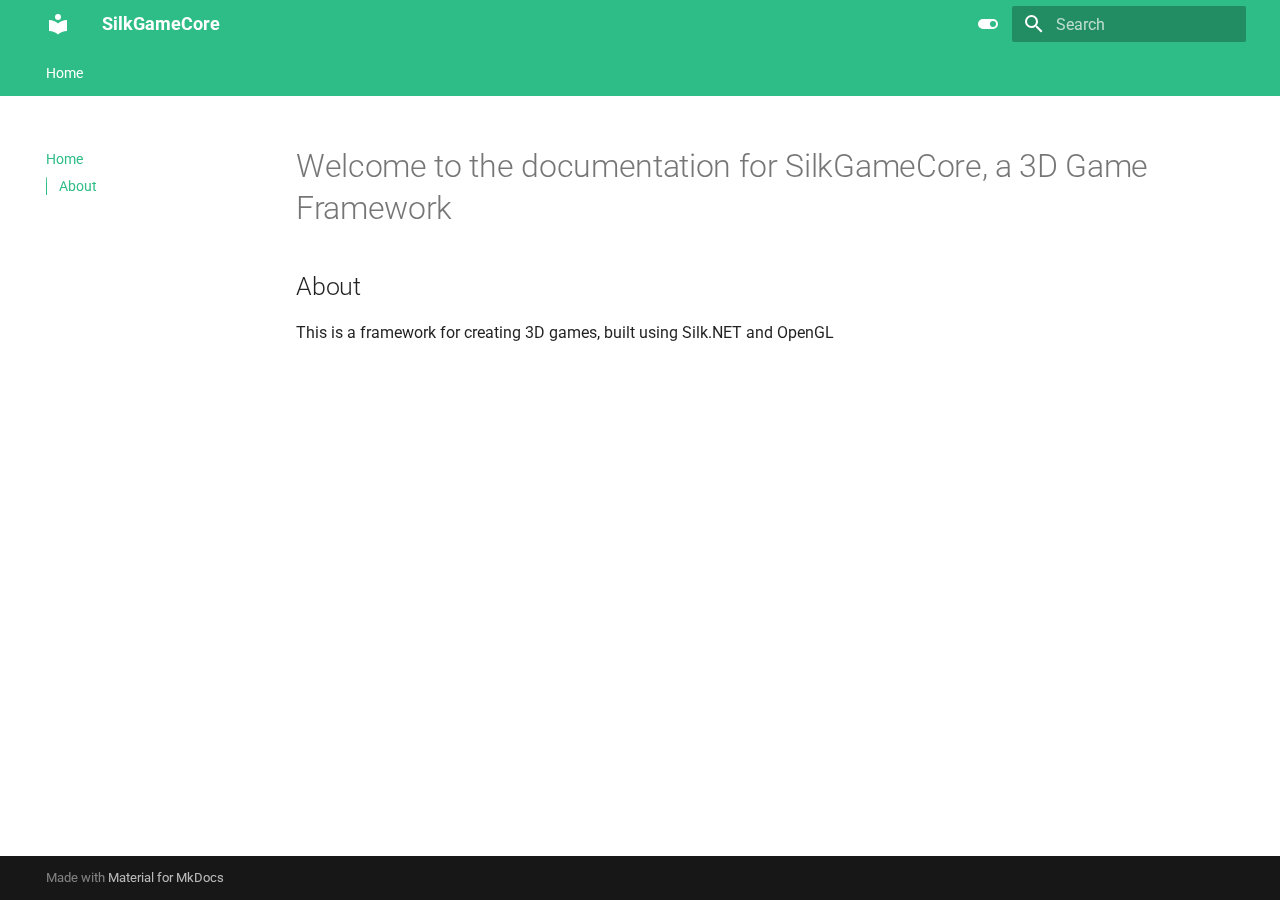
<file: index.html>
<!doctype html>
<html lang="en" class="no-js">
  <head>
    
      <meta charset="utf-8">
      <meta name="viewport" content="width=device-width,initial-scale=1">
      
      
      
        <link rel="canonical" href="https://leanosuna.github.io/SilkGameCore/">
      
      
      
      
        
      
      
      <link rel="icon" href="assets/images/favicon.png">
      <meta name="generator" content="mkdocs-1.6.1, mkdocs-material-9.7.0">
    
    
      
        <title>SilkGameCore</title>
      
    
    
      <link rel="stylesheet" href="assets/stylesheets/main.618322db.min.css">
      
        
        <link rel="stylesheet" href="assets/stylesheets/palette.ab4e12ef.min.css">
      
      


    
    
      
    
    
      
        
        
        <link rel="preconnect" href="https://fonts.gstatic.com" crossorigin>
        <link rel="stylesheet" href="https://fonts.googleapis.com/css?family=Roboto:300,300i,400,400i,700,700i%7CRoboto+Mono:400,400i,700,700i&display=fallback">
        <style>:root{--md-text-font:"Roboto";--md-code-font:"Roboto Mono"}</style>
      
    
    
      <link rel="stylesheet" href="stylesheets/extra.css">
    
    <script>__md_scope=new URL(".",location),__md_hash=e=>[...e].reduce(((e,_)=>(e<<5)-e+_.charCodeAt(0)),0),__md_get=(e,_=localStorage,t=__md_scope)=>JSON.parse(_.getItem(t.pathname+"."+e)),__md_set=(e,_,t=localStorage,a=__md_scope)=>{try{t.setItem(a.pathname+"."+e,JSON.stringify(_))}catch(e){}}</script>
    
      

    
    
  </head>
  
  
    
    
      
    
    
    
    
    <body dir="ltr" data-md-color-scheme="default" data-md-color-primary="scheme" data-md-color-accent="lime">
  
    
    <input class="md-toggle" data-md-toggle="drawer" type="checkbox" id="__drawer" autocomplete="off">
    <input class="md-toggle" data-md-toggle="search" type="checkbox" id="__search" autocomplete="off">
    <label class="md-overlay" for="__drawer"></label>
    <div data-md-component="skip">
      
        
        <a href="#welcome-to-the-documentation-for-silkgamecore-a-3d-game-framework" class="md-skip">
          Skip to content
        </a>
      
    </div>
    <div data-md-component="announce">
      
    </div>
    
    
      

<header class="md-header" data-md-component="header">
  <nav class="md-header__inner md-grid" aria-label="Header">
    <a href="." title="SilkGameCore" class="md-header__button md-logo" aria-label="SilkGameCore" data-md-component="logo">
      
  
  <svg xmlns="http://www.w3.org/2000/svg" viewBox="0 0 24 24"><path d="M12 8a3 3 0 0 0 3-3 3 3 0 0 0-3-3 3 3 0 0 0-3 3 3 3 0 0 0 3 3m0 3.54C9.64 9.35 6.5 8 3 8v11c3.5 0 6.64 1.35 9 3.54 2.36-2.19 5.5-3.54 9-3.54V8c-3.5 0-6.64 1.35-9 3.54"/></svg>

    </a>
    <label class="md-header__button md-icon" for="__drawer">
      
      <svg xmlns="http://www.w3.org/2000/svg" viewBox="0 0 24 24"><path d="M3 6h18v2H3zm0 5h18v2H3zm0 5h18v2H3z"/></svg>
    </label>
    <div class="md-header__title" data-md-component="header-title">
      <div class="md-header__ellipsis">
        <div class="md-header__topic">
          <span class="md-ellipsis">
            SilkGameCore
          </span>
        </div>
        <div class="md-header__topic" data-md-component="header-topic">
          <span class="md-ellipsis">
            
              Home
            
          </span>
        </div>
      </div>
    </div>
    
      
        <form class="md-header__option" data-md-component="palette">
  
    
    
    
    <input class="md-option" data-md-color-media="" data-md-color-scheme="default" data-md-color-primary="scheme" data-md-color-accent="lime"  aria-label="Switch to dark mode"  type="radio" name="__palette" id="__palette_0">
    
      <label class="md-header__button md-icon" title="Switch to dark mode" for="__palette_1" hidden>
        <svg xmlns="http://www.w3.org/2000/svg" viewBox="0 0 24 24"><path d="M17 7H7a5 5 0 0 0-5 5 5 5 0 0 0 5 5h10a5 5 0 0 0 5-5 5 5 0 0 0-5-5m0 8a3 3 0 0 1-3-3 3 3 0 0 1 3-3 3 3 0 0 1 3 3 3 3 0 0 1-3 3"/></svg>
      </label>
    
  
    
    
    
    <input class="md-option" data-md-color-media="" data-md-color-scheme="slate" data-md-color-primary="scheme" data-md-color-accent="lime"  aria-label="Switch to light mode"  type="radio" name="__palette" id="__palette_1">
    
      <label class="md-header__button md-icon" title="Switch to light mode" for="__palette_0" hidden>
        <svg xmlns="http://www.w3.org/2000/svg" viewBox="0 0 24 24"><path d="M17 6H7c-3.31 0-6 2.69-6 6s2.69 6 6 6h10c3.31 0 6-2.69 6-6s-2.69-6-6-6m0 10H7c-2.21 0-4-1.79-4-4s1.79-4 4-4h10c2.21 0 4 1.79 4 4s-1.79 4-4 4M7 9c-1.66 0-3 1.34-3 3s1.34 3 3 3 3-1.34 3-3-1.34-3-3-3"/></svg>
      </label>
    
  
</form>
      
    
    
      <script>var palette=__md_get("__palette");if(palette&&palette.color){if("(prefers-color-scheme)"===palette.color.media){var media=matchMedia("(prefers-color-scheme: light)"),input=document.querySelector(media.matches?"[data-md-color-media='(prefers-color-scheme: light)']":"[data-md-color-media='(prefers-color-scheme: dark)']");palette.color.media=input.getAttribute("data-md-color-media"),palette.color.scheme=input.getAttribute("data-md-color-scheme"),palette.color.primary=input.getAttribute("data-md-color-primary"),palette.color.accent=input.getAttribute("data-md-color-accent")}for(var[key,value]of Object.entries(palette.color))document.body.setAttribute("data-md-color-"+key,value)}</script>
    
    
    
      
      
        <label class="md-header__button md-icon" for="__search">
          
          <svg xmlns="http://www.w3.org/2000/svg" viewBox="0 0 24 24"><path d="M9.5 3A6.5 6.5 0 0 1 16 9.5c0 1.61-.59 3.09-1.56 4.23l.27.27h.79l5 5-1.5 1.5-5-5v-.79l-.27-.27A6.52 6.52 0 0 1 9.5 16 6.5 6.5 0 0 1 3 9.5 6.5 6.5 0 0 1 9.5 3m0 2C7 5 5 7 5 9.5S7 14 9.5 14 14 12 14 9.5 12 5 9.5 5"/></svg>
        </label>
        <div class="md-search" data-md-component="search" role="dialog">
  <label class="md-search__overlay" for="__search"></label>
  <div class="md-search__inner" role="search">
    <form class="md-search__form" name="search">
      <input type="text" class="md-search__input" name="query" aria-label="Search" placeholder="Search" autocapitalize="off" autocorrect="off" autocomplete="off" spellcheck="false" data-md-component="search-query" required>
      <label class="md-search__icon md-icon" for="__search">
        
        <svg xmlns="http://www.w3.org/2000/svg" viewBox="0 0 24 24"><path d="M9.5 3A6.5 6.5 0 0 1 16 9.5c0 1.61-.59 3.09-1.56 4.23l.27.27h.79l5 5-1.5 1.5-5-5v-.79l-.27-.27A6.52 6.52 0 0 1 9.5 16 6.5 6.5 0 0 1 3 9.5 6.5 6.5 0 0 1 9.5 3m0 2C7 5 5 7 5 9.5S7 14 9.5 14 14 12 14 9.5 12 5 9.5 5"/></svg>
        
        <svg xmlns="http://www.w3.org/2000/svg" viewBox="0 0 24 24"><path d="M20 11v2H8l5.5 5.5-1.42 1.42L4.16 12l7.92-7.92L13.5 5.5 8 11z"/></svg>
      </label>
      <nav class="md-search__options" aria-label="Search">
        
        <button type="reset" class="md-search__icon md-icon" title="Clear" aria-label="Clear" tabindex="-1">
          
          <svg xmlns="http://www.w3.org/2000/svg" viewBox="0 0 24 24"><path d="M19 6.41 17.59 5 12 10.59 6.41 5 5 6.41 10.59 12 5 17.59 6.41 19 12 13.41 17.59 19 19 17.59 13.41 12z"/></svg>
        </button>
      </nav>
      
        <div class="md-search__suggest" data-md-component="search-suggest"></div>
      
    </form>
    <div class="md-search__output">
      <div class="md-search__scrollwrap" tabindex="0" data-md-scrollfix>
        <div class="md-search-result" data-md-component="search-result">
          <div class="md-search-result__meta">
            Initializing search
          </div>
          <ol class="md-search-result__list" role="presentation"></ol>
        </div>
      </div>
    </div>
  </div>
</div>
      
    
    
  </nav>
  
</header>
    
    <div class="md-container" data-md-component="container">
      
      
        
          
            
<nav class="md-tabs" aria-label="Tabs" data-md-component="tabs">
  <div class="md-grid">
    <ul class="md-tabs__list">
      
        
  
  
  
    
  
  
    <li class="md-tabs__item md-tabs__item--active">
      <a href="." class="md-tabs__link">
        
  
  
    
  
  Home

      </a>
    </li>
  

      
    </ul>
  </div>
</nav>
          
        
      
      <main class="md-main" data-md-component="main">
        <div class="md-main__inner md-grid">
          
            
              
              <div class="md-sidebar md-sidebar--primary" data-md-component="sidebar" data-md-type="navigation" >
                <div class="md-sidebar__scrollwrap">
                  <div class="md-sidebar__inner">
                    


  


  

<nav class="md-nav md-nav--primary md-nav--lifted md-nav--integrated" aria-label="Navigation" data-md-level="0">
  <label class="md-nav__title" for="__drawer">
    <a href="." title="SilkGameCore" class="md-nav__button md-logo" aria-label="SilkGameCore" data-md-component="logo">
      
  
  <svg xmlns="http://www.w3.org/2000/svg" viewBox="0 0 24 24"><path d="M12 8a3 3 0 0 0 3-3 3 3 0 0 0-3-3 3 3 0 0 0-3 3 3 3 0 0 0 3 3m0 3.54C9.64 9.35 6.5 8 3 8v11c3.5 0 6.64 1.35 9 3.54 2.36-2.19 5.5-3.54 9-3.54V8c-3.5 0-6.64 1.35-9 3.54"/></svg>

    </a>
    SilkGameCore
  </label>
  
  <ul class="md-nav__list" data-md-scrollfix>
    
      
      
  
  
    
  
  
  
    <li class="md-nav__item md-nav__item--active">
      
      <input class="md-nav__toggle md-toggle" type="checkbox" id="__toc">
      
      
        
      
      
        <label class="md-nav__link md-nav__link--active" for="__toc">
          
  
  
  <span class="md-ellipsis">
    
  
    Home
  

    
  </span>
  
  

          <span class="md-nav__icon md-icon"></span>
        </label>
      
      <a href="." class="md-nav__link md-nav__link--active">
        
  
  
  <span class="md-ellipsis">
    
  
    Home
  

    
  </span>
  
  

      </a>
      
        

<nav class="md-nav md-nav--secondary" aria-label="Table of contents">
  
  
  
    
  
  
    <label class="md-nav__title" for="__toc">
      <span class="md-nav__icon md-icon"></span>
      Table of contents
    </label>
    <ul class="md-nav__list" data-md-component="toc" data-md-scrollfix>
      
        <li class="md-nav__item">
  <a href="#about" class="md-nav__link">
    <span class="md-ellipsis">
      
        About
      
    </span>
  </a>
  
</li>
      
    </ul>
  
</nav>
      
    </li>
  

    
  </ul>
</nav>
                  </div>
                </div>
              </div>
            
            
          
          
            <div class="md-content" data-md-component="content">
              
              <article class="md-content__inner md-typeset">
                
                  



<h1 id="welcome-to-the-documentation-for-silkgamecore-a-3d-game-framework">Welcome to the documentation for SilkGameCore, a 3D Game Framework</h1>
<h2 id="about">About</h2>
<p>This is a framework for creating 3D games, built using Silk.NET and OpenGL</p>












                
              </article>
            </div>
          
          
  <script>var tabs=__md_get("__tabs");if(Array.isArray(tabs))e:for(var set of document.querySelectorAll(".tabbed-set")){var labels=set.querySelector(".tabbed-labels");for(var tab of tabs)for(var label of labels.getElementsByTagName("label"))if(label.innerText.trim()===tab){var input=document.getElementById(label.htmlFor);input.checked=!0;continue e}}</script>

<script>var target=document.getElementById(location.hash.slice(1));target&&target.name&&(target.checked=target.name.startsWith("__tabbed_"))</script>
        </div>
        
          <button type="button" class="md-top md-icon" data-md-component="top" hidden>
  
  <svg xmlns="http://www.w3.org/2000/svg" viewBox="0 0 24 24"><path d="M13 20h-2V8l-5.5 5.5-1.42-1.42L12 4.16l7.92 7.92-1.42 1.42L13 8z"/></svg>
  Back to top
</button>
        
      </main>
      
        <footer class="md-footer">
  
  <div class="md-footer-meta md-typeset">
    <div class="md-footer-meta__inner md-grid">
      <div class="md-copyright">
  
  
    Made with
    <a href="https://squidfunk.github.io/mkdocs-material/" target="_blank" rel="noopener">
      Material for MkDocs
    </a>
  
</div>
      
    </div>
  </div>
</footer>
      
    </div>
    <div class="md-dialog" data-md-component="dialog">
      <div class="md-dialog__inner md-typeset"></div>
    </div>
    
    
    
      
      
      <script id="__config" type="application/json">{"annotate": null, "base": ".", "features": ["navigation.tabs", "navigation.sections", "toc.integrate", "navigation.top", "search.suggest", "search.highlight", "content.tabs.link", "content.code.annotation", "content.code.copy"], "search": "assets/javascripts/workers/search.7a47a382.min.js", "tags": null, "translations": {"clipboard.copied": "Copied to clipboard", "clipboard.copy": "Copy to clipboard", "search.result.more.one": "1 more on this page", "search.result.more.other": "# more on this page", "search.result.none": "No matching documents", "search.result.one": "1 matching document", "search.result.other": "# matching documents", "search.result.placeholder": "Type to start searching", "search.result.term.missing": "Missing", "select.version": "Select version"}, "version": null}</script>
    
    
      <script src="assets/javascripts/bundle.e71a0d61.min.js"></script>
      
    
  </body>
</html>
</file>
<file: stylesheets/extra.css>
:root  > * {
  --md-primary-fg-color:        #2ebd86;
  --md-primary-fg-color--light: #65b697;
  --md-primary-fg-color--dark:  #228a62;
}
[data-md-color-scheme="slate"] {
  --md-hue: 210; 
}
</file>
<file: assets/stylesheets/main.618322db.min.css>
@charset "UTF-8";html{-webkit-text-size-adjust:none;-moz-text-size-adjust:none;text-size-adjust:none;box-sizing:border-box}*,:after,:before{box-sizing:inherit}@media (prefers-reduced-motion){*,:after,:before{transition:none!important}}body{margin:0}a,button,input,label{-webkit-tap-highlight-color:transparent}a{color:inherit;text-decoration:none}hr{border:0;box-sizing:initial;display:block;height:.05rem;overflow:visible;padding:0}small{font-size:80%}sub,sup{line-height:1em}img{border-style:none}table{border-collapse:initial;border-spacing:0}td,th{font-weight:400;vertical-align:top}button{background:#0000;border:0;font-family:inherit;font-size:inherit;margin:0;padding:0}input{border:0;outline:none}:root{--md-primary-fg-color:#4051b5;--md-primary-fg-color--light:#5d6cc0;--md-primary-fg-color--dark:#303fa1;--md-primary-bg-color:#fff;--md-primary-bg-color--light:#ffffffb3;--md-accent-fg-color:#526cfe;--md-accent-fg-color--transparent:#526cfe1a;--md-accent-bg-color:#fff;--md-accent-bg-color--light:#ffffffb3}[data-md-color-scheme=default]{color-scheme:light}[data-md-color-scheme=default] img[src$="#gh-dark-mode-only"],[data-md-color-scheme=default] img[src$="#only-dark"]{display:none}:root,[data-md-color-scheme=default]{--md-hue:225deg;--md-default-fg-color:#000000de;--md-default-fg-color--light:#0000008a;--md-default-fg-color--lighter:#00000052;--md-default-fg-color--lightest:#00000012;--md-default-bg-color:#fff;--md-default-bg-color--light:#ffffffb3;--md-default-bg-color--lighter:#ffffff4d;--md-default-bg-color--lightest:#ffffff1f;--md-code-fg-color:#36464e;--md-code-bg-color:#f5f5f5;--md-code-bg-color--light:#f5f5f5b3;--md-code-bg-color--lighter:#f5f5f54d;--md-code-hl-color:#4287ff;--md-code-hl-color--light:#4287ff1a;--md-code-hl-number-color:#d52a2a;--md-code-hl-special-color:#db1457;--md-code-hl-function-color:#a846b9;--md-code-hl-constant-color:#6e59d9;--md-code-hl-keyword-color:#3f6ec6;--md-code-hl-string-color:#1c7d4d;--md-code-hl-name-color:var(--md-code-fg-color);--md-code-hl-operator-color:var(--md-default-fg-color--light);--md-code-hl-punctuation-color:var(--md-default-fg-color--light);--md-code-hl-comment-color:var(--md-default-fg-color--light);--md-code-hl-generic-color:var(--md-default-fg-color--light);--md-code-hl-variable-color:var(--md-default-fg-color--light);--md-typeset-color:var(--md-default-fg-color);--md-typeset-a-color:var(--md-primary-fg-color);--md-typeset-del-color:#f5503d26;--md-typeset-ins-color:#0bd57026;--md-typeset-kbd-color:#fafafa;--md-typeset-kbd-accent-color:#fff;--md-typeset-kbd-border-color:#b8b8b8;--md-typeset-mark-color:#ffff0080;--md-typeset-table-color:#0000001f;--md-typeset-table-color--light:rgba(0,0,0,.035);--md-admonition-fg-color:var(--md-default-fg-color);--md-admonition-bg-color:var(--md-default-bg-color);--md-warning-fg-color:#000000de;--md-warning-bg-color:#ff9;--md-footer-fg-color:#fff;--md-footer-fg-color--light:#ffffffb3;--md-footer-fg-color--lighter:#ffffff73;--md-footer-bg-color:#000000de;--md-footer-bg-color--dark:#00000052;--md-shadow-z1:0 0.2rem 0.5rem #0000000d,0 0 0.05rem #0000001a;--md-shadow-z2:0 0.2rem 0.5rem #0000001a,0 0 0.05rem #00000040;--md-shadow-z3:0 0.2rem 0.5rem #0003,0 0 0.05rem #00000059}.md-icon svg{fill:currentcolor;display:block;height:1.2rem;width:1.2rem}body{-webkit-font-smoothing:antialiased;-moz-osx-font-smoothing:grayscale;--md-text-font-family:var(--md-text-font,_),-apple-system,BlinkMacSystemFont,Helvetica,Arial,sans-serif;--md-code-font-family:var(--md-code-font,_),SFMono-Regular,Consolas,Menlo,monospace}aside,body,input{font-feature-settings:"kern","liga";color:var(--md-typeset-color);font-family:var(--md-text-font-family)}code,kbd,pre{font-feature-settings:"kern";font-family:var(--md-code-font-family)}:root{--md-typeset-table-sort-icon:url('data:image/svg+xml;charset=utf-8,<svg xmlns="http://www.w3.org/2000/svg" viewBox="0 0 24 24"><path d="m18 21-4-4h3V7h-3l4-4 4 4h-3v10h3M2 19v-2h10v2M2 13v-2h7v2M2 7V5h4v2z"/></svg>');--md-typeset-table-sort-icon--asc:url('data:image/svg+xml;charset=utf-8,<svg xmlns="http://www.w3.org/2000/svg" viewBox="0 0 24 24"><path d="M19 17h3l-4 4-4-4h3V3h2M2 17h10v2H2M6 5v2H2V5m0 6h7v2H2z"/></svg>');--md-typeset-table-sort-icon--desc:url('data:image/svg+xml;charset=utf-8,<svg xmlns="http://www.w3.org/2000/svg" viewBox="0 0 24 24"><path d="M19 7h3l-4-4-4 4h3v14h2M2 17h10v2H2M6 5v2H2V5m0 6h7v2H2z"/></svg>')}.md-typeset{-webkit-print-color-adjust:exact;color-adjust:exact;font-size:.8rem;line-height:1.6;overflow-wrap:break-word}@media print{.md-typeset{font-size:.68rem}}.md-typeset blockquote,.md-typeset dl,.md-typeset figure,.md-typeset ol,.md-typeset pre,.md-typeset ul{margin-bottom:1em;margin-top:1em}.md-typeset h1{color:var(--md-default-fg-color--light);font-size:2em;line-height:1.3;margin:0 0 1.25em}.md-typeset h1,.md-typeset h2{font-weight:300;letter-spacing:-.01em}.md-typeset h2{font-size:1.5625em;line-height:1.4;margin:1.6em 0 .64em}.md-typeset h3{font-size:1.25em;font-weight:400;letter-spacing:-.01em;line-height:1.5;margin:1.6em 0 .8em}.md-typeset h2+h3{margin-top:.8em}.md-typeset h4{font-weight:700;letter-spacing:-.01em;margin:1em 0}.md-typeset h5,.md-typeset h6{color:var(--md-default-fg-color--light);font-size:.8em;font-weight:700;letter-spacing:-.01em;margin:1.25em 0}.md-typeset h5{text-transform:uppercase}.md-typeset h5 code{text-transform:none}.md-typeset hr{border-bottom:.05rem solid var(--md-default-fg-color--lightest);display:flow-root;margin:1.5em 0}.md-typeset a{color:var(--md-typeset-a-color);word-break:break-word}.md-typeset a,.md-typeset a:before{transition:color 125ms}.md-typeset a:focus,.md-typeset a:hover{color:var(--md-accent-fg-color)}.md-typeset a:focus code,.md-typeset a:hover code{background-color:var(--md-accent-fg-color--transparent);color:var(--md-accent-fg-color)}.md-typeset a code{color:var(--md-typeset-a-color)}.md-typeset a.focus-visible{outline-color:var(--md-accent-fg-color);outline-offset:.2rem}.md-typeset code,.md-typeset kbd,.md-typeset pre{color:var(--md-code-fg-color);direction:ltr;font-variant-ligatures:none;transition:background-color 125ms}@media print{.md-typeset code,.md-typeset kbd,.md-typeset pre{white-space:pre-wrap}}.md-typeset code{background-color:var(--md-code-bg-color);border-radius:.1rem;-webkit-box-decoration-break:clone;box-decoration-break:clone;font-size:.85em;padding:0 .2941176471em;transition:color 125ms,background-color 125ms;word-break:break-word}.md-typeset code:not(.focus-visible){-webkit-tap-highlight-color:transparent;outline:none}.md-typeset pre{display:flow-root;line-height:1.4;position:relative}.md-typeset pre>code{-webkit-box-decoration-break:slice;box-decoration-break:slice;box-shadow:none;display:block;margin:0;outline-color:var(--md-accent-fg-color);overflow:auto;padding:.7720588235em 1.1764705882em;scrollbar-color:var(--md-default-fg-color--lighter) #0000;scrollbar-width:thin;touch-action:auto;word-break:normal}.md-typeset pre>code:hover{scrollbar-color:var(--md-accent-fg-color) #0000}.md-typeset pre>code::-webkit-scrollbar{height:.2rem;width:.2rem}.md-typeset pre>code::-webkit-scrollbar-thumb{background-color:var(--md-default-fg-color--lighter)}.md-typeset pre>code::-webkit-scrollbar-thumb:hover{background-color:var(--md-accent-fg-color)}.md-typeset kbd{background-color:var(--md-typeset-kbd-color);border-radius:.1rem;box-shadow:0 .1rem 0 .05rem var(--md-typeset-kbd-border-color),0 .1rem 0 var(--md-typeset-kbd-border-color),0 -.1rem .2rem var(--md-typeset-kbd-accent-color) inset;color:var(--md-default-fg-color);display:inline-block;font-size:.75em;padding:0 .6666666667em;vertical-align:text-top;word-break:break-word}.md-typeset mark{background-color:var(--md-typeset-mark-color);-webkit-box-decoration-break:clone;box-decoration-break:clone;color:inherit;word-break:break-word}.md-typeset abbr{cursor:help;text-decoration:none}.md-typeset [data-preview],.md-typeset abbr{border-bottom:.05rem dotted var(--md-default-fg-color--light)}.md-typeset small{opacity:.75}[dir=ltr] .md-typeset sub,[dir=ltr] .md-typeset sup{margin-left:.078125em}[dir=rtl] .md-typeset sub,[dir=rtl] .md-typeset sup{margin-right:.078125em}[dir=ltr] .md-typeset blockquote{padding-left:.6rem}[dir=rtl] .md-typeset blockquote{padding-right:.6rem}[dir=ltr] .md-typeset blockquote{border-left:.2rem solid var(--md-default-fg-color--lighter)}[dir=rtl] .md-typeset blockquote{border-right:.2rem solid var(--md-default-fg-color--lighter)}.md-typeset blockquote{color:var(--md-default-fg-color--light);margin-left:0;margin-right:0}.md-typeset ul{list-style-type:disc}.md-typeset ul[type]{list-style-type:revert-layer}[dir=ltr] .md-typeset ol,[dir=ltr] .md-typeset ul{margin-left:.625em}[dir=rtl] .md-typeset ol,[dir=rtl] .md-typeset ul{margin-right:.625em}.md-typeset ol,.md-typeset ul{padding:0}.md-typeset ol:not([hidden]),.md-typeset ul:not([hidden]){display:flow-root}.md-typeset ol ol,.md-typeset ul ol{list-style-type:lower-alpha}.md-typeset ol ol ol,.md-typeset ul ol ol{list-style-type:lower-roman}.md-typeset ol ol ol ol,.md-typeset ul ol ol ol{list-style-type:upper-alpha}.md-typeset ol ol ol ol ol,.md-typeset ul ol ol ol ol{list-style-type:upper-roman}.md-typeset ol[type],.md-typeset ul[type]{list-style-type:revert-layer}[dir=ltr] .md-typeset ol li,[dir=ltr] .md-typeset ul li{margin-left:1.25em}[dir=rtl] .md-typeset ol li,[dir=rtl] .md-typeset ul li{margin-right:1.25em}.md-typeset ol li,.md-typeset ul li{margin-bottom:.5em}.md-typeset ol li blockquote,.md-typeset ol li p,.md-typeset ul li blockquote,.md-typeset ul li p{margin:.5em 0}.md-typeset ol li:last-child,.md-typeset ul li:last-child{margin-bottom:0}[dir=ltr] .md-typeset ol li ol,[dir=ltr] .md-typeset ol li ul,[dir=ltr] .md-typeset ul li ol,[dir=ltr] .md-typeset ul li ul{margin-left:.625em}[dir=rtl] .md-typeset ol li ol,[dir=rtl] .md-typeset ol li ul,[dir=rtl] .md-typeset ul li ol,[dir=rtl] .md-typeset ul li ul{margin-right:.625em}.md-typeset ol li ol,.md-typeset ol li ul,.md-typeset ul li ol,.md-typeset ul li ul{margin-bottom:.5em;margin-top:.5em}[dir=ltr] .md-typeset dd{margin-left:1.875em}[dir=rtl] .md-typeset dd{margin-right:1.875em}.md-typeset dd{margin-bottom:1.5em;margin-top:1em}.md-typeset img,.md-typeset svg,.md-typeset video{height:auto;max-width:100%}.md-typeset img[align=left]{margin:1em 1em 1em 0}.md-typeset img[align=right]{margin:1em 0 1em 1em}.md-typeset img[align]:only-child{margin-top:0}.md-typeset figure{display:flow-root;margin:1em auto;max-width:100%;text-align:center;width:fit-content}.md-typeset figure img{display:block;margin:0 auto}.md-typeset figcaption{font-style:italic;margin:1em auto;max-width:24rem}.md-typeset iframe{max-width:100%}.md-typeset table:not([class]){background-color:var(--md-default-bg-color);border:.05rem solid var(--md-typeset-table-color);border-radius:.1rem;display:inline-block;font-size:.64rem;max-width:100%;overflow:auto;touch-action:auto}@media print{.md-typeset table:not([class]){display:table}}.md-typeset table:not([class])+*{margin-top:1.5em}.md-typeset table:not([class]) td>:first-child,.md-typeset table:not([class]) th>:first-child{margin-top:0}.md-typeset table:not([class]) td>:last-child,.md-typeset table:not([class]) th>:last-child{margin-bottom:0}.md-typeset table:not([class]) td:not([align]),.md-typeset table:not([class]) th:not([align]){text-align:left}[dir=rtl] .md-typeset table:not([class]) td:not([align]),[dir=rtl] .md-typeset table:not([class]) th:not([align]){text-align:right}.md-typeset table:not([class]) th{font-weight:700;min-width:5rem;padding:.9375em 1.25em;vertical-align:top}.md-typeset table:not([class]) td{border-top:.05rem solid var(--md-typeset-table-color);padding:.9375em 1.25em;vertical-align:top}.md-typeset table:not([class]) tbody tr{transition:background-color 125ms}.md-typeset table:not([class]) tbody tr:hover{background-color:var(--md-typeset-table-color--light);box-shadow:0 .05rem 0 var(--md-default-bg-color) inset}.md-typeset table:not([class]) a{word-break:normal}.md-typeset table th[role=columnheader]{cursor:pointer}[dir=ltr] .md-typeset table th[role=columnheader]:after{margin-left:.5em}[dir=rtl] .md-typeset table th[role=columnheader]:after{margin-right:.5em}.md-typeset table th[role=columnheader]:after{content:"";display:inline-block;height:1.2em;-webkit-mask-image:var(--md-typeset-table-sort-icon);mask-image:var(--md-typeset-table-sort-icon);-webkit-mask-repeat:no-repeat;mask-repeat:no-repeat;-webkit-mask-size:contain;mask-size:contain;transition:background-color 125ms;vertical-align:text-bottom;width:1.2em}.md-typeset table th[role=columnheader]:hover:after{background-color:var(--md-default-fg-color--lighter)}.md-typeset table th[role=columnheader][aria-sort=ascending]:after{background-color:var(--md-default-fg-color--light);-webkit-mask-image:var(--md-typeset-table-sort-icon--asc);mask-image:var(--md-typeset-table-sort-icon--asc)}.md-typeset table th[role=columnheader][aria-sort=descending]:after{background-color:var(--md-default-fg-color--light);-webkit-mask-image:var(--md-typeset-table-sort-icon--desc);mask-image:var(--md-typeset-table-sort-icon--desc)}.md-typeset__scrollwrap{margin:1em -.8rem;overflow-x:auto;touch-action:auto}.md-typeset__table{display:inline-block;margin-bottom:.5em;padding:0 .8rem}@media print{.md-typeset__table{display:block}}html .md-typeset__table table{display:table;margin:0;overflow:hidden;width:100%}@media screen and (max-width:44.984375em){.md-content__inner>pre{margin:1em -.8rem}.md-content__inner>pre code{border-radius:0}}.md-typeset .md-author{border-radius:100%;display:block;flex-shrink:0;height:1.6rem;overflow:hidden;position:relative;transition:color 125ms,transform 125ms;width:1.6rem}.md-typeset .md-author img{display:block}.md-typeset .md-author--more{background:var(--md-default-fg-color--lightest);color:var(--md-default-fg-color--lighter);font-size:.6rem;font-weight:700;line-height:1.6rem;text-align:center}.md-typeset .md-author--long{height:2.4rem;width:2.4rem}.md-typeset a.md-author{transform:scale(1)}.md-typeset a.md-author img{border-radius:100%;filter:grayscale(100%) opacity(75%);transition:filter 125ms}.md-typeset a.md-author:focus,.md-typeset a.md-author:hover{transform:scale(1.1);z-index:1}.md-typeset a.md-author:focus img,.md-typeset a.md-author:hover img{filter:grayscale(0)}.md-banner{background-color:var(--md-footer-bg-color);color:var(--md-footer-fg-color);overflow:auto}@media print{.md-banner{display:none}}.md-banner--warning{background-color:var(--md-warning-bg-color);color:var(--md-warning-fg-color)}.md-banner__inner{font-size:.7rem;margin:.6rem auto;padding:0 .8rem}[dir=ltr] .md-banner__button{float:right}[dir=rtl] .md-banner__button{float:left}.md-banner__button{color:inherit;cursor:pointer;transition:opacity .25s}.no-js .md-banner__button{display:none}.md-banner__button:hover{opacity:.7}html{font-size:125%;height:100%;overflow-x:hidden}@media screen and (min-width:100em){html{font-size:137.5%}}@media screen and (min-width:125em){html{font-size:150%}}body{background-color:var(--md-default-bg-color);display:flex;flex-direction:column;font-size:.5rem;min-height:100%;position:relative;width:100%}@media print{body{display:block}}@media screen and (max-width:59.984375em){body[data-md-scrolllock]{position:fixed}}.md-grid{margin-left:auto;margin-right:auto;max-width:61rem}.md-container{display:flex;flex-direction:column;flex-grow:1}@media print{.md-container{display:block}}.md-main{flex-grow:1}.md-main__inner{display:flex;height:100%;margin-top:1.5rem}.md-ellipsis{overflow:hidden;text-overflow:ellipsis}.md-toggle{display:none}.md-option{height:0;opacity:0;position:absolute;width:0}.md-option:checked+label:not([hidden]){display:block}.md-option.focus-visible+label{outline-color:var(--md-accent-fg-color);outline-style:auto}.md-skip{background-color:var(--md-default-fg-color);border-radius:.1rem;color:var(--md-default-bg-color);font-size:.64rem;margin:.5rem;opacity:0;outline-color:var(--md-accent-fg-color);padding:.3rem .5rem;position:fixed;transform:translateY(.4rem);z-index:-1}.md-skip:focus{opacity:1;transform:translateY(0);transition:transform .25s cubic-bezier(.4,0,.2,1),opacity 175ms 75ms;z-index:10}@page{margin:25mm}:root{--md-clipboard-icon:url('data:image/svg+xml;charset=utf-8,<svg xmlns="http://www.w3.org/2000/svg" viewBox="0 0 24 24"><path d="M19 21H8V7h11m0-2H8a2 2 0 0 0-2 2v14a2 2 0 0 0 2 2h11a2 2 0 0 0 2-2V7a2 2 0 0 0-2-2m-3-4H4a2 2 0 0 0-2 2v14h2V3h12z"/></svg>')}.md-clipboard{border-radius:.1rem;color:var(--md-default-fg-color--lightest);cursor:pointer;height:1.5em;outline-color:var(--md-accent-fg-color);outline-offset:.1rem;transition:color .25s;width:1.5em;z-index:1}@media print{.md-clipboard{display:none}}.md-clipboard:not(.focus-visible){-webkit-tap-highlight-color:transparent;outline:none}:hover>.md-clipboard{color:var(--md-default-fg-color--light)}.md-clipboard:focus,.md-clipboard:hover{color:var(--md-accent-fg-color)}.md-clipboard:after{background-color:currentcolor;content:"";display:block;height:1.125em;margin:0 auto;-webkit-mask-image:var(--md-clipboard-icon);mask-image:var(--md-clipboard-icon);-webkit-mask-position:center;mask-position:center;-webkit-mask-repeat:no-repeat;mask-repeat:no-repeat;-webkit-mask-size:contain;mask-size:contain;width:1.125em}.md-clipboard--inline{cursor:pointer}.md-clipboard--inline code{transition:color .25s,background-color .25s}.md-clipboard--inline:focus code,.md-clipboard--inline:hover code{background-color:var(--md-accent-fg-color--transparent);color:var(--md-accent-fg-color)}:root{--md-code-select-icon:url('data:image/svg+xml;charset=utf-8,<svg xmlns="http://www.w3.org/2000/svg" viewBox="0 0 24 24"><path d="M19 19h-4v2h4c1.1 0 2-.9 2-2v-4h-2m0-12h-4v2h4v4h2V5c0-1.1-.9-2-2-2M5 5h4V3H5c-1.1 0-2 .9-2 2v4h2m0 6H3v4c0 1.1.9 2 2 2h4v-2H5zm2-4h2v2H7zm4 0h2v2h-2zm4 0h2v2h-2zM7 7h2v2H7zm4 0h2v2h-2zm4 0h2v2h-2zm-8 8h2v2H7zm4 0h2v2h-2zm4 0h2v2h-2z"/></svg>');--md-code-copy-icon:url('data:image/svg+xml;charset=utf-8,<svg xmlns="http://www.w3.org/2000/svg" viewBox="0 0 24 24"><path d="M19 21H8V7h11m0-2H8a2 2 0 0 0-2 2v14a2 2 0 0 0 2 2h11a2 2 0 0 0 2-2V7a2 2 0 0 0-2-2m-3-4H4a2 2 0 0 0-2 2v14h2V3h12z"/></svg>')}.md-typeset .md-code__content{display:grid}.md-code__nav{background-color:var(--md-code-bg-color--lighter);border-radius:.1rem;display:flex;gap:.2rem;padding:.2rem;position:absolute;right:.25em;top:.25em;transition:background-color .25s;z-index:1}:hover>.md-code__nav{background-color:var(--md-code-bg-color--light)}.md-code__button{color:var(--md-default-fg-color--lightest);cursor:pointer;display:block;height:1.5em;outline-color:var(--md-accent-fg-color);outline-offset:.1rem;transition:color .25s;width:1.5em}:hover>*>.md-code__button{color:var(--md-default-fg-color--light)}.md-code__button.focus-visible,.md-code__button:hover{color:var(--md-accent-fg-color)}.md-code__button--active{color:var(--md-default-fg-color)!important}.md-code__button:after{background-color:currentcolor;content:"";display:block;height:1.125em;margin:0 auto;-webkit-mask-position:center;mask-position:center;-webkit-mask-repeat:no-repeat;mask-repeat:no-repeat;-webkit-mask-size:contain;mask-size:contain;width:1.125em}.md-code__button[data-md-type=select]:after{-webkit-mask-image:var(--md-code-select-icon);mask-image:var(--md-code-select-icon)}.md-code__button[data-md-type=copy]:after{-webkit-mask-image:var(--md-code-copy-icon);mask-image:var(--md-code-copy-icon)}@keyframes consent{0%{opacity:0;transform:translateY(100%)}to{opacity:1;transform:translateY(0)}}@keyframes overlay{0%{opacity:0}to{opacity:1}}.md-consent__overlay{animation:overlay .25s both;-webkit-backdrop-filter:blur(.1rem);backdrop-filter:blur(.1rem);background-color:#0000008a;height:100%;opacity:1;position:fixed;top:0;width:100%;z-index:5}.md-consent__inner{animation:consent .5s cubic-bezier(.1,.7,.1,1) both;background-color:var(--md-default-bg-color);border:0;border-radius:.1rem;bottom:0;box-shadow:0 0 .2rem #0000001a,0 .2rem .4rem #0003;max-height:100%;overflow:auto;padding:0;position:fixed;width:100%;z-index:5}.md-consent__form{padding:.8rem}.md-consent__settings{display:none;margin:1em 0}input:checked+.md-consent__settings{display:block}.md-consent__controls{margin-bottom:.8rem}.md-typeset .md-consent__controls .md-button{display:inline}@media screen and (max-width:44.984375em){.md-typeset .md-consent__controls .md-button{display:block;margin-top:.4rem;text-align:center;width:100%}}.md-consent label{cursor:pointer}.md-content{flex-grow:1;min-width:0}.md-content__inner{margin:0 .8rem 1.2rem;padding-top:.6rem}@media screen and (min-width:76.25em){[dir=ltr] .md-sidebar--primary:not([hidden])~.md-content>.md-content__inner{margin-left:1.2rem}[dir=ltr] .md-sidebar--secondary:not([hidden])~.md-content>.md-content__inner,[dir=rtl] .md-sidebar--primary:not([hidden])~.md-content>.md-content__inner{margin-right:1.2rem}[dir=rtl] .md-sidebar--secondary:not([hidden])~.md-content>.md-content__inner{margin-left:1.2rem}}.md-content__inner:before{content:"";display:block;height:.4rem}.md-content__inner>:last-child{margin-bottom:0}[dir=ltr] .md-content__button{float:right}[dir=rtl] .md-content__button{float:left}[dir=ltr] .md-content__button{margin-left:.4rem}[dir=rtl] .md-content__button{margin-right:.4rem}.md-content__button{margin:.4rem 0;padding:0}@media print{.md-content__button{display:none}}.md-typeset .md-content__button{color:var(--md-default-fg-color--lighter)}.md-content__button svg{display:inline;vertical-align:top}[dir=rtl] .md-content__button svg{transform:scaleX(-1)}[dir=ltr] .md-dialog{right:.8rem}[dir=rtl] .md-dialog{left:.8rem}.md-dialog{background-color:var(--md-default-fg-color);border-radius:.1rem;bottom:.8rem;box-shadow:var(--md-shadow-z3);min-width:11.1rem;opacity:0;padding:.4rem .6rem;pointer-events:none;position:fixed;transform:translateY(100%);transition:transform 0ms .4s,opacity .4s;z-index:4}@media print{.md-dialog{display:none}}.md-dialog--active{opacity:1;pointer-events:auto;transform:translateY(0);transition:transform .4s cubic-bezier(.075,.85,.175,1),opacity .4s}.md-dialog__inner{color:var(--md-default-bg-color);font-size:.7rem}.md-feedback{margin:2em 0 1em;text-align:center}.md-feedback fieldset{border:none;margin:0;padding:0}.md-feedback__title{font-weight:700;margin:1em auto}.md-feedback__inner{position:relative}.md-feedback__list{display:flex;flex-wrap:wrap;place-content:baseline center;position:relative}.md-feedback__list:hover .md-icon:not(:disabled){color:var(--md-default-fg-color--lighter)}:disabled .md-feedback__list{min-height:1.8rem}.md-feedback__icon{color:var(--md-default-fg-color--light);cursor:pointer;flex-shrink:0;margin:0 .1rem;transition:color 125ms}.md-feedback__icon:not(:disabled).md-icon:hover{color:var(--md-accent-fg-color)}.md-feedback__icon:disabled{color:var(--md-default-fg-color--lightest);pointer-events:none}.md-feedback__note{opacity:0;position:relative;transform:translateY(.4rem);transition:transform .4s cubic-bezier(.1,.7,.1,1),opacity .15s}.md-feedback__note>*{margin:0 auto;max-width:16rem}:disabled .md-feedback__note{opacity:1;transform:translateY(0)}@media print{.md-feedback{display:none}}.md-footer{background-color:var(--md-footer-bg-color);color:var(--md-footer-fg-color)}@media print{.md-footer{display:none}}.md-footer__inner{justify-content:space-between;overflow:auto;padding:.2rem}.md-footer__inner:not([hidden]){display:flex}.md-footer__link{align-items:end;display:flex;flex-grow:0.01;margin-bottom:.4rem;margin-top:1rem;max-width:100%;outline-color:var(--md-accent-fg-color);overflow:hidden;transition:opacity .25s}.md-footer__link:focus,.md-footer__link:hover{opacity:.7}[dir=rtl] .md-footer__link svg{transform:scaleX(-1)}@media screen and (max-width:44.984375em){.md-footer__link--prev{flex-shrink:0}.md-footer__link--prev .md-footer__title{display:none}}[dir=ltr] .md-footer__link--next{margin-left:auto}[dir=rtl] .md-footer__link--next{margin-right:auto}.md-footer__link--next{text-align:right}[dir=rtl] .md-footer__link--next{text-align:left}.md-footer__title{flex-grow:1;font-size:.9rem;margin-bottom:.7rem;max-width:calc(100% - 2.4rem);padding:0 1rem;white-space:nowrap}.md-footer__button{margin:.2rem;padding:.4rem}.md-footer__direction{font-size:.64rem;opacity:.7}.md-footer-meta{background-color:var(--md-footer-bg-color--dark)}.md-footer-meta__inner{display:flex;flex-wrap:wrap;justify-content:space-between;padding:.2rem}html .md-footer-meta.md-typeset a{color:var(--md-footer-fg-color--light)}html .md-footer-meta.md-typeset a:focus,html .md-footer-meta.md-typeset a:hover{color:var(--md-footer-fg-color)}.md-copyright{color:var(--md-footer-fg-color--lighter);font-size:.64rem;margin:auto .6rem;padding:.4rem 0;width:100%}@media screen and (min-width:45em){.md-copyright{width:auto}}.md-copyright__highlight{color:var(--md-footer-fg-color--light)}.md-social{display:inline-flex;gap:.2rem;margin:0 .4rem;padding:.2rem 0 .6rem}@media screen and (min-width:45em){.md-social{padding:.6rem 0}}.md-social__link{display:inline-block;height:1.6rem;text-align:center;width:1.6rem}.md-social__link:before{line-height:1.9}.md-social__link svg{fill:currentcolor;max-height:.8rem;vertical-align:-25%}.md-typeset .md-button{border:.1rem solid;border-radius:.1rem;color:var(--md-primary-fg-color);cursor:pointer;display:inline-block;font-weight:700;padding:.625em 2em;transition:color 125ms,background-color 125ms,border-color 125ms}.md-typeset .md-button--primary{background-color:var(--md-primary-fg-color);border-color:var(--md-primary-fg-color);color:var(--md-primary-bg-color)}.md-typeset .md-button:focus,.md-typeset .md-button:hover{background-color:var(--md-accent-fg-color);border-color:var(--md-accent-fg-color);color:var(--md-accent-bg-color)}[dir=ltr] .md-typeset .md-input{border-top-left-radius:.1rem}[dir=ltr] .md-typeset .md-input,[dir=rtl] .md-typeset .md-input{border-top-right-radius:.1rem}[dir=rtl] .md-typeset .md-input{border-top-left-radius:.1rem}.md-typeset .md-input{border-bottom:.1rem solid var(--md-default-fg-color--lighter);box-shadow:var(--md-shadow-z1);font-size:.8rem;height:1.8rem;padding:0 .6rem;transition:border .25s,box-shadow .25s}.md-typeset .md-input:focus,.md-typeset .md-input:hover{border-bottom-color:var(--md-accent-fg-color);box-shadow:var(--md-shadow-z2)}.md-typeset .md-input--stretch{width:100%}.md-header{background-color:var(--md-primary-fg-color);box-shadow:0 0 .2rem #0000,0 .2rem .4rem #0000;color:var(--md-primary-bg-color);display:block;left:0;position:sticky;right:0;top:0;z-index:4}@media print{.md-header{display:none}}.md-header[hidden]{transform:translateY(-100%);transition:transform .25s cubic-bezier(.8,0,.6,1),box-shadow .25s}.md-header--shadow{box-shadow:0 0 .2rem #0000001a,0 .2rem .4rem #0003;transition:transform .25s cubic-bezier(.1,.7,.1,1),box-shadow .25s}.md-header__inner{align-items:center;display:flex;padding:0 .2rem}.md-header__button{color:currentcolor;cursor:pointer;margin:.2rem;outline-color:var(--md-accent-fg-color);padding:.4rem;position:relative;transition:opacity .25s;vertical-align:middle;z-index:1}.md-header__button:hover{opacity:.7}.md-header__button:not([hidden]){display:inline-block}.md-header__button:not(.focus-visible){-webkit-tap-highlight-color:transparent;outline:none}.md-header__button.md-logo{margin:.2rem;padding:.4rem}@media screen and (max-width:76.234375em){.md-header__button.md-logo{display:none}}.md-header__button.md-logo img,.md-header__button.md-logo svg{fill:currentcolor;display:block;height:1.2rem;width:auto}@media screen and (min-width:60em){.md-header__button[for=__search]{display:none}}.no-js .md-header__button[for=__search]{display:none}[dir=rtl] .md-header__button[for=__search] svg{transform:scaleX(-1)}@media screen and (min-width:76.25em){.md-header__button[for=__drawer]{display:none}}.md-header__topic{display:flex;max-width:100%;position:absolute;transition:transform .4s cubic-bezier(.1,.7,.1,1),opacity .15s;white-space:nowrap}.md-header__topic+.md-header__topic{opacity:0;pointer-events:none;transform:translateX(1.25rem);transition:transform .4s cubic-bezier(1,.7,.1,.1),opacity .15s;z-index:-1}[dir=rtl] .md-header__topic+.md-header__topic{transform:translateX(-1.25rem)}.md-header__topic:first-child{font-weight:700}[dir=ltr] .md-header__title{margin-left:1rem;margin-right:.4rem}[dir=rtl] .md-header__title{margin-left:.4rem;margin-right:1rem}.md-header__title{flex-grow:1;font-size:.9rem;height:2.4rem;line-height:2.4rem}.md-header__title--active .md-header__topic{opacity:0;pointer-events:none;transform:translateX(-1.25rem);transition:transform .4s cubic-bezier(1,.7,.1,.1),opacity .15s;z-index:-1}[dir=rtl] .md-header__title--active .md-header__topic{transform:translateX(1.25rem)}.md-header__title--active .md-header__topic+.md-header__topic{opacity:1;pointer-events:auto;transform:translateX(0);transition:transform .4s cubic-bezier(.1,.7,.1,1),opacity .15s;z-index:0}.md-header__title>.md-header__ellipsis{height:100%;position:relative;width:100%}.md-header__option{display:flex;flex-shrink:0;max-width:100%;transition:max-width 0ms .25s,opacity .25s .25s;white-space:nowrap}[data-md-toggle=search]:checked~.md-header .md-header__option{max-width:0;opacity:0;transition:max-width 0ms,opacity 0ms}.md-header__option>input{bottom:0}.md-header__source{display:none}@media screen and (min-width:60em){[dir=ltr] .md-header__source{margin-left:1rem}[dir=rtl] .md-header__source{margin-right:1rem}.md-header__source{display:block;max-width:11.7rem;width:11.7rem}}@media screen and (min-width:76.25em){[dir=ltr] .md-header__source{margin-left:1.4rem}[dir=rtl] .md-header__source{margin-right:1.4rem}}.md-meta{color:var(--md-default-fg-color--light);font-size:.7rem;line-height:1.3}.md-meta__list{display:inline-flex;flex-wrap:wrap;list-style:none;margin:0;padding:0}.md-meta__item:not(:last-child):after{content:"·";margin-left:.2rem;margin-right:.2rem}.md-meta__link{color:var(--md-typeset-a-color)}.md-meta__link:focus,.md-meta__link:hover{color:var(--md-accent-fg-color)}.md-draft{background-color:#ff1744;border-radius:.125em;color:#fff;display:inline-block;font-weight:700;padding-left:.5714285714em;padding-right:.5714285714em}:root{--md-nav-icon--prev:url('data:image/svg+xml;charset=utf-8,<svg xmlns="http://www.w3.org/2000/svg" viewBox="0 0 24 24"><path d="M20 11v2H8l5.5 5.5-1.42 1.42L4.16 12l7.92-7.92L13.5 5.5 8 11z"/></svg>');--md-nav-icon--next:url('data:image/svg+xml;charset=utf-8,<svg xmlns="http://www.w3.org/2000/svg" viewBox="0 0 24 24"><path d="M8.59 16.58 13.17 12 8.59 7.41 10 6l6 6-6 6z"/></svg>');--md-toc-icon:url('data:image/svg+xml;charset=utf-8,<svg xmlns="http://www.w3.org/2000/svg" viewBox="0 0 24 24"><path d="M3 9h14V7H3zm0 4h14v-2H3zm0 4h14v-2H3zm16 0h2v-2h-2zm0-10v2h2V7zm0 6h2v-2h-2z"/></svg>')}.md-nav{font-size:.7rem;line-height:1.3}.md-nav__title{color:var(--md-default-fg-color--light);display:block;font-weight:700;overflow:hidden;padding:0 .6rem;text-overflow:ellipsis}.md-nav__title .md-nav__button{display:none}.md-nav__title .md-nav__button img{height:100%;width:auto}.md-nav__title .md-nav__button.md-logo img,.md-nav__title .md-nav__button.md-logo svg{fill:currentcolor;display:block;height:2.4rem;max-width:100%;object-fit:contain;width:auto}.md-nav__list{list-style:none;margin:0;padding:0}.md-nav__link{align-items:flex-start;display:flex;gap:.4rem;margin-top:.625em;scroll-snap-align:start;transition:color 125ms}.md-nav__link--passed,.md-nav__link--passed code{color:var(--md-default-fg-color--light)}.md-nav__item .md-nav__link--active,.md-nav__item .md-nav__link--active code{color:var(--md-typeset-a-color)}.md-nav__link .md-ellipsis{position:relative}.md-nav__link .md-ellipsis code{word-break:normal}[dir=ltr] .md-nav__link .md-icon:last-child{margin-left:auto}[dir=rtl] .md-nav__link .md-icon:last-child{margin-right:auto}.md-nav__link .md-typeset{font-size:.7rem;line-height:1.3}.md-nav__link svg{fill:currentcolor;flex-shrink:0;height:1.3em;position:relative}.md-nav__link[for]:focus,.md-nav__link[for]:hover,.md-nav__link[href]:focus,.md-nav__link[href]:hover{color:var(--md-accent-fg-color);cursor:pointer}.md-nav__link[for]:focus code,.md-nav__link[for]:hover code,.md-nav__link[href]:focus code,.md-nav__link[href]:hover code{background-color:var(--md-accent-fg-color--transparent);color:var(--md-accent-fg-color)}.md-nav__link.focus-visible{outline-color:var(--md-accent-fg-color);outline-offset:.2rem}.md-nav--primary .md-nav__link[for=__toc]{display:none}.md-nav--primary .md-nav__link[for=__toc] .md-icon:after{background-color:currentcolor;display:block;height:100%;-webkit-mask-image:var(--md-toc-icon);mask-image:var(--md-toc-icon);width:100%}.md-nav--primary .md-nav__link[for=__toc]~.md-nav{display:none}.md-nav__container>.md-nav__link{margin-top:0}.md-nav__container>.md-nav__link:first-child{flex-grow:1;min-width:0}.md-nav__icon{flex-shrink:0}.md-nav__source{display:none}@media screen and (max-width:76.234375em){.md-nav--primary,.md-nav--primary .md-nav{background-color:var(--md-default-bg-color);display:flex;flex-direction:column;height:100%;left:0;position:absolute;right:0;top:0;z-index:1}.md-nav--primary .md-nav__item,.md-nav--primary .md-nav__title{font-size:.8rem;line-height:1.5}.md-nav--primary .md-nav__title{background-color:var(--md-default-fg-color--lightest);color:var(--md-default-fg-color--light);cursor:pointer;height:5.6rem;line-height:2.4rem;padding:3rem .8rem .2rem;position:relative;white-space:nowrap}[dir=ltr] .md-nav--primary .md-nav__title .md-nav__icon{left:.4rem}[dir=rtl] .md-nav--primary .md-nav__title .md-nav__icon{right:.4rem}.md-nav--primary .md-nav__title .md-nav__icon{display:block;height:1.2rem;margin:.2rem;position:absolute;top:.4rem;width:1.2rem}.md-nav--primary .md-nav__title .md-nav__icon:after{background-color:currentcolor;content:"";display:block;height:100%;-webkit-mask-image:var(--md-nav-icon--prev);mask-image:var(--md-nav-icon--prev);-webkit-mask-position:center;mask-position:center;-webkit-mask-repeat:no-repeat;mask-repeat:no-repeat;-webkit-mask-size:contain;mask-size:contain;width:100%}.md-nav--primary .md-nav__title~.md-nav__list{background-color:var(--md-default-bg-color);box-shadow:0 .05rem 0 var(--md-default-fg-color--lightest) inset;overflow-y:auto;scroll-snap-type:y mandatory;touch-action:pan-y}.md-nav--primary .md-nav__title~.md-nav__list>:first-child{border-top:0}.md-nav--primary .md-nav__title[for=__drawer]{background-color:var(--md-primary-fg-color);color:var(--md-primary-bg-color);font-weight:700}.md-nav--primary .md-nav__title .md-logo{display:block;left:.2rem;margin:.2rem;padding:.4rem;position:absolute;right:.2rem;top:.2rem}.md-nav--primary .md-nav__list{flex:1}.md-nav--primary .md-nav__item{border-top:.05rem solid var(--md-default-fg-color--lightest)}.md-nav--primary .md-nav__item--active>.md-nav__link{color:var(--md-typeset-a-color)}.md-nav--primary .md-nav__item--active>.md-nav__link:focus,.md-nav--primary .md-nav__item--active>.md-nav__link:hover{color:var(--md-accent-fg-color)}.md-nav--primary .md-nav__link{margin-top:0;padding:.6rem .8rem}.md-nav--primary .md-nav__link svg{margin-top:.1em}.md-nav--primary .md-nav__link>.md-nav__link{padding:0}[dir=ltr] .md-nav--primary .md-nav__link .md-nav__icon{margin-right:-.2rem}[dir=rtl] .md-nav--primary .md-nav__link .md-nav__icon{margin-left:-.2rem}.md-nav--primary .md-nav__link .md-nav__icon{font-size:1.2rem;height:1.2rem;width:1.2rem}.md-nav--primary .md-nav__link .md-nav__icon:after{background-color:currentcolor;content:"";display:block;height:100%;-webkit-mask-image:var(--md-nav-icon--next);mask-image:var(--md-nav-icon--next);-webkit-mask-position:center;mask-position:center;-webkit-mask-repeat:no-repeat;mask-repeat:no-repeat;-webkit-mask-size:contain;mask-size:contain;width:100%}[dir=rtl] .md-nav--primary .md-nav__icon:after{transform:scale(-1)}.md-nav--primary .md-nav--secondary .md-nav{background-color:initial;position:static}[dir=ltr] .md-nav--primary .md-nav--secondary .md-nav .md-nav__link{padding-left:1.4rem}[dir=rtl] .md-nav--primary .md-nav--secondary .md-nav .md-nav__link{padding-right:1.4rem}[dir=ltr] .md-nav--primary .md-nav--secondary .md-nav .md-nav .md-nav__link{padding-left:2rem}[dir=rtl] .md-nav--primary .md-nav--secondary .md-nav .md-nav .md-nav__link{padding-right:2rem}[dir=ltr] .md-nav--primary .md-nav--secondary .md-nav .md-nav .md-nav .md-nav__link{padding-left:2.6rem}[dir=rtl] .md-nav--primary .md-nav--secondary .md-nav .md-nav .md-nav .md-nav__link{padding-right:2.6rem}[dir=ltr] .md-nav--primary .md-nav--secondary .md-nav .md-nav .md-nav .md-nav .md-nav__link{padding-left:3.2rem}[dir=rtl] .md-nav--primary .md-nav--secondary .md-nav .md-nav .md-nav .md-nav .md-nav__link{padding-right:3.2rem}.md-nav--secondary{background-color:initial}.md-nav__toggle~.md-nav{display:flex;opacity:0;transform:translateX(100%);transition:transform .25s cubic-bezier(.8,0,.6,1),opacity 125ms 50ms}[dir=rtl] .md-nav__toggle~.md-nav{transform:translateX(-100%)}.md-nav__toggle:checked~.md-nav{opacity:1;transform:translateX(0);transition:transform .25s cubic-bezier(.4,0,.2,1),opacity 125ms 125ms}.md-nav__toggle:checked~.md-nav>.md-nav__list{-webkit-backface-visibility:hidden;backface-visibility:hidden}}@media screen and (max-width:59.984375em){.md-nav--primary .md-nav__link[for=__toc]{display:flex}.md-nav--primary .md-nav__link[for=__toc] .md-icon:after{content:""}.md-nav--primary .md-nav__link[for=__toc]+.md-nav__link{display:none}.md-nav--primary .md-nav__link[for=__toc]~.md-nav{display:flex}.md-nav__source{background-color:var(--md-primary-fg-color--dark);color:var(--md-primary-bg-color);display:block;padding:0 .2rem}}@media screen and (min-width:60em) and (max-width:76.234375em){.md-nav--integrated .md-nav__link[for=__toc]{display:flex}.md-nav--integrated .md-nav__link[for=__toc] .md-icon:after{content:""}.md-nav--integrated .md-nav__link[for=__toc]+.md-nav__link{display:none}.md-nav--integrated .md-nav__link[for=__toc]~.md-nav{display:flex}}@media screen and (min-width:60em){.md-nav{margin-bottom:-.4rem}.md-nav--secondary .md-nav__title{background:var(--md-default-bg-color);box-shadow:0 0 .4rem .4rem var(--md-default-bg-color);position:sticky;top:0;z-index:1}.md-nav--secondary .md-nav__title[for=__toc]{scroll-snap-align:start}.md-nav--secondary .md-nav__title .md-nav__icon{display:none}[dir=ltr] .md-nav--secondary .md-nav__list{padding-left:.6rem}[dir=rtl] .md-nav--secondary .md-nav__list{padding-right:.6rem}.md-nav--secondary .md-nav__list{padding-bottom:.4rem}[dir=ltr] .md-nav--secondary .md-nav__item>.md-nav__link{margin-right:.4rem}[dir=rtl] .md-nav--secondary .md-nav__item>.md-nav__link{margin-left:.4rem}}@media screen and (min-width:76.25em){.md-nav{margin-bottom:-.4rem;transition:max-height .25s cubic-bezier(.86,0,.07,1)}.md-nav--primary .md-nav__title{background:var(--md-default-bg-color);box-shadow:0 0 .4rem .4rem var(--md-default-bg-color);position:sticky;top:0;z-index:1}.md-nav--primary .md-nav__title[for=__drawer]{scroll-snap-align:start}.md-nav--primary .md-nav__title .md-nav__icon{display:none}[dir=ltr] .md-nav--primary .md-nav__list{padding-left:.6rem}[dir=rtl] .md-nav--primary .md-nav__list{padding-right:.6rem}.md-nav--primary .md-nav__list{padding-bottom:.4rem}[dir=ltr] .md-nav--primary .md-nav__item>.md-nav__link{margin-right:.4rem}[dir=rtl] .md-nav--primary .md-nav__item>.md-nav__link{margin-left:.4rem}.md-nav__toggle~.md-nav{display:grid;grid-template-rows:minmax(.4rem,0fr);opacity:0;transition:grid-template-rows .25s cubic-bezier(.86,0,.07,1),opacity .25s,visibility 0ms .25s;visibility:collapse}.md-nav__toggle~.md-nav>.md-nav__list{overflow:hidden}.md-nav__toggle.md-toggle--indeterminate~.md-nav,.md-nav__toggle:checked~.md-nav{grid-template-rows:minmax(.4rem,1fr);opacity:1;transition:grid-template-rows .25s cubic-bezier(.86,0,.07,1),opacity .15s .1s,visibility 0ms;visibility:visible}.md-nav__toggle.md-toggle--indeterminate~.md-nav{transition:none}.md-nav__item--nested>.md-nav>.md-nav__title{display:none}.md-nav__item--section{display:block;margin:1.25em 0}.md-nav__item--section:last-child{margin-bottom:0}.md-nav__item--section>.md-nav__link{font-weight:700}.md-nav__item--section>.md-nav__link[for]{color:var(--md-default-fg-color--light)}.md-nav__item--section>.md-nav__link:not(.md-nav__container){pointer-events:none}.md-nav__item--section>.md-nav__link .md-icon,.md-nav__item--section>.md-nav__link>[for]{display:none}[dir=ltr] .md-nav__item--section>.md-nav{margin-left:-.6rem}[dir=rtl] .md-nav__item--section>.md-nav{margin-right:-.6rem}.md-nav__item--section>.md-nav{display:block;opacity:1;visibility:visible}.md-nav__item--section>.md-nav>.md-nav__list>.md-nav__item{padding:0}.md-nav__icon{border-radius:100%;height:.9rem;transition:background-color .25s;width:.9rem}.md-nav__icon:hover{background-color:var(--md-accent-fg-color--transparent)}.md-nav__icon:after{background-color:currentcolor;border-radius:100%;content:"";display:inline-block;height:100%;-webkit-mask-image:var(--md-nav-icon--next);mask-image:var(--md-nav-icon--next);-webkit-mask-position:center;mask-position:center;-webkit-mask-repeat:no-repeat;mask-repeat:no-repeat;-webkit-mask-size:contain;mask-size:contain;transition:transform .25s;vertical-align:-.1rem;width:100%}[dir=rtl] .md-nav__icon:after{transform:rotate(180deg)}.md-nav__item--nested .md-nav__toggle:checked~.md-nav__link .md-nav__icon:after,.md-nav__item--nested .md-toggle--indeterminate~.md-nav__link .md-nav__icon:after{transform:rotate(90deg)}.md-nav--lifted>.md-nav__list>.md-nav__item,.md-nav--lifted>.md-nav__title{display:none}.md-nav--lifted>.md-nav__list>.md-nav__item--active{display:block}.md-nav--lifted>.md-nav__list>.md-nav__item--active>.md-nav__link{background:var(--md-default-bg-color);box-shadow:0 0 .4rem .4rem var(--md-default-bg-color);margin-top:0;position:sticky;top:0;z-index:1}.md-nav--lifted>.md-nav__list>.md-nav__item--active>.md-nav__link:not(.md-nav__container){pointer-events:none}.md-nav--lifted>.md-nav__list>.md-nav__item--active.md-nav__item--section{margin:0}[dir=ltr] .md-nav--lifted>.md-nav__list>.md-nav__item>.md-nav:not(.md-nav--secondary){margin-left:-.6rem}[dir=rtl] .md-nav--lifted>.md-nav__list>.md-nav__item>.md-nav:not(.md-nav--secondary){margin-right:-.6rem}.md-nav--lifted>.md-nav__list>.md-nav__item>[for]{color:var(--md-default-fg-color--light)}.md-nav--lifted .md-nav[data-md-level="1"]{grid-template-rows:minmax(.4rem,1fr);opacity:1;visibility:visible}[dir=ltr] .md-nav--integrated>.md-nav__list>.md-nav__item--active .md-nav--secondary{border-left:.05rem solid var(--md-primary-fg-color)}[dir=rtl] .md-nav--integrated>.md-nav__list>.md-nav__item--active .md-nav--secondary{border-right:.05rem solid var(--md-primary-fg-color)}.md-nav--integrated>.md-nav__list>.md-nav__item--active .md-nav--secondary{display:block;margin-bottom:1.25em;opacity:1;visibility:visible}.md-nav--integrated>.md-nav__list>.md-nav__item--active .md-nav--secondary>.md-nav__list{overflow:visible;padding-bottom:0}.md-nav--integrated>.md-nav__list>.md-nav__item--active .md-nav--secondary>.md-nav__title{display:none}}.md-pagination{font-size:.8rem;font-weight:700;gap:.4rem}.md-pagination,.md-pagination>*{align-items:center;display:flex;justify-content:center}.md-pagination>*{border-radius:.2rem;height:1.8rem;min-width:1.8rem;text-align:center}.md-pagination__current{background-color:var(--md-default-fg-color--lightest);color:var(--md-default-fg-color--light)}.md-pagination__link{transition:color 125ms,background-color 125ms}.md-pagination__link:focus,.md-pagination__link:hover{background-color:var(--md-accent-fg-color--transparent);color:var(--md-accent-fg-color)}.md-pagination__link:focus svg,.md-pagination__link:hover svg{color:var(--md-accent-fg-color)}.md-pagination__link.focus-visible{outline-color:var(--md-accent-fg-color);outline-offset:.2rem}.md-pagination__link svg{fill:currentcolor;color:var(--md-default-fg-color--lighter);display:block;max-height:100%;width:1.2rem}:root{--md-path-icon:url('data:image/svg+xml;charset=utf-8,<svg xmlns="http://www.w3.org/2000/svg" viewBox="0 0 24 24"><path d="M8.59 16.58 13.17 12 8.59 7.41 10 6l6 6-6 6z"/></svg>')}.md-path{font-size:.7rem;margin:0 .8rem;overflow:auto;padding-top:1.2rem}.md-path:not([hidden]){display:block}@media screen and (min-width:76.25em){.md-path{margin:0 1.2rem}}.md-path__list{align-items:center;display:flex;gap:.2rem;list-style:none;margin:0;padding:0}.md-path__item:not(:first-child){display:inline-flex;gap:.2rem;white-space:nowrap}.md-path__item:not(:first-child):before{background-color:var(--md-default-fg-color--lighter);content:"";display:inline;height:.8rem;-webkit-mask-image:var(--md-path-icon);mask-image:var(--md-path-icon);width:.8rem}.md-path__link{align-items:center;color:var(--md-default-fg-color--light);display:flex}.md-path__link:focus,.md-path__link:hover{color:var(--md-accent-fg-color)}:root{--md-post-pin-icon:url('data:image/svg+xml;charset=utf-8,<svg xmlns="http://www.w3.org/2000/svg" viewBox="0 0 24 24"><path d="M16 12V4h1V2H7v2h1v8l-2 2v2h5.2v6h1.6v-6H18v-2z"/></svg>')}.md-post__back{border-bottom:.05rem solid var(--md-default-fg-color--lightest);margin-bottom:1.2rem;padding-bottom:1.2rem}@media screen and (max-width:76.234375em){.md-post__back{display:none}}[dir=rtl] .md-post__back svg{transform:scaleX(-1)}.md-post__authors{display:flex;flex-direction:column;gap:.6rem;margin:0 .6rem 1.2rem}.md-post .md-post__meta a{transition:color 125ms}.md-post .md-post__meta a:focus,.md-post .md-post__meta a:hover{color:var(--md-accent-fg-color)}.md-post__title{color:var(--md-default-fg-color--light);font-weight:700}.md-post--excerpt{margin-bottom:3.2rem}.md-post--excerpt .md-post__header{align-items:center;display:flex;gap:.6rem;min-height:1.6rem}.md-post--excerpt .md-post__authors{align-items:center;display:inline-flex;flex-direction:row;gap:.2rem;margin:0;min-height:2.4rem}[dir=ltr] .md-post--excerpt .md-post__meta .md-meta__list{margin-right:.4rem}[dir=rtl] .md-post--excerpt .md-post__meta .md-meta__list{margin-left:.4rem}.md-post--excerpt .md-post__content>:first-child{--md-scroll-margin:6rem;margin-top:0}.md-post>.md-nav--secondary{margin:1em 0}.md-pin{background:var(--md-default-fg-color--lightest);border-radius:1rem;margin-top:-.05rem;padding:.2rem}.md-pin:after{background-color:currentcolor;content:"";display:block;height:.6rem;margin:0 auto;-webkit-mask-image:var(--md-post-pin-icon);mask-image:var(--md-post-pin-icon);-webkit-mask-position:center;mask-position:center;-webkit-mask-repeat:no-repeat;mask-repeat:no-repeat;-webkit-mask-size:contain;mask-size:contain;width:.6rem}.md-profile{align-items:center;display:flex;font-size:.7rem;gap:.6rem;line-height:1.4;width:100%}.md-profile__description{flex-grow:1}.md-content--post{display:flex}@media screen and (max-width:76.234375em){.md-content--post{flex-flow:column-reverse}}.md-content--post>.md-content__inner{flex-grow:1;min-width:0}@media screen and (min-width:76.25em){[dir=ltr] .md-content--post>.md-content__inner{margin-left:1.2rem}[dir=rtl] .md-content--post>.md-content__inner{margin-right:1.2rem}}@media screen and (max-width:76.234375em){.md-sidebar.md-sidebar--post{padding:0;position:static;width:100%}.md-sidebar.md-sidebar--post .md-sidebar__scrollwrap{overflow:visible}.md-sidebar.md-sidebar--post .md-sidebar__inner{padding:0}.md-sidebar.md-sidebar--post .md-post__meta{margin-left:.6rem;margin-right:.6rem}.md-sidebar.md-sidebar--post .md-nav__item{border:none;display:inline}.md-sidebar.md-sidebar--post .md-nav__list{display:inline-flex;flex-wrap:wrap;gap:.6rem;padding-bottom:.6rem;padding-top:.6rem}.md-sidebar.md-sidebar--post .md-nav__link{padding:0}.md-sidebar.md-sidebar--post .md-nav{height:auto;margin-bottom:0;position:static}}:root{--md-progress-value:0;--md-progress-delay:400ms}.md-progress{background:var(--md-primary-bg-color);height:.075rem;opacity:min(clamp(0,var(--md-progress-value),1),clamp(0,100 - var(--md-progress-value),1));position:fixed;top:0;transform:scaleX(calc(var(--md-progress-value)*1%));transform-origin:left;transition:transform .5s cubic-bezier(.19,1,.22,1),opacity .25s var(--md-progress-delay);width:100%;z-index:4}:root{--md-search-result-icon:url('data:image/svg+xml;charset=utf-8,<svg xmlns="http://www.w3.org/2000/svg" viewBox="0 0 24 24"><path d="M14 2H6a2 2 0 0 0-2 2v16a2 2 0 0 0 2 2h7c-.41-.25-.8-.56-1.14-.9-.33-.33-.61-.7-.86-1.1H6V4h7v5h5v1.18c.71.16 1.39.43 2 .82V8zm6.31 16.9c1.33-2.11.69-4.9-1.4-6.22-2.11-1.33-4.91-.68-6.22 1.4-1.34 2.11-.69 4.89 1.4 6.22 1.46.93 3.32.93 4.79.02L22 23.39 23.39 22zm-3.81.1a2.5 2.5 0 0 1-2.5-2.5 2.5 2.5 0 0 1 2.5-2.5 2.5 2.5 0 0 1 2.5 2.5 2.5 2.5 0 0 1-2.5 2.5"/></svg>')}.md-search{position:relative}@media screen and (min-width:60em){.md-search{padding:.2rem 0}}.no-js .md-search{display:none}.md-search__overlay{opacity:0;z-index:1}@media screen and (max-width:59.984375em){[dir=ltr] .md-search__overlay{left:-2.2rem}[dir=rtl] .md-search__overlay{right:-2.2rem}.md-search__overlay{background-color:var(--md-default-bg-color);border-radius:1rem;height:2rem;overflow:hidden;pointer-events:none;position:absolute;top:-1rem;transform-origin:center;transition:transform .3s .1s,opacity .2s .2s;width:2rem}[data-md-toggle=search]:checked~.md-header .md-search__overlay{opacity:1;transition:transform .4s,opacity .1s}}@media screen and (min-width:60em){[dir=ltr] .md-search__overlay{left:0}[dir=rtl] .md-search__overlay{right:0}.md-search__overlay{background-color:#0000008a;cursor:pointer;height:0;position:fixed;top:0;transition:width 0ms .25s,height 0ms .25s,opacity .25s;width:0}[data-md-toggle=search]:checked~.md-header .md-search__overlay{height:200vh;opacity:1;transition:width 0ms,height 0ms,opacity .25s;width:100%}}@media screen and (max-width:29.984375em){[data-md-toggle=search]:checked~.md-header .md-search__overlay{transform:scale(45)}}@media screen and (min-width:30em) and (max-width:44.984375em){[data-md-toggle=search]:checked~.md-header .md-search__overlay{transform:scale(60)}}@media screen and (min-width:45em) and (max-width:59.984375em){[data-md-toggle=search]:checked~.md-header .md-search__overlay{transform:scale(75)}}.md-search__inner{-webkit-backface-visibility:hidden;backface-visibility:hidden}@media screen and (max-width:59.984375em){[dir=ltr] .md-search__inner{left:0}[dir=rtl] .md-search__inner{right:0}.md-search__inner{height:0;opacity:0;overflow:hidden;position:fixed;top:0;transform:translateX(5%);transition:width 0ms .3s,height 0ms .3s,transform .15s cubic-bezier(.4,0,.2,1) .15s,opacity .15s .15s;width:0;z-index:2}[dir=rtl] .md-search__inner{transform:translateX(-5%)}[data-md-toggle=search]:checked~.md-header .md-search__inner{height:100%;opacity:1;transform:translateX(0);transition:width 0ms 0ms,height 0ms 0ms,transform .15s cubic-bezier(.1,.7,.1,1) .15s,opacity .15s .15s;width:100%}}@media screen and (min-width:60em){[dir=ltr] .md-search__inner{float:right}[dir=rtl] .md-search__inner{float:left}.md-search__inner{padding:.1rem 0;position:relative;transition:width .25s cubic-bezier(.1,.7,.1,1);width:11.7rem}}@media screen and (min-width:60em) and (max-width:76.234375em){[data-md-toggle=search]:checked~.md-header .md-search__inner{width:23.4rem}}@media screen and (min-width:76.25em){[data-md-toggle=search]:checked~.md-header .md-search__inner{width:34.4rem}}.md-search__form{background-color:var(--md-default-bg-color);box-shadow:0 0 .6rem #0000;height:2.4rem;position:relative;transition:color .25s,background-color .25s;z-index:2}@media screen and (min-width:60em){.md-search__form{background-color:#00000042;border-radius:.1rem;height:1.8rem}.md-search__form:hover{background-color:#ffffff1f}}[data-md-toggle=search]:checked~.md-header .md-search__form{background-color:var(--md-default-bg-color);border-radius:.1rem .1rem 0 0;box-shadow:0 0 .6rem #00000012;color:var(--md-default-fg-color)}[dir=ltr] .md-search__input{padding-left:3.6rem;padding-right:2.2rem}[dir=rtl] .md-search__input{padding-left:2.2rem;padding-right:3.6rem}.md-search__input{background:#0000;font-size:.9rem;height:100%;position:relative;text-overflow:ellipsis;width:100%;z-index:2}.md-search__input::placeholder{transition:color .25s}.md-search__input::placeholder,.md-search__input~.md-search__icon{color:var(--md-default-fg-color--light)}.md-search__input::-ms-clear{display:none}@media screen and (max-width:59.984375em){.md-search__input{font-size:.9rem;height:2.4rem;width:100%}}@media screen and (min-width:60em){[dir=ltr] .md-search__input{padding-left:2.2rem}[dir=rtl] .md-search__input{padding-right:2.2rem}.md-search__input{color:inherit;font-size:.8rem}.md-search__input::placeholder{color:var(--md-primary-bg-color--light)}.md-search__input+.md-search__icon{color:var(--md-primary-bg-color)}[data-md-toggle=search]:checked~.md-header .md-search__input{text-overflow:clip}[data-md-toggle=search]:checked~.md-header .md-search__input+.md-search__icon{color:var(--md-default-fg-color--light)}[data-md-toggle=search]:checked~.md-header .md-search__input::placeholder{color:#0000}}.md-search__icon{cursor:pointer;display:inline-block;height:1.2rem;transition:color .25s,opacity .25s;width:1.2rem}.md-search__icon:hover{opacity:.7}[dir=ltr] .md-search__icon[for=__search]{left:.5rem}[dir=rtl] .md-search__icon[for=__search]{right:.5rem}.md-search__icon[for=__search]{position:absolute;top:.3rem;z-index:2}[dir=rtl] .md-search__icon[for=__search] svg{transform:scaleX(-1)}@media screen and (max-width:59.984375em){[dir=ltr] .md-search__icon[for=__search]{left:.8rem}[dir=rtl] .md-search__icon[for=__search]{right:.8rem}.md-search__icon[for=__search]{top:.6rem}.md-search__icon[for=__search] svg:first-child{display:none}}@media screen and (min-width:60em){.md-search__icon[for=__search]{pointer-events:none}.md-search__icon[for=__search] svg:last-child{display:none}}[dir=ltr] .md-search__options{right:.5rem}[dir=rtl] .md-search__options{left:.5rem}.md-search__options{pointer-events:none;position:absolute;top:.3rem;z-index:2}@media screen and (max-width:59.984375em){[dir=ltr] .md-search__options{right:.8rem}[dir=rtl] .md-search__options{left:.8rem}.md-search__options{top:.6rem}}[dir=ltr] .md-search__options>.md-icon{margin-left:.2rem}[dir=rtl] .md-search__options>.md-icon{margin-right:.2rem}.md-search__options>.md-icon{color:var(--md-default-fg-color--light);opacity:0;transform:scale(.75);transition:transform .15s cubic-bezier(.1,.7,.1,1),opacity .15s}.md-search__options>.md-icon:not(.focus-visible){-webkit-tap-highlight-color:transparent;outline:none}[data-md-toggle=search]:checked~.md-header .md-search__input:valid~.md-search__options>.md-icon{opacity:1;pointer-events:auto;transform:scale(1)}[data-md-toggle=search]:checked~.md-header .md-search__input:valid~.md-search__options>.md-icon:hover{opacity:.7}[dir=ltr] .md-search__suggest{padding-left:3.6rem;padding-right:2.2rem}[dir=rtl] .md-search__suggest{padding-left:2.2rem;padding-right:3.6rem}.md-search__suggest{align-items:center;color:var(--md-default-fg-color--lighter);display:flex;font-size:.9rem;height:100%;opacity:0;position:absolute;top:0;transition:opacity 50ms;white-space:nowrap;width:100%}@media screen and (min-width:60em){[dir=ltr] .md-search__suggest{padding-left:2.2rem}[dir=rtl] .md-search__suggest{padding-right:2.2rem}.md-search__suggest{font-size:.8rem}}[data-md-toggle=search]:checked~.md-header .md-search__suggest{opacity:1;transition:opacity .3s .1s}[dir=ltr] .md-search__output{border-bottom-left-radius:.1rem}[dir=ltr] .md-search__output,[dir=rtl] .md-search__output{border-bottom-right-radius:.1rem}[dir=rtl] .md-search__output{border-bottom-left-radius:.1rem}.md-search__output{overflow:hidden;position:absolute;width:100%;z-index:1}@media screen and (max-width:59.984375em){.md-search__output{bottom:0;top:2.4rem}}@media screen and (min-width:60em){.md-search__output{opacity:0;top:1.9rem;transition:opacity .4s}[data-md-toggle=search]:checked~.md-header .md-search__output{box-shadow:var(--md-shadow-z3);opacity:1}}.md-search__scrollwrap{-webkit-backface-visibility:hidden;backface-visibility:hidden;background-color:var(--md-default-bg-color);height:100%;overflow-y:auto;touch-action:pan-y}@media (-webkit-max-device-pixel-ratio:1),(max-resolution:1dppx){.md-search__scrollwrap{transform:translateZ(0)}}@media screen and (min-width:60em) and (max-width:76.234375em){.md-search__scrollwrap{width:23.4rem}}@media screen and (min-width:76.25em){.md-search__scrollwrap{width:34.4rem}}@media screen and (min-width:60em){.md-search__scrollwrap{max-height:0;scrollbar-color:var(--md-default-fg-color--lighter) #0000;scrollbar-width:thin}[data-md-toggle=search]:checked~.md-header .md-search__scrollwrap{max-height:75vh}.md-search__scrollwrap:hover{scrollbar-color:var(--md-accent-fg-color) #0000}.md-search__scrollwrap::-webkit-scrollbar{height:.2rem;width:.2rem}.md-search__scrollwrap::-webkit-scrollbar-thumb{background-color:var(--md-default-fg-color--lighter)}.md-search__scrollwrap::-webkit-scrollbar-thumb:hover{background-color:var(--md-accent-fg-color)}}.md-search-result{color:var(--md-default-fg-color);word-break:break-word}.md-search-result__meta{background-color:var(--md-default-fg-color--lightest);color:var(--md-default-fg-color--light);font-size:.64rem;line-height:1.8rem;padding:0 .8rem;scroll-snap-align:start}@media screen and (min-width:60em){[dir=ltr] .md-search-result__meta{padding-left:2.2rem}[dir=rtl] .md-search-result__meta{padding-right:2.2rem}}.md-search-result__list{list-style:none;margin:0;padding:0;-webkit-user-select:none;user-select:none}.md-search-result__item{box-shadow:0 -.05rem var(--md-default-fg-color--lightest)}.md-search-result__item:first-child{box-shadow:none}.md-search-result__link{display:block;outline:none;scroll-snap-align:start;transition:background-color .25s}.md-search-result__link:focus,.md-search-result__link:hover{background-color:var(--md-accent-fg-color--transparent)}.md-search-result__link:last-child p:last-child{margin-bottom:.6rem}.md-search-result__more>summary{cursor:pointer;display:block;outline:none;position:sticky;scroll-snap-align:start;top:0;z-index:1}.md-search-result__more>summary::marker{display:none}.md-search-result__more>summary::-webkit-details-marker{display:none}.md-search-result__more>summary>div{color:var(--md-typeset-a-color);font-size:.64rem;padding:.75em .8rem;transition:color .25s,background-color .25s}@media screen and (min-width:60em){[dir=ltr] .md-search-result__more>summary>div{padding-left:2.2rem}[dir=rtl] .md-search-result__more>summary>div{padding-right:2.2rem}}.md-search-result__more>summary:focus>div,.md-search-result__more>summary:hover>div{background-color:var(--md-accent-fg-color--transparent);color:var(--md-accent-fg-color)}.md-search-result__more[open]>summary{background-color:var(--md-default-bg-color)}.md-search-result__article{overflow:hidden;padding:0 .8rem;position:relative}@media screen and (min-width:60em){[dir=ltr] .md-search-result__article{padding-left:2.2rem}[dir=rtl] .md-search-result__article{padding-right:2.2rem}}[dir=ltr] .md-search-result__icon{left:0}[dir=rtl] .md-search-result__icon{right:0}.md-search-result__icon{color:var(--md-default-fg-color--light);height:1.2rem;margin:.5rem;position:absolute;width:1.2rem}@media screen and (max-width:59.984375em){.md-search-result__icon{display:none}}.md-search-result__icon:after{background-color:currentcolor;content:"";display:inline-block;height:100%;-webkit-mask-image:var(--md-search-result-icon);mask-image:var(--md-search-result-icon);-webkit-mask-position:center;mask-position:center;-webkit-mask-repeat:no-repeat;mask-repeat:no-repeat;-webkit-mask-size:contain;mask-size:contain;width:100%}[dir=rtl] .md-search-result__icon:after{transform:scaleX(-1)}.md-search-result .md-typeset{color:var(--md-default-fg-color--light);font-size:.64rem;line-height:1.6}.md-search-result .md-typeset h1{color:var(--md-default-fg-color);font-size:.8rem;font-weight:400;line-height:1.4;margin:.55rem 0}.md-search-result .md-typeset h1 mark{text-decoration:none}.md-search-result .md-typeset h2{color:var(--md-default-fg-color);font-size:.64rem;font-weight:700;line-height:1.6;margin:.5em 0}.md-search-result .md-typeset h2 mark{text-decoration:none}.md-search-result__terms{color:var(--md-default-fg-color);display:block;font-size:.64rem;font-style:italic;margin:.5em 0}.md-search-result mark{background-color:initial;color:var(--md-accent-fg-color);text-decoration:underline}.md-select{position:relative;z-index:1}.md-select__inner{background-color:var(--md-default-bg-color);border-radius:.1rem;box-shadow:var(--md-shadow-z2);color:var(--md-default-fg-color);left:50%;margin-top:.2rem;max-height:0;opacity:0;position:absolute;top:calc(100% - .2rem);transform:translate3d(-50%,.3rem,0);transition:transform .25s 375ms,opacity .25s .25s,max-height 0ms .5s}.md-select:focus-within .md-select__inner,.md-select:hover .md-select__inner{max-height:10rem;opacity:1;transform:translate3d(-50%,0,0);transition:transform .25s cubic-bezier(.1,.7,.1,1),opacity .25s,max-height 0ms}.md-select__inner:after{border-bottom:.2rem solid #0000;border-bottom-color:var(--md-default-bg-color);border-left:.2rem solid #0000;border-right:.2rem solid #0000;border-top:0;content:"";height:0;left:50%;margin-left:-.2rem;margin-top:-.2rem;position:absolute;top:0;width:0}.md-select__list{border-radius:.1rem;font-size:.8rem;list-style-type:none;margin:0;max-height:inherit;overflow:auto;padding:0}.md-select__item{line-height:1.8rem}[dir=ltr] .md-select__link{padding-left:.6rem;padding-right:1.2rem}[dir=rtl] .md-select__link{padding-left:1.2rem;padding-right:.6rem}.md-select__link{cursor:pointer;display:block;outline:none;scroll-snap-align:start;transition:background-color .25s,color .25s;width:100%}.md-select__link:focus,.md-select__link:hover{color:var(--md-accent-fg-color)}.md-select__link:focus{background-color:var(--md-default-fg-color--lightest)}.md-sidebar{align-self:flex-start;flex-shrink:0;padding:1.2rem 0;position:sticky;top:2.4rem;width:12.1rem}@media print{.md-sidebar{display:none}}@media screen and (max-width:76.234375em){[dir=ltr] .md-sidebar--primary{left:-12.1rem}[dir=rtl] .md-sidebar--primary{right:-12.1rem}.md-sidebar--primary{background-color:var(--md-default-bg-color);display:block;height:100%;position:fixed;top:0;transform:translateX(0);transition:transform .25s cubic-bezier(.4,0,.2,1),box-shadow .25s;width:12.1rem;z-index:5}[data-md-toggle=drawer]:checked~.md-container .md-sidebar--primary{box-shadow:var(--md-shadow-z3);transform:translateX(12.1rem)}[dir=rtl] [data-md-toggle=drawer]:checked~.md-container .md-sidebar--primary{transform:translateX(-12.1rem)}.md-sidebar--primary .md-sidebar__scrollwrap{bottom:0;left:0;margin:0;overflow:hidden;position:absolute;right:0;scroll-snap-type:none;top:0}}@media screen and (min-width:76.25em){.md-sidebar{height:0}.no-js .md-sidebar{height:auto}.md-header--lifted~.md-container .md-sidebar{top:4.8rem}}.md-sidebar--secondary{display:none;order:2}@media screen and (min-width:60em){.md-sidebar--secondary{height:0}.no-js .md-sidebar--secondary{height:auto}.md-sidebar--secondary:not([hidden]){display:block}.md-sidebar--secondary .md-sidebar__scrollwrap{touch-action:pan-y}}.md-sidebar__scrollwrap{-webkit-backface-visibility:hidden;backface-visibility:hidden;margin:0 .2rem;overflow-y:auto;scrollbar-color:var(--md-default-fg-color--lighter) #0000}@media screen and (min-width:60em){.md-sidebar__scrollwrap{scrollbar-gutter:stable;scrollbar-width:thin}}.md-sidebar__scrollwrap::-webkit-scrollbar{height:.2rem;width:.2rem}.md-sidebar__scrollwrap:focus-within,.md-sidebar__scrollwrap:hover{scrollbar-color:var(--md-accent-fg-color) #0000}.md-sidebar__scrollwrap:focus-within::-webkit-scrollbar-thumb,.md-sidebar__scrollwrap:hover::-webkit-scrollbar-thumb{background-color:var(--md-default-fg-color--lighter)}.md-sidebar__scrollwrap:focus-within::-webkit-scrollbar-thumb:hover,.md-sidebar__scrollwrap:hover::-webkit-scrollbar-thumb:hover{background-color:var(--md-accent-fg-color)}@supports selector(::-webkit-scrollbar){.md-sidebar__scrollwrap{scrollbar-gutter:auto}[dir=ltr] .md-sidebar__inner{padding-right:calc(100% - 11.5rem)}[dir=rtl] .md-sidebar__inner{padding-left:calc(100% - 11.5rem)}}@media screen and (max-width:76.234375em){.md-overlay{background-color:#0000008a;height:0;opacity:0;position:fixed;top:0;transition:width 0ms .25s,height 0ms .25s,opacity .25s;width:0;z-index:5}[data-md-toggle=drawer]:checked~.md-overlay{height:100%;opacity:1;transition:width 0ms,height 0ms,opacity .25s;width:100%}}@keyframes facts{0%{height:0}to{height:.65rem}}@keyframes fact{0%{opacity:0;transform:translateY(100%)}50%{opacity:0}to{opacity:1;transform:translateY(0)}}:root{--md-source-forks-icon:url('data:image/svg+xml;charset=utf-8,<svg xmlns="http://www.w3.org/2000/svg" viewBox="0 0 16 16"><path d="M5 5.372v.878c0 .414.336.75.75.75h4.5a.75.75 0 0 0 .75-.75v-.878a2.25 2.25 0 1 1 1.5 0v.878a2.25 2.25 0 0 1-2.25 2.25h-1.5v2.128a2.251 2.251 0 1 1-1.5 0V8.5h-1.5A2.25 2.25 0 0 1 3.5 6.25v-.878a2.25 2.25 0 1 1 1.5 0M5 3.25a.75.75 0 1 0-1.5 0 .75.75 0 0 0 1.5 0m6.75.75a.75.75 0 1 0 0-1.5.75.75 0 0 0 0 1.5m-3 8.75a.75.75 0 1 0-1.5 0 .75.75 0 0 0 1.5 0"/></svg>');--md-source-repositories-icon:url('data:image/svg+xml;charset=utf-8,<svg xmlns="http://www.w3.org/2000/svg" viewBox="0 0 16 16"><path d="M2 2.5A2.5 2.5 0 0 1 4.5 0h8.75a.75.75 0 0 1 .75.75v12.5a.75.75 0 0 1-.75.75h-2.5a.75.75 0 0 1 0-1.5h1.75v-2h-8a1 1 0 0 0-.714 1.7.75.75 0 1 1-1.072 1.05A2.5 2.5 0 0 1 2 11.5Zm10.5-1h-8a1 1 0 0 0-1 1v6.708A2.5 2.5 0 0 1 4.5 9h8ZM5 12.25a.25.25 0 0 1 .25-.25h3.5a.25.25 0 0 1 .25.25v3.25a.25.25 0 0 1-.4.2l-1.45-1.087a.25.25 0 0 0-.3 0L5.4 15.7a.25.25 0 0 1-.4-.2Z"/></svg>');--md-source-stars-icon:url('data:image/svg+xml;charset=utf-8,<svg xmlns="http://www.w3.org/2000/svg" viewBox="0 0 16 16"><path d="M8 .25a.75.75 0 0 1 .673.418l1.882 3.815 4.21.612a.75.75 0 0 1 .416 1.279l-3.046 2.97.719 4.192a.751.751 0 0 1-1.088.791L8 12.347l-3.766 1.98a.75.75 0 0 1-1.088-.79l.72-4.194L.818 6.374a.75.75 0 0 1 .416-1.28l4.21-.611L7.327.668A.75.75 0 0 1 8 .25m0 2.445L6.615 5.5a.75.75 0 0 1-.564.41l-3.097.45 2.24 2.184a.75.75 0 0 1 .216.664l-.528 3.084 2.769-1.456a.75.75 0 0 1 .698 0l2.77 1.456-.53-3.084a.75.75 0 0 1 .216-.664l2.24-2.183-3.096-.45a.75.75 0 0 1-.564-.41z"/></svg>');--md-source-version-icon:url('data:image/svg+xml;charset=utf-8,<svg xmlns="http://www.w3.org/2000/svg" viewBox="0 0 16 16"><path d="M1 7.775V2.75C1 1.784 1.784 1 2.75 1h5.025c.464 0 .91.184 1.238.513l6.25 6.25a1.75 1.75 0 0 1 0 2.474l-5.026 5.026a1.75 1.75 0 0 1-2.474 0l-6.25-6.25A1.75 1.75 0 0 1 1 7.775m1.5 0c0 .066.026.13.073.177l6.25 6.25a.25.25 0 0 0 .354 0l5.025-5.025a.25.25 0 0 0 0-.354l-6.25-6.25a.25.25 0 0 0-.177-.073H2.75a.25.25 0 0 0-.25.25ZM6 5a1 1 0 1 1 0 2 1 1 0 0 1 0-2"/></svg>')}.md-source{-webkit-backface-visibility:hidden;backface-visibility:hidden;display:block;font-size:.65rem;line-height:1.2;outline-color:var(--md-accent-fg-color);transition:opacity .25s;white-space:nowrap}.md-source:hover{opacity:.7}.md-source__icon{display:inline-block;height:2.4rem;vertical-align:middle;width:2rem}[dir=ltr] .md-source__icon svg{margin-left:.6rem}[dir=rtl] .md-source__icon svg{margin-right:.6rem}.md-source__icon svg{margin-top:.6rem}[dir=ltr] .md-source__icon+.md-source__repository{padding-left:2rem}[dir=rtl] .md-source__icon+.md-source__repository{padding-right:2rem}[dir=ltr] .md-source__icon+.md-source__repository{margin-left:-2rem}[dir=rtl] .md-source__icon+.md-source__repository{margin-right:-2rem}[dir=ltr] .md-source__repository{margin-left:.6rem}[dir=rtl] .md-source__repository{margin-right:.6rem}.md-source__repository{display:inline-block;max-width:calc(100% - 1.2rem);overflow:hidden;text-overflow:ellipsis;vertical-align:middle}.md-source__facts{display:flex;font-size:.55rem;gap:.4rem;list-style-type:none;margin:.1rem 0 0;opacity:.75;overflow:hidden;padding:0;width:100%}.md-source__repository--active .md-source__facts{animation:facts .25s ease-in}.md-source__fact{overflow:hidden;text-overflow:ellipsis}.md-source__repository--active .md-source__fact{animation:fact .4s ease-out}[dir=ltr] .md-source__fact:before{margin-right:.1rem}[dir=rtl] .md-source__fact:before{margin-left:.1rem}.md-source__fact:before{background-color:currentcolor;content:"";display:inline-block;height:.6rem;-webkit-mask-position:center;mask-position:center;-webkit-mask-repeat:no-repeat;mask-repeat:no-repeat;-webkit-mask-size:contain;mask-size:contain;vertical-align:text-top;width:.6rem}.md-source__fact:nth-child(1n+2){flex-shrink:0}.md-source__fact--version:before{-webkit-mask-image:var(--md-source-version-icon);mask-image:var(--md-source-version-icon)}.md-source__fact--stars:before{-webkit-mask-image:var(--md-source-stars-icon);mask-image:var(--md-source-stars-icon)}.md-source__fact--forks:before{-webkit-mask-image:var(--md-source-forks-icon);mask-image:var(--md-source-forks-icon)}.md-source__fact--repositories:before{-webkit-mask-image:var(--md-source-repositories-icon);mask-image:var(--md-source-repositories-icon)}.md-source-file{margin:1em 0}[dir=ltr] .md-source-file__fact{margin-right:.6rem}[dir=rtl] .md-source-file__fact{margin-left:.6rem}.md-source-file__fact{align-items:center;color:var(--md-default-fg-color--light);display:inline-flex;font-size:.68rem;gap:.3rem}.md-source-file__fact .md-icon{flex-shrink:0;margin-bottom:.05rem}[dir=ltr] .md-source-file__fact .md-author{float:left}[dir=rtl] .md-source-file__fact .md-author{float:right}.md-source-file__fact .md-author{margin-right:.2rem}.md-source-file__fact svg{width:.9rem}:root{--md-status:url('data:image/svg+xml;charset=utf-8,<svg xmlns="http://www.w3.org/2000/svg" viewBox="0 0 24 24"><path d="M11 9h2V7h-2m1 13c-4.41 0-8-3.59-8-8s3.59-8 8-8 8 3.59 8 8-3.59 8-8 8m0-18A10 10 0 0 0 2 12a10 10 0 0 0 10 10 10 10 0 0 0 10-10A10 10 0 0 0 12 2m-1 15h2v-6h-2z"/></svg>');--md-status--new:url('data:image/svg+xml;charset=utf-8,<svg xmlns="http://www.w3.org/2000/svg" viewBox="0 0 24 24"><path d="m23 12-2.44-2.78.34-3.68-3.61-.82-1.89-3.18L12 3 8.6 1.54 6.71 4.72l-3.61.81.34 3.68L1 12l2.44 2.78-.34 3.69 3.61.82 1.89 3.18L12 21l3.4 1.46 1.89-3.18 3.61-.82-.34-3.68zm-10 5h-2v-2h2zm0-4h-2V7h2z"/></svg>');--md-status--deprecated:url('data:image/svg+xml;charset=utf-8,<svg xmlns="http://www.w3.org/2000/svg" viewBox="0 0 24 24"><path d="M9 3v1H4v2h1v13a2 2 0 0 0 2 2h10a2 2 0 0 0 2-2V6h1V4h-5V3zm0 5h2v9H9zm4 0h2v9h-2z"/></svg>');--md-status--encrypted:url('data:image/svg+xml;charset=utf-8,<svg xmlns="http://www.w3.org/2000/svg" viewBox="0 0 24 24"><path d="M12 1 3 5v6c0 5.55 3.84 10.74 9 12 5.16-1.26 9-6.45 9-12V5zm0 6c1.4 0 2.8 1.1 2.8 2.5V11c.6 0 1.2.6 1.2 1.3v3.5c0 .6-.6 1.2-1.3 1.2H9.2c-.6 0-1.2-.6-1.2-1.3v-3.5c0-.6.6-1.2 1.2-1.2V9.5C9.2 8.1 10.6 7 12 7m0 1.2c-.8 0-1.5.5-1.5 1.3V11h3V9.5c0-.8-.7-1.3-1.5-1.3"/></svg>')}.md-status:after{background-color:var(--md-default-fg-color--light);content:"";display:inline-block;height:1.125em;-webkit-mask-image:var(--md-status);mask-image:var(--md-status);-webkit-mask-position:center;mask-position:center;-webkit-mask-repeat:no-repeat;mask-repeat:no-repeat;-webkit-mask-size:contain;mask-size:contain;vertical-align:text-bottom;width:1.125em}.md-status:hover:after{background-color:currentcolor}.md-status--new:after{-webkit-mask-image:var(--md-status--new);mask-image:var(--md-status--new)}.md-status--deprecated:after{-webkit-mask-image:var(--md-status--deprecated);mask-image:var(--md-status--deprecated)}.md-status--encrypted:after{-webkit-mask-image:var(--md-status--encrypted);mask-image:var(--md-status--encrypted)}.md-tabs{background-color:var(--md-primary-fg-color);color:var(--md-primary-bg-color);display:block;line-height:1.3;overflow:auto;width:100%;z-index:3}@media print{.md-tabs{display:none}}@media screen and (max-width:76.234375em){.md-tabs{display:none}}.md-tabs[hidden]{pointer-events:none}[dir=ltr] .md-tabs__list{margin-left:.2rem}[dir=rtl] .md-tabs__list{margin-right:.2rem}.md-tabs__list{contain:content;display:flex;list-style:none;margin:0;overflow:auto;padding:0;scrollbar-width:none;white-space:nowrap}.md-tabs__list::-webkit-scrollbar{display:none}.md-tabs__item{height:2.4rem;padding-left:.6rem;padding-right:.6rem}.md-tabs__item--active .md-tabs__link{color:inherit;opacity:1}.md-tabs__link{-webkit-backface-visibility:hidden;backface-visibility:hidden;display:flex;font-size:.7rem;margin-top:.8rem;opacity:.7;outline-color:var(--md-accent-fg-color);outline-offset:.2rem;transition:transform .4s cubic-bezier(.1,.7,.1,1),opacity .25s}.md-tabs__link:focus,.md-tabs__link:hover{color:inherit;opacity:1}[dir=ltr] .md-tabs__link svg{margin-right:.4rem}[dir=rtl] .md-tabs__link svg{margin-left:.4rem}.md-tabs__link svg{fill:currentcolor;height:1.3em}.md-tabs__item:nth-child(2) .md-tabs__link{transition-delay:20ms}.md-tabs__item:nth-child(3) .md-tabs__link{transition-delay:40ms}.md-tabs__item:nth-child(4) .md-tabs__link{transition-delay:60ms}.md-tabs__item:nth-child(5) .md-tabs__link{transition-delay:80ms}.md-tabs__item:nth-child(6) .md-tabs__link{transition-delay:.1s}.md-tabs__item:nth-child(7) .md-tabs__link{transition-delay:.12s}.md-tabs__item:nth-child(8) .md-tabs__link{transition-delay:.14s}.md-tabs__item:nth-child(9) .md-tabs__link{transition-delay:.16s}.md-tabs__item:nth-child(10) .md-tabs__link{transition-delay:.18s}.md-tabs__item:nth-child(11) .md-tabs__link{transition-delay:.2s}.md-tabs__item:nth-child(12) .md-tabs__link{transition-delay:.22s}.md-tabs__item:nth-child(13) .md-tabs__link{transition-delay:.24s}.md-tabs__item:nth-child(14) .md-tabs__link{transition-delay:.26s}.md-tabs__item:nth-child(15) .md-tabs__link{transition-delay:.28s}.md-tabs__item:nth-child(16) .md-tabs__link{transition-delay:.3s}.md-tabs[hidden] .md-tabs__link{opacity:0;transform:translateY(50%);transition:transform 0ms .1s,opacity .1s}:root{--md-tag-icon:url('data:image/svg+xml;charset=utf-8,<svg xmlns="http://www.w3.org/2000/svg" viewBox="0 0 24 24"><path d="m5.41 21 .71-4h-4l.35-2h4l1.06-6h-4l.35-2h4l.71-4h2l-.71 4h6l.71-4h2l-.71 4h4l-.35 2h-4l-1.06 6h4l-.35 2h-4l-.71 4h-2l.71-4h-6l-.71 4zM9.53 9l-1.06 6h6l1.06-6z"/></svg>')}.md-typeset .md-tags:not([hidden]){display:inline-flex;flex-wrap:wrap;gap:.5em;margin-bottom:.75em;margin-top:-.125em}.md-typeset .md-tag{align-items:center;background:var(--md-default-fg-color--lightest);border-radius:2.4rem;display:inline-flex;font-size:.64rem;font-size:min(.8em,.64rem);font-weight:700;gap:.5em;letter-spacing:normal;line-height:1.6;padding:.3125em .78125em}.md-typeset .md-tag[href]{-webkit-tap-highlight-color:transparent;color:inherit;outline:none;transition:color 125ms,background-color 125ms}.md-typeset .md-tag[href]:focus,.md-typeset .md-tag[href]:hover{background-color:var(--md-accent-fg-color);color:var(--md-accent-bg-color)}[id]>.md-typeset .md-tag{vertical-align:text-top}.md-typeset .md-tag-shadow{opacity:.5}.md-typeset .md-tag-icon:before{background-color:var(--md-default-fg-color--lighter);content:"";display:inline-block;height:1.2em;-webkit-mask-image:var(--md-tag-icon);mask-image:var(--md-tag-icon);-webkit-mask-position:center;mask-position:center;-webkit-mask-repeat:no-repeat;mask-repeat:no-repeat;-webkit-mask-size:contain;mask-size:contain;transition:background-color 125ms;vertical-align:text-bottom;width:1.2em}.md-typeset .md-tag-icon[href]:focus:before,.md-typeset .md-tag-icon[href]:hover:before{background-color:var(--md-accent-bg-color)}@keyframes pulse{0%{transform:scale(.95)}75%{transform:scale(1)}to{transform:scale(.95)}}:root{--md-annotation-bg-icon:url('data:image/svg+xml;charset=utf-8,<svg xmlns="http://www.w3.org/2000/svg" viewBox="0 0 24 24"><path d="M12 2A10 10 0 0 0 2 12a10 10 0 0 0 10 10 10 10 0 0 0 10-10A10 10 0 0 0 12 2"/></svg>');--md-annotation-icon:url('data:image/svg+xml;charset=utf-8,<svg xmlns="http://www.w3.org/2000/svg" viewBox="0 0 24 24"><path d="M17 13h-4v4h-2v-4H7v-2h4V7h2v4h4m-5-9A10 10 0 0 0 2 12a10 10 0 0 0 10 10 10 10 0 0 0 10-10A10 10 0 0 0 12 2"/></svg>')}.md-tooltip{-webkit-backface-visibility:hidden;backface-visibility:hidden;background-color:var(--md-default-bg-color);border-radius:.1rem;box-shadow:var(--md-shadow-z2);color:var(--md-default-fg-color);font-family:var(--md-text-font-family);left:clamp(var(--md-tooltip-0,0rem) + .8rem,var(--md-tooltip-x),100vw + var(--md-tooltip-0,0rem) + .8rem - var(--md-tooltip-width) - 2 * .8rem);max-width:calc(100vw - 1.6rem);opacity:0;position:absolute;top:var(--md-tooltip-y);transform:translateY(-.4rem);transition:transform 0ms .25s,opacity .25s,z-index .25s;width:var(--md-tooltip-width);z-index:0}.md-tooltip--active{opacity:1;transform:translateY(0);transition:transform .25s cubic-bezier(.1,.7,.1,1),opacity .25s,z-index 0ms;z-index:2}.md-tooltip--inline{font-weight:700;-webkit-user-select:none;user-select:none;width:auto}.md-tooltip--inline:not(.md-tooltip--active){transform:translateY(.2rem) scale(.9)}.md-tooltip--inline .md-tooltip__inner{font-size:.5rem;padding:.2rem .4rem}[hidden]+.md-tooltip--inline{display:none}.focus-visible>.md-tooltip,.md-tooltip:target{outline:var(--md-accent-fg-color) auto}.md-tooltip__inner{font-size:.64rem;padding:.8rem}.md-tooltip__inner.md-typeset>:first-child{margin-top:0}.md-tooltip__inner.md-typeset>:last-child{margin-bottom:0}.md-annotation{font-style:normal;font-weight:400;outline:none;text-align:initial;vertical-align:text-bottom;white-space:normal}[dir=rtl] .md-annotation{direction:rtl}code .md-annotation{font-family:var(--md-code-font-family);font-size:inherit}.md-annotation:not([hidden]){display:inline-block;line-height:1.25}.md-annotation__index{border-radius:.01px;cursor:pointer;display:inline-block;margin-left:.4ch;margin-right:.4ch;outline:none;overflow:hidden;position:relative;-webkit-user-select:none;user-select:none;vertical-align:text-top;z-index:0}.md-annotation .md-annotation__index{transition:z-index .25s}@media screen{.md-annotation__index{width:2.2ch}[data-md-visible]>.md-annotation__index{animation:pulse 2s infinite}.md-annotation__index:before{background:var(--md-default-bg-color);-webkit-mask-image:var(--md-annotation-bg-icon);mask-image:var(--md-annotation-bg-icon)}.md-annotation__index:after,.md-annotation__index:before{content:"";height:2.2ch;-webkit-mask-position:center;mask-position:center;-webkit-mask-repeat:no-repeat;mask-repeat:no-repeat;-webkit-mask-size:contain;mask-size:contain;position:absolute;top:-.1ch;width:2.2ch;z-index:-1}.md-annotation__index:after{background-color:var(--md-default-fg-color--lighter);-webkit-mask-image:var(--md-annotation-icon);mask-image:var(--md-annotation-icon);transform:scale(1.0001);transition:background-color .25s,transform .25s}.md-tooltip--active+.md-annotation__index:after{transform:rotate(45deg)}.md-tooltip--active+.md-annotation__index:after,:hover>.md-annotation__index:after{background-color:var(--md-accent-fg-color)}}.md-tooltip--active+.md-annotation__index{animation-play-state:paused;transition-duration:0ms;z-index:2}.md-annotation__index [data-md-annotation-id]{display:inline-block}@media print{.md-annotation__index [data-md-annotation-id]{background:var(--md-default-fg-color--lighter);border-radius:2ch;color:var(--md-default-bg-color);font-weight:700;padding:0 .6ch;white-space:nowrap}.md-annotation__index [data-md-annotation-id]:after{content:attr(data-md-annotation-id)}}.md-typeset .md-annotation-list{counter-reset:annotation;list-style:none!important}.md-typeset .md-annotation-list li{position:relative}[dir=ltr] .md-typeset .md-annotation-list li:before{left:-2.125em}[dir=rtl] .md-typeset .md-annotation-list li:before{right:-2.125em}.md-typeset .md-annotation-list li:before{background:var(--md-default-fg-color--lighter);border-radius:2ch;color:var(--md-default-bg-color);content:counter(annotation);counter-increment:annotation;font-size:.8875em;font-weight:700;height:2ch;line-height:1.25;min-width:2ch;padding:0 .6ch;position:absolute;text-align:center;top:.25em}:root{--md-tooltip-width:20rem;--md-tooltip-tail:0.3rem}.md-tooltip2{-webkit-backface-visibility:hidden;backface-visibility:hidden;color:var(--md-default-fg-color);font-family:var(--md-text-font-family);opacity:0;pointer-events:none;position:absolute;top:calc(var(--md-tooltip-host-y) + var(--md-tooltip-y));transform:translateY(-.4rem);transform-origin:calc(var(--md-tooltip-host-x) + var(--md-tooltip-x)) 0;transition:transform 0ms .25s,opacity .25s,z-index .25s;width:100%;z-index:0}.md-tooltip2:before{border-left:var(--md-tooltip-tail) solid #0000;border-right:var(--md-tooltip-tail) solid #0000;content:"";display:block;left:clamp(1.5 * .8rem,var(--md-tooltip-host-x) + var(--md-tooltip-x) - var(--md-tooltip-tail),100vw - 2 * var(--md-tooltip-tail) - 1.5 * .8rem);position:absolute;z-index:1}.md-tooltip2--top:before{border-top:var(--md-tooltip-tail) solid var(--md-default-bg-color);bottom:calc(var(--md-tooltip-tail)*-1 + .025rem);filter:drop-shadow(0 1px 0 hsla(0,0%,0%,.05))}.md-tooltip2--bottom:before{border-bottom:var(--md-tooltip-tail) solid var(--md-default-bg-color);filter:drop-shadow(0 -1px 0 hsla(0,0%,0%,.05));top:calc(var(--md-tooltip-tail)*-1 + .025rem)}.md-tooltip2--active{opacity:1;transform:translateY(0);transition:transform .4s cubic-bezier(0,1,.5,1),opacity .25s,z-index 0ms;z-index:2}.md-tooltip2__inner{scrollbar-gutter:stable;background-color:var(--md-default-bg-color);border-radius:.1rem;box-shadow:var(--md-shadow-z2);left:clamp(.8rem,var(--md-tooltip-host-x) - .8rem,100vw - var(--md-tooltip-width) - .8rem);max-height:40vh;max-width:calc(100vw - 1.6rem);position:relative;scrollbar-width:thin}.md-tooltip2__inner::-webkit-scrollbar{height:.2rem;width:.2rem}.md-tooltip2__inner::-webkit-scrollbar-thumb{background-color:var(--md-default-fg-color--lighter)}.md-tooltip2__inner::-webkit-scrollbar-thumb:hover{background-color:var(--md-accent-fg-color)}[role=dialog]>.md-tooltip2__inner{font-size:.64rem;overflow:auto;padding:0 .8rem;pointer-events:auto;width:var(--md-tooltip-width)}[role=dialog]>.md-tooltip2__inner:after,[role=dialog]>.md-tooltip2__inner:before{content:"";display:block;height:.8rem;position:sticky;width:100%;z-index:10}[role=dialog]>.md-tooltip2__inner:before{background:linear-gradient(var(--md-default-bg-color),#0000 75%);top:0}[role=dialog]>.md-tooltip2__inner:after{background:linear-gradient(#0000,var(--md-default-bg-color) 75%);bottom:0}[role=tooltip]>.md-tooltip2__inner{font-size:.5rem;font-weight:700;left:clamp(.8rem,var(--md-tooltip-host-x) + var(--md-tooltip-x) - var(--md-tooltip-width)/2,100vw - var(--md-tooltip-width) - .8rem);max-width:min(100vw - 2 * .8rem,400px);padding:.2rem .4rem;-webkit-user-select:none;user-select:none;width:fit-content}.md-tooltip2__inner.md-typeset>:first-child{margin-top:0}.md-tooltip2__inner.md-typeset>:last-child{margin-bottom:0}[dir=ltr] .md-top{margin-left:50%}[dir=rtl] .md-top{margin-right:50%}.md-top{background-color:var(--md-default-bg-color);border-radius:1.6rem;box-shadow:var(--md-shadow-z2);color:var(--md-default-fg-color--light);cursor:pointer;display:block;font-size:.7rem;outline:none;padding:.4rem .8rem;position:fixed;top:3.2rem;transform:translate(-50%);transition:color 125ms,background-color 125ms,transform 125ms cubic-bezier(.4,0,.2,1),opacity 125ms;z-index:2}@media print{.md-top{display:none}}[dir=rtl] .md-top{transform:translate(50%)}.md-top[hidden]{opacity:0;pointer-events:none;transform:translate(-50%,.2rem);transition-duration:0ms}[dir=rtl] .md-top[hidden]{transform:translate(50%,.2rem)}.md-top:focus,.md-top:hover{background-color:var(--md-accent-fg-color);color:var(--md-accent-bg-color)}.md-top svg{display:inline-block;vertical-align:-.5em}@keyframes hoverfix{0%{pointer-events:none}}:root{--md-version-icon:url('data:image/svg+xml;charset=utf-8,<svg xmlns="http://www.w3.org/2000/svg" viewBox="0 0 320 512"><!--! Font Awesome Free 7.1.0 by @fontawesome - https://fontawesome.com License - https://fontawesome.com/license/free (Icons: CC BY 4.0, Fonts: SIL OFL 1.1, Code: MIT License) Copyright 2025 Fonticons, Inc.--><path d="M140.3 376.8c12.6 10.2 31.1 9.5 42.8-2.2l128-128c9.2-9.2 11.9-22.9 6.9-34.9S301.4 192 288.5 192h-256c-12.9 0-24.6 7.8-29.6 19.8s-2.2 25.7 7 34.8l128 128z"/></svg>')}.md-version{flex-shrink:0;font-size:.8rem;height:2.4rem}[dir=ltr] .md-version__current{margin-left:1.4rem;margin-right:.4rem}[dir=rtl] .md-version__current{margin-left:.4rem;margin-right:1.4rem}.md-version__current{color:inherit;cursor:pointer;outline:none;position:relative;top:.05rem}[dir=ltr] .md-version__current:after{margin-left:.4rem}[dir=rtl] .md-version__current:after{margin-right:.4rem}.md-version__current:after{background-color:currentcolor;content:"";display:inline-block;height:.6rem;-webkit-mask-image:var(--md-version-icon);mask-image:var(--md-version-icon);-webkit-mask-position:center;mask-position:center;-webkit-mask-repeat:no-repeat;mask-repeat:no-repeat;-webkit-mask-size:contain;mask-size:contain;width:.4rem}.md-version__alias{margin-left:.3rem;opacity:.7}.md-version__list{background-color:var(--md-default-bg-color);border-radius:.1rem;box-shadow:var(--md-shadow-z2);color:var(--md-default-fg-color);list-style-type:none;margin:.2rem .8rem;max-height:0;opacity:0;overflow:auto;padding:0;position:absolute;scroll-snap-type:y mandatory;top:.15rem;transition:max-height 0ms .5s,opacity .25s .25s;z-index:3}.md-version:focus-within .md-version__list,.md-version:hover .md-version__list{max-height:10rem;opacity:1;transition:max-height 0ms,opacity .25s}@media (hover:none),(pointer:coarse){.md-version:hover .md-version__list{animation:hoverfix .25s forwards}.md-version:focus-within .md-version__list{animation:none}}.md-version__item{line-height:1.8rem}[dir=ltr] .md-version__link{padding-left:.6rem;padding-right:1.2rem}[dir=rtl] .md-version__link{padding-left:1.2rem;padding-right:.6rem}.md-version__link{cursor:pointer;display:block;outline:none;scroll-snap-align:start;transition:color .25s,background-color .25s;white-space:nowrap;width:100%}.md-version__link:focus,.md-version__link:hover{color:var(--md-accent-fg-color)}.md-version__link:focus{background-color:var(--md-default-fg-color--lightest)}:root{--md-admonition-icon--note:url('data:image/svg+xml;charset=utf-8,<svg xmlns="http://www.w3.org/2000/svg" viewBox="0 0 24 24"><path d="M12 2C6.47 2 2 6.47 2 12s4.47 10 10 10 10-4.47 10-10S17.53 2 12 2m3.1 5.07c.14 0 .28.05.4.16l1.27 1.27c.23.22.23.57 0 .78l-1 1-2.05-2.05 1-1c.1-.11.24-.16.38-.16m-1.97 1.74 2.06 2.06-6.06 6.06H7.07v-2.06z"/></svg>');--md-admonition-icon--abstract:url('data:image/svg+xml;charset=utf-8,<svg xmlns="http://www.w3.org/2000/svg" viewBox="0 0 24 24"><path d="M17 9H7V7h10m0 6H7v-2h10m-3 6H7v-2h7M12 3a1 1 0 0 1 1 1 1 1 0 0 1-1 1 1 1 0 0 1-1-1 1 1 0 0 1 1-1m7 0h-4.18C14.4 1.84 13.3 1 12 1s-2.4.84-2.82 2H5a2 2 0 0 0-2 2v14a2 2 0 0 0 2 2h14a2 2 0 0 0 2-2V5a2 2 0 0 0-2-2"/></svg>');--md-admonition-icon--info:url('data:image/svg+xml;charset=utf-8,<svg xmlns="http://www.w3.org/2000/svg" viewBox="0 0 24 24"><path d="M13 9h-2V7h2m0 10h-2v-6h2m-1-9A10 10 0 0 0 2 12a10 10 0 0 0 10 10 10 10 0 0 0 10-10A10 10 0 0 0 12 2"/></svg>');--md-admonition-icon--tip:url('data:image/svg+xml;charset=utf-8,<svg xmlns="http://www.w3.org/2000/svg" viewBox="0 0 24 24"><path d="M17.66 11.2c-.23-.3-.51-.56-.77-.82-.67-.6-1.43-1.03-2.07-1.66C13.33 7.26 13 4.85 13.95 3c-.95.23-1.78.75-2.49 1.32-2.59 2.08-3.61 5.75-2.39 8.9.04.1.08.2.08.33 0 .22-.15.42-.35.5-.23.1-.47.04-.66-.12a.6.6 0 0 1-.14-.17c-1.13-1.43-1.31-3.48-.55-5.12C5.78 10 4.87 12.3 5 14.47c.06.5.12 1 .29 1.5.14.6.41 1.2.71 1.73 1.08 1.73 2.95 2.97 4.96 3.22 2.14.27 4.43-.12 6.07-1.6 1.83-1.66 2.47-4.32 1.53-6.6l-.13-.26c-.21-.46-.77-1.26-.77-1.26m-3.16 6.3c-.28.24-.74.5-1.1.6-1.12.4-2.24-.16-2.9-.82 1.19-.28 1.9-1.16 2.11-2.05.17-.8-.15-1.46-.28-2.23-.12-.74-.1-1.37.17-2.06.19.38.39.76.63 1.06.77 1 1.98 1.44 2.24 2.8.04.14.06.28.06.43.03.82-.33 1.72-.93 2.27"/></svg>');--md-admonition-icon--success:url('data:image/svg+xml;charset=utf-8,<svg xmlns="http://www.w3.org/2000/svg" viewBox="0 0 24 24"><path d="M21 7 9 19l-5.5-5.5 1.41-1.41L9 16.17 19.59 5.59z"/></svg>');--md-admonition-icon--question:url('data:image/svg+xml;charset=utf-8,<svg xmlns="http://www.w3.org/2000/svg" viewBox="0 0 24 24"><path d="m15.07 11.25-.9.92C13.45 12.89 13 13.5 13 15h-2v-.5c0-1.11.45-2.11 1.17-2.83l1.24-1.26c.37-.36.59-.86.59-1.41a2 2 0 0 0-2-2 2 2 0 0 0-2 2H8a4 4 0 0 1 4-4 4 4 0 0 1 4 4 3.2 3.2 0 0 1-.93 2.25M13 19h-2v-2h2M12 2A10 10 0 0 0 2 12a10 10 0 0 0 10 10 10 10 0 0 0 10-10c0-5.53-4.5-10-10-10"/></svg>');--md-admonition-icon--warning:url('data:image/svg+xml;charset=utf-8,<svg xmlns="http://www.w3.org/2000/svg" viewBox="0 0 24 24"><path d="M13 14h-2V9h2m0 9h-2v-2h2M1 21h22L12 2z"/></svg>');--md-admonition-icon--failure:url('data:image/svg+xml;charset=utf-8,<svg xmlns="http://www.w3.org/2000/svg" viewBox="0 0 24 24"><path d="M19 6.41 17.59 5 12 10.59 6.41 5 5 6.41 10.59 12 5 17.59 6.41 19 12 13.41 17.59 19 19 17.59 13.41 12z"/></svg>');--md-admonition-icon--danger:url('data:image/svg+xml;charset=utf-8,<svg xmlns="http://www.w3.org/2000/svg" viewBox="0 0 24 24"><path d="m11.5 20 4.86-9.73H13V4l-5 9.73h3.5zM12 2c2.75 0 5.1 1 7.05 2.95S22 9.25 22 12s-1 5.1-2.95 7.05S14.75 22 12 22s-5.1-1-7.05-2.95S2 14.75 2 12s1-5.1 2.95-7.05S9.25 2 12 2"/></svg>');--md-admonition-icon--bug:url('data:image/svg+xml;charset=utf-8,<svg xmlns="http://www.w3.org/2000/svg" viewBox="0 0 24 24"><path d="M11 13h2v1h-2zm10-8v6c0 5.5-3.8 10.7-9 12-5.2-1.3-9-6.5-9-12V5l9-4zm-4 5h-2.2c-.2-.6-.6-1.1-1.1-1.5l1.2-1.2-.7-.7L12.8 8H12c-.2 0-.5 0-.7.1L9.9 6.6l-.8.8 1.2 1.2c-.5.3-.9.8-1.1 1.4H7v1h2v1H7v1h2v1H7v1h2.2c.4 1.2 1.5 2 2.8 2s2.4-.8 2.8-2H17v-1h-2v-1h2v-1h-2v-1h2zm-6 2h2v-1h-2z"/></svg>');--md-admonition-icon--example:url('data:image/svg+xml;charset=utf-8,<svg xmlns="http://www.w3.org/2000/svg" viewBox="0 0 24 24"><path d="M7 2v2h1v14a4 4 0 0 0 4 4 4 4 0 0 0 4-4V4h1V2zm4 14c-.6 0-1-.4-1-1s.4-1 1-1 1 .4 1 1-.4 1-1 1m2-4c-.6 0-1-.4-1-1s.4-1 1-1 1 .4 1 1-.4 1-1 1m1-5h-4V4h4z"/></svg>');--md-admonition-icon--quote:url('data:image/svg+xml;charset=utf-8,<svg xmlns="http://www.w3.org/2000/svg" viewBox="0 0 24 24"><path d="M14 17h3l2-4V7h-6v6h3M6 17h3l2-4V7H5v6h3z"/></svg>')}.md-typeset .admonition,.md-typeset details{background-color:var(--md-admonition-bg-color);border:.075rem solid #448aff;border-radius:.2rem;box-shadow:var(--md-shadow-z1);color:var(--md-admonition-fg-color);display:flow-root;font-size:.64rem;margin:1.5625em 0;padding:0 .6rem;page-break-inside:avoid;transition:box-shadow 125ms}@media print{.md-typeset .admonition,.md-typeset details{box-shadow:none}}.md-typeset .admonition:focus-within,.md-typeset details:focus-within{box-shadow:0 0 0 .2rem #448aff1a}.md-typeset .admonition>*,.md-typeset details>*{box-sizing:border-box}.md-typeset .admonition .admonition,.md-typeset .admonition details,.md-typeset details .admonition,.md-typeset details details{margin-bottom:1em;margin-top:1em}.md-typeset .admonition .md-typeset__scrollwrap,.md-typeset details .md-typeset__scrollwrap{margin:1em -.6rem}.md-typeset .admonition .md-typeset__table,.md-typeset details .md-typeset__table{padding:0 .6rem}.md-typeset .admonition>.tabbed-set:only-child,.md-typeset details>.tabbed-set:only-child{margin-top:0}html .md-typeset .admonition>:last-child,html .md-typeset details>:last-child{margin-bottom:.6rem}[dir=ltr] .md-typeset .admonition-title,[dir=ltr] .md-typeset summary{padding-left:2rem;padding-right:.6rem}[dir=rtl] .md-typeset .admonition-title,[dir=rtl] .md-typeset summary{padding-left:.6rem;padding-right:2rem}[dir=ltr] .md-typeset .admonition-title,[dir=ltr] .md-typeset summary{border-left-width:.2rem}[dir=rtl] .md-typeset .admonition-title,[dir=rtl] .md-typeset summary{border-right-width:.2rem}[dir=ltr] .md-typeset .admonition-title,[dir=ltr] .md-typeset summary{border-top-left-radius:.1rem}[dir=ltr] .md-typeset .admonition-title,[dir=ltr] .md-typeset summary,[dir=rtl] .md-typeset .admonition-title,[dir=rtl] .md-typeset summary{border-top-right-radius:.1rem}[dir=rtl] .md-typeset .admonition-title,[dir=rtl] .md-typeset summary{border-top-left-radius:.1rem}.md-typeset .admonition-title,.md-typeset summary{background-color:#448aff1a;border:none;font-weight:700;margin:0 -.6rem;padding-bottom:.4rem;padding-top:.4rem;position:relative}html .md-typeset .admonition-title:last-child,html .md-typeset summary:last-child{margin-bottom:0}[dir=ltr] .md-typeset .admonition-title:before,[dir=ltr] .md-typeset summary:before{left:.6rem}[dir=rtl] .md-typeset .admonition-title:before,[dir=rtl] .md-typeset summary:before{right:.6rem}.md-typeset .admonition-title:before,.md-typeset summary:before{background-color:#448aff;content:"";height:1rem;-webkit-mask-image:var(--md-admonition-icon--note);mask-image:var(--md-admonition-icon--note);-webkit-mask-position:center;mask-position:center;-webkit-mask-repeat:no-repeat;mask-repeat:no-repeat;-webkit-mask-size:contain;mask-size:contain;position:absolute;top:.625em;width:1rem}.md-typeset .admonition-title code,.md-typeset summary code{box-shadow:0 0 0 .05rem var(--md-default-fg-color--lightest)}.md-typeset .admonition.note,.md-typeset details.note{border-color:#448aff}.md-typeset .admonition.note:focus-within,.md-typeset details.note:focus-within{box-shadow:0 0 0 .2rem #448aff1a}.md-typeset .note>.admonition-title,.md-typeset .note>summary{background-color:#448aff1a}.md-typeset .note>.admonition-title:before,.md-typeset .note>summary:before{background-color:#448aff;-webkit-mask-image:var(--md-admonition-icon--note);mask-image:var(--md-admonition-icon--note)}.md-typeset .note>.admonition-title:after,.md-typeset .note>summary:after{color:#448aff}.md-typeset .admonition.abstract,.md-typeset details.abstract{border-color:#00b0ff}.md-typeset .admonition.abstract:focus-within,.md-typeset details.abstract:focus-within{box-shadow:0 0 0 .2rem #00b0ff1a}.md-typeset .abstract>.admonition-title,.md-typeset .abstract>summary{background-color:#00b0ff1a}.md-typeset .abstract>.admonition-title:before,.md-typeset .abstract>summary:before{background-color:#00b0ff;-webkit-mask-image:var(--md-admonition-icon--abstract);mask-image:var(--md-admonition-icon--abstract)}.md-typeset .abstract>.admonition-title:after,.md-typeset .abstract>summary:after{color:#00b0ff}.md-typeset .admonition.info,.md-typeset details.info{border-color:#00b8d4}.md-typeset .admonition.info:focus-within,.md-typeset details.info:focus-within{box-shadow:0 0 0 .2rem #00b8d41a}.md-typeset .info>.admonition-title,.md-typeset .info>summary{background-color:#00b8d41a}.md-typeset .info>.admonition-title:before,.md-typeset .info>summary:before{background-color:#00b8d4;-webkit-mask-image:var(--md-admonition-icon--info);mask-image:var(--md-admonition-icon--info)}.md-typeset .info>.admonition-title:after,.md-typeset .info>summary:after{color:#00b8d4}.md-typeset .admonition.tip,.md-typeset details.tip{border-color:#00bfa5}.md-typeset .admonition.tip:focus-within,.md-typeset details.tip:focus-within{box-shadow:0 0 0 .2rem #00bfa51a}.md-typeset .tip>.admonition-title,.md-typeset .tip>summary{background-color:#00bfa51a}.md-typeset .tip>.admonition-title:before,.md-typeset .tip>summary:before{background-color:#00bfa5;-webkit-mask-image:var(--md-admonition-icon--tip);mask-image:var(--md-admonition-icon--tip)}.md-typeset .tip>.admonition-title:after,.md-typeset .tip>summary:after{color:#00bfa5}.md-typeset .admonition.success,.md-typeset details.success{border-color:#00c853}.md-typeset .admonition.success:focus-within,.md-typeset details.success:focus-within{box-shadow:0 0 0 .2rem #00c8531a}.md-typeset .success>.admonition-title,.md-typeset .success>summary{background-color:#00c8531a}.md-typeset .success>.admonition-title:before,.md-typeset .success>summary:before{background-color:#00c853;-webkit-mask-image:var(--md-admonition-icon--success);mask-image:var(--md-admonition-icon--success)}.md-typeset .success>.admonition-title:after,.md-typeset .success>summary:after{color:#00c853}.md-typeset .admonition.question,.md-typeset details.question{border-color:#64dd17}.md-typeset .admonition.question:focus-within,.md-typeset details.question:focus-within{box-shadow:0 0 0 .2rem #64dd171a}.md-typeset .question>.admonition-title,.md-typeset .question>summary{background-color:#64dd171a}.md-typeset .question>.admonition-title:before,.md-typeset .question>summary:before{background-color:#64dd17;-webkit-mask-image:var(--md-admonition-icon--question);mask-image:var(--md-admonition-icon--question)}.md-typeset .question>.admonition-title:after,.md-typeset .question>summary:after{color:#64dd17}.md-typeset .admonition.warning,.md-typeset details.warning{border-color:#ff9100}.md-typeset .admonition.warning:focus-within,.md-typeset details.warning:focus-within{box-shadow:0 0 0 .2rem #ff91001a}.md-typeset .warning>.admonition-title,.md-typeset .warning>summary{background-color:#ff91001a}.md-typeset .warning>.admonition-title:before,.md-typeset .warning>summary:before{background-color:#ff9100;-webkit-mask-image:var(--md-admonition-icon--warning);mask-image:var(--md-admonition-icon--warning)}.md-typeset .warning>.admonition-title:after,.md-typeset .warning>summary:after{color:#ff9100}.md-typeset .admonition.failure,.md-typeset details.failure{border-color:#ff5252}.md-typeset .admonition.failure:focus-within,.md-typeset details.failure:focus-within{box-shadow:0 0 0 .2rem #ff52521a}.md-typeset .failure>.admonition-title,.md-typeset .failure>summary{background-color:#ff52521a}.md-typeset .failure>.admonition-title:before,.md-typeset .failure>summary:before{background-color:#ff5252;-webkit-mask-image:var(--md-admonition-icon--failure);mask-image:var(--md-admonition-icon--failure)}.md-typeset .failure>.admonition-title:after,.md-typeset .failure>summary:after{color:#ff5252}.md-typeset .admonition.danger,.md-typeset details.danger{border-color:#ff1744}.md-typeset .admonition.danger:focus-within,.md-typeset details.danger:focus-within{box-shadow:0 0 0 .2rem #ff17441a}.md-typeset .danger>.admonition-title,.md-typeset .danger>summary{background-color:#ff17441a}.md-typeset .danger>.admonition-title:before,.md-typeset .danger>summary:before{background-color:#ff1744;-webkit-mask-image:var(--md-admonition-icon--danger);mask-image:var(--md-admonition-icon--danger)}.md-typeset .danger>.admonition-title:after,.md-typeset .danger>summary:after{color:#ff1744}.md-typeset .admonition.bug,.md-typeset details.bug{border-color:#f50057}.md-typeset .admonition.bug:focus-within,.md-typeset details.bug:focus-within{box-shadow:0 0 0 .2rem #f500571a}.md-typeset .bug>.admonition-title,.md-typeset .bug>summary{background-color:#f500571a}.md-typeset .bug>.admonition-title:before,.md-typeset .bug>summary:before{background-color:#f50057;-webkit-mask-image:var(--md-admonition-icon--bug);mask-image:var(--md-admonition-icon--bug)}.md-typeset .bug>.admonition-title:after,.md-typeset .bug>summary:after{color:#f50057}.md-typeset .admonition.example,.md-typeset details.example{border-color:#7c4dff}.md-typeset .admonition.example:focus-within,.md-typeset details.example:focus-within{box-shadow:0 0 0 .2rem #7c4dff1a}.md-typeset .example>.admonition-title,.md-typeset .example>summary{background-color:#7c4dff1a}.md-typeset .example>.admonition-title:before,.md-typeset .example>summary:before{background-color:#7c4dff;-webkit-mask-image:var(--md-admonition-icon--example);mask-image:var(--md-admonition-icon--example)}.md-typeset .example>.admonition-title:after,.md-typeset .example>summary:after{color:#7c4dff}.md-typeset .admonition.quote,.md-typeset details.quote{border-color:#9e9e9e}.md-typeset .admonition.quote:focus-within,.md-typeset details.quote:focus-within{box-shadow:0 0 0 .2rem #9e9e9e1a}.md-typeset .quote>.admonition-title,.md-typeset .quote>summary{background-color:#9e9e9e1a}.md-typeset .quote>.admonition-title:before,.md-typeset .quote>summary:before{background-color:#9e9e9e;-webkit-mask-image:var(--md-admonition-icon--quote);mask-image:var(--md-admonition-icon--quote)}.md-typeset .quote>.admonition-title:after,.md-typeset .quote>summary:after{color:#9e9e9e}:root{--md-footnotes-icon:url('data:image/svg+xml;charset=utf-8,<svg xmlns="http://www.w3.org/2000/svg" viewBox="0 0 24 24"><path d="M19 7v4H5.83l3.58-3.59L8 6l-6 6 6 6 1.41-1.42L5.83 13H21V7z"/></svg>')}.md-typeset .footnote{color:var(--md-default-fg-color--light);font-size:.64rem}[dir=ltr] .md-typeset .footnote>ol{margin-left:0}[dir=rtl] .md-typeset .footnote>ol{margin-right:0}.md-typeset .footnote>ol>li{transition:color 125ms}.md-typeset .footnote>ol>li:target{color:var(--md-default-fg-color)}.md-typeset .footnote>ol>li:focus-within .footnote-backref{opacity:1;transform:translateX(0);transition:none}.md-typeset .footnote>ol>li:hover .footnote-backref,.md-typeset .footnote>ol>li:target .footnote-backref{opacity:1;transform:translateX(0)}.md-typeset .footnote>ol>li>:first-child{margin-top:0}.md-typeset .footnote-ref{font-size:.75em;font-weight:700}html .md-typeset .footnote-ref{outline-offset:.1rem}.md-typeset [id^="fnref:"]:target>.footnote-ref{outline:auto}.md-typeset .footnote-backref{color:var(--md-typeset-a-color);display:inline-block;font-size:0;opacity:0;transform:translateX(.25rem);transition:color .25s,transform .25s .25s,opacity 125ms .25s;vertical-align:text-bottom}@media print{.md-typeset .footnote-backref{color:var(--md-typeset-a-color);opacity:1;transform:translateX(0)}}[dir=rtl] .md-typeset .footnote-backref{transform:translateX(-.25rem)}.md-typeset .footnote-backref:hover{color:var(--md-accent-fg-color)}.md-typeset .footnote-backref:before{background-color:currentcolor;content:"";display:inline-block;height:.8rem;-webkit-mask-image:var(--md-footnotes-icon);mask-image:var(--md-footnotes-icon);-webkit-mask-position:center;mask-position:center;-webkit-mask-repeat:no-repeat;mask-repeat:no-repeat;-webkit-mask-size:contain;mask-size:contain;width:.8rem}[dir=rtl] .md-typeset .footnote-backref:before{transform:scaleX(-1)}[dir=ltr] .md-typeset .headerlink{margin-left:.5rem}[dir=rtl] .md-typeset .headerlink{margin-right:.5rem}.md-typeset .headerlink{color:var(--md-default-fg-color--lighter);display:inline-block;opacity:0;transition:color .25s,opacity 125ms}@media print{.md-typeset .headerlink{display:none}}.md-typeset .headerlink:focus,.md-typeset :hover>.headerlink,.md-typeset :target>.headerlink{opacity:1;transition:color .25s,opacity 125ms}.md-typeset .headerlink:focus,.md-typeset .headerlink:hover,.md-typeset :target>.headerlink{color:var(--md-accent-fg-color)}.md-typeset :target{--md-scroll-margin:3.6rem;--md-scroll-offset:0rem;scroll-margin-top:calc(var(--md-scroll-margin) - var(--md-scroll-offset))}@media screen and (min-width:76.25em){.md-header--lifted~.md-container .md-typeset :target{--md-scroll-margin:6rem}}.md-typeset h1:target,.md-typeset h2:target,.md-typeset h3:target{--md-scroll-offset:0.2rem}.md-typeset h4:target{--md-scroll-offset:0.15rem}.md-typeset div.arithmatex{overflow:auto}@media screen and (max-width:44.984375em){.md-typeset div.arithmatex{margin:0 -.8rem}.md-typeset div.arithmatex>*{width:min-content}}.md-typeset div.arithmatex>*{margin-left:auto!important;margin-right:auto!important;padding:0 .8rem;touch-action:auto}.md-typeset div.arithmatex>* mjx-container{margin:0!important}.md-typeset div.arithmatex mjx-assistive-mml{height:0}.md-typeset .katex-html svg{max-width:revert}.md-typeset del.critic{background-color:var(--md-typeset-del-color)}.md-typeset del.critic,.md-typeset ins.critic{-webkit-box-decoration-break:clone;box-decoration-break:clone}.md-typeset ins.critic{background-color:var(--md-typeset-ins-color)}.md-typeset .critic.comment{-webkit-box-decoration-break:clone;box-decoration-break:clone;color:var(--md-code-hl-comment-color)}.md-typeset .critic.comment:before{content:"/* "}.md-typeset .critic.comment:after{content:" */"}.md-typeset .critic.block{box-shadow:none;display:block;margin:1em 0;overflow:auto;padding-left:.8rem;padding-right:.8rem}.md-typeset .critic.block>:first-child{margin-top:.5em}.md-typeset .critic.block>:last-child{margin-bottom:.5em}:root{--md-details-icon:url('data:image/svg+xml;charset=utf-8,<svg xmlns="http://www.w3.org/2000/svg" viewBox="0 0 24 24"><path d="M8.59 16.58 13.17 12 8.59 7.41 10 6l6 6-6 6z"/></svg>')}.md-typeset details{display:flow-root;overflow:visible;padding-top:0}.md-typeset details[open]>summary:after{transform:rotate(90deg)}.md-typeset details:not([open]){box-shadow:none;padding-bottom:0}.md-typeset details:not([open])>summary{border-radius:.1rem}[dir=ltr] .md-typeset summary{padding-right:1.8rem}[dir=rtl] .md-typeset summary{padding-left:1.8rem}[dir=ltr] .md-typeset summary{border-top-left-radius:.1rem}[dir=ltr] .md-typeset summary,[dir=rtl] .md-typeset summary{border-top-right-radius:.1rem}[dir=rtl] .md-typeset summary{border-top-left-radius:.1rem}.md-typeset summary{cursor:pointer;display:block;min-height:1rem;overflow:hidden}.md-typeset summary.focus-visible{outline-color:var(--md-accent-fg-color);outline-offset:.2rem}.md-typeset summary:not(.focus-visible){-webkit-tap-highlight-color:transparent;outline:none}[dir=ltr] .md-typeset summary:after{right:.4rem}[dir=rtl] .md-typeset summary:after{left:.4rem}.md-typeset summary:after{background-color:currentcolor;content:"";height:1rem;-webkit-mask-image:var(--md-details-icon);mask-image:var(--md-details-icon);-webkit-mask-position:center;mask-position:center;-webkit-mask-repeat:no-repeat;mask-repeat:no-repeat;-webkit-mask-size:contain;mask-size:contain;position:absolute;top:.625em;transform:rotate(0deg);transition:transform .25s;width:1rem}[dir=rtl] .md-typeset summary:after{transform:rotate(180deg)}.md-typeset summary::marker{display:none}.md-typeset summary::-webkit-details-marker{display:none}.md-typeset .emojione,.md-typeset .gemoji,.md-typeset .twemoji{--md-icon-size:1.125em;display:inline-flex;height:var(--md-icon-size);vertical-align:text-top}.md-typeset .emojione svg,.md-typeset .gemoji svg,.md-typeset .twemoji svg{fill:currentcolor;max-height:100%;width:var(--md-icon-size)}.md-typeset .lg,.md-typeset .xl,.md-typeset .xxl,.md-typeset .xxxl{vertical-align:text-bottom}.md-typeset .middle{vertical-align:middle}.md-typeset .lg{--md-icon-size:1.5em}.md-typeset .xl{--md-icon-size:2.25em}.md-typeset .xxl{--md-icon-size:3em}.md-typeset .xxxl{--md-icon-size:4em}.highlight .o,.highlight .ow{color:var(--md-code-hl-operator-color)}.highlight .p{color:var(--md-code-hl-punctuation-color)}.highlight .cpf,.highlight .l,.highlight .s,.highlight .s1,.highlight .s2,.highlight .sb,.highlight .sc,.highlight .si,.highlight .ss{color:var(--md-code-hl-string-color)}.highlight .cp,.highlight .se,.highlight .sh,.highlight .sr,.highlight .sx{color:var(--md-code-hl-special-color)}.highlight .il,.highlight .m,.highlight .mb,.highlight .mf,.highlight .mh,.highlight .mi,.highlight .mo{color:var(--md-code-hl-number-color)}.highlight .k,.highlight .kd,.highlight .kn,.highlight .kp,.highlight .kr,.highlight .kt{color:var(--md-code-hl-keyword-color)}.highlight .kc,.highlight .n{color:var(--md-code-hl-name-color)}.highlight .bp,.highlight .nb,.highlight .no{color:var(--md-code-hl-constant-color)}.highlight .nc,.highlight .ne,.highlight .nf,.highlight .nn{color:var(--md-code-hl-function-color)}.highlight .nd,.highlight .ni,.highlight .nl,.highlight .nt{color:var(--md-code-hl-keyword-color)}.highlight .c,.highlight .c1,.highlight .ch,.highlight .cm,.highlight .cs,.highlight .sd{color:var(--md-code-hl-comment-color)}.highlight .na,.highlight .nv,.highlight .vc,.highlight .vg,.highlight .vi{color:var(--md-code-hl-variable-color)}.highlight .ge,.highlight .gh,.highlight .go,.highlight .gp,.highlight .gr,.highlight .gs,.highlight .gt,.highlight .gu{color:var(--md-code-hl-generic-color)}.highlight .gd,.highlight .gi{border-radius:.1rem;margin:0 -.125em;padding:0 .125em}.highlight .gd{background-color:var(--md-typeset-del-color)}.highlight .gi{background-color:var(--md-typeset-ins-color)}.highlight .hll{background-color:var(--md-code-hl-color--light);box-shadow:2px 0 0 0 var(--md-code-hl-color) inset;display:block;margin:0 -1.1764705882em;padding:0 1.1764705882em}.highlight span.filename{background-color:var(--md-code-bg-color);border-bottom:.05rem solid var(--md-default-fg-color--lightest);border-top-left-radius:.1rem;border-top-right-radius:.1rem;display:flow-root;font-size:.85em;font-weight:700;margin-top:1em;padding:.6617647059em 1.1764705882em;position:relative}.highlight span.filename+pre{margin-top:0}.highlight span.filename+pre>code{border-top-left-radius:0;border-top-right-radius:0}.highlight [data-linenos]:before{background-color:var(--md-code-bg-color);box-shadow:-.05rem 0 var(--md-default-fg-color--lightest) inset;color:var(--md-default-fg-color--light);content:attr(data-linenos);float:left;left:-1.1764705882em;margin-left:-1.1764705882em;margin-right:1.1764705882em;padding-left:1.1764705882em;position:sticky;-webkit-user-select:none;user-select:none;z-index:3}.highlight code a[id]{position:absolute;visibility:hidden}.highlight code[data-md-copying]{display:initial}.highlight code[data-md-copying] .hll{display:contents}.highlight code[data-md-copying] .md-annotation{display:none}.highlighttable{display:flow-root}.highlighttable tbody,.highlighttable td{display:block;padding:0}.highlighttable tr{display:flex}.highlighttable pre{margin:0}.highlighttable th.filename{flex-grow:1;padding:0;text-align:left}.highlighttable th.filename span.filename{margin-top:0}.highlighttable .linenos{background-color:var(--md-code-bg-color);border-bottom-left-radius:.1rem;border-top-left-radius:.1rem;font-size:.85em;padding:.7720588235em 0 .7720588235em 1.1764705882em;-webkit-user-select:none;user-select:none}.highlighttable .linenodiv{box-shadow:-.05rem 0 var(--md-default-fg-color--lightest) inset}.highlighttable .linenodiv pre{color:var(--md-default-fg-color--light);text-align:right}.highlighttable .linenodiv span[class]{padding-right:.5882352941em}.highlighttable .code{flex:1;min-width:0}.linenodiv a{color:inherit}.md-typeset .highlighttable{direction:ltr;margin:1em 0}.md-typeset .highlighttable>tbody>tr>.code>div>pre>code{border-bottom-left-radius:0;border-top-left-radius:0}.md-typeset .highlight+.result{border:.05rem solid var(--md-code-bg-color);border-bottom-left-radius:.1rem;border-bottom-right-radius:.1rem;border-top-width:.1rem;margin-top:-1.125em;overflow:visible;padding:0 1em}.md-typeset .highlight+.result:after{clear:both;content:"";display:block}@media screen and (max-width:44.984375em){.md-content__inner>.highlight{margin:1em -.8rem}.md-content__inner>.highlight>.filename,.md-content__inner>.highlight>.highlighttable>tbody>tr>.code>div>pre>code,.md-content__inner>.highlight>.highlighttable>tbody>tr>.filename span.filename,.md-content__inner>.highlight>.highlighttable>tbody>tr>.linenos,.md-content__inner>.highlight>pre>code{border-radius:0}.md-content__inner>.highlight+.result{border-left-width:0;border-radius:0;border-right-width:0;margin-left:-.8rem;margin-right:-.8rem}}.md-typeset .keys kbd:after,.md-typeset .keys kbd:before{-moz-osx-font-smoothing:initial;-webkit-font-smoothing:initial;color:inherit;margin:0;position:relative}.md-typeset .keys span{color:var(--md-default-fg-color--light);padding:0 .2em}.md-typeset .keys .key-alt:before,.md-typeset .keys .key-left-alt:before,.md-typeset .keys .key-right-alt:before{content:"⎇";padding-right:.4em}.md-typeset .keys .key-command:before,.md-typeset .keys .key-left-command:before,.md-typeset .keys .key-right-command:before{content:"⌘";padding-right:.4em}.md-typeset .keys .key-control:before,.md-typeset .keys .key-left-control:before,.md-typeset .keys .key-right-control:before{content:"⌃";padding-right:.4em}.md-typeset .keys .key-left-meta:before,.md-typeset .keys .key-meta:before,.md-typeset .keys .key-right-meta:before{content:"◆";padding-right:.4em}.md-typeset .keys .key-left-option:before,.md-typeset .keys .key-option:before,.md-typeset .keys .key-right-option:before{content:"⌥";padding-right:.4em}.md-typeset .keys .key-left-shift:before,.md-typeset .keys .key-right-shift:before,.md-typeset .keys .key-shift:before{content:"⇧";padding-right:.4em}.md-typeset .keys .key-left-super:before,.md-typeset .keys .key-right-super:before,.md-typeset .keys .key-super:before{content:"❖";padding-right:.4em}.md-typeset .keys .key-left-windows:before,.md-typeset .keys .key-right-windows:before,.md-typeset .keys .key-windows:before{content:"⊞";padding-right:.4em}.md-typeset .keys .key-arrow-down:before{content:"↓";padding-right:.4em}.md-typeset .keys .key-arrow-left:before{content:"←";padding-right:.4em}.md-typeset .keys .key-arrow-right:before{content:"→";padding-right:.4em}.md-typeset .keys .key-arrow-up:before{content:"↑";padding-right:.4em}.md-typeset .keys .key-backspace:before{content:"⌫";padding-right:.4em}.md-typeset .keys .key-backtab:before{content:"⇤";padding-right:.4em}.md-typeset .keys .key-caps-lock:before{content:"⇪";padding-right:.4em}.md-typeset .keys .key-clear:before{content:"⌧";padding-right:.4em}.md-typeset .keys .key-context-menu:before{content:"☰";padding-right:.4em}.md-typeset .keys .key-delete:before{content:"⌦";padding-right:.4em}.md-typeset .keys .key-eject:before{content:"⏏";padding-right:.4em}.md-typeset .keys .key-end:before{content:"⤓";padding-right:.4em}.md-typeset .keys .key-escape:before{content:"⎋";padding-right:.4em}.md-typeset .keys .key-home:before{content:"⤒";padding-right:.4em}.md-typeset .keys .key-insert:before{content:"⎀";padding-right:.4em}.md-typeset .keys .key-page-down:before{content:"⇟";padding-right:.4em}.md-typeset .keys .key-page-up:before{content:"⇞";padding-right:.4em}.md-typeset .keys .key-print-screen:before{content:"⎙";padding-right:.4em}.md-typeset .keys .key-tab:after{content:"⇥";padding-left:.4em}.md-typeset .keys .key-num-enter:after{content:"⌤";padding-left:.4em}.md-typeset .keys .key-enter:after{content:"⏎";padding-left:.4em}:root{--md-tabbed-icon--prev:url('data:image/svg+xml;charset=utf-8,<svg xmlns="http://www.w3.org/2000/svg" viewBox="0 0 24 24"><path d="M15.41 16.58 10.83 12l4.58-4.59L14 6l-6 6 6 6z"/></svg>');--md-tabbed-icon--next:url('data:image/svg+xml;charset=utf-8,<svg xmlns="http://www.w3.org/2000/svg" viewBox="0 0 24 24"><path d="M8.59 16.58 13.17 12 8.59 7.41 10 6l6 6-6 6z"/></svg>')}.md-typeset .tabbed-set{border-radius:.1rem;display:flex;flex-flow:column wrap;margin:1em 0;position:relative}.md-typeset .tabbed-set>input{height:0;opacity:0;position:absolute;width:0}.md-typeset .tabbed-set>input:target{--md-scroll-offset:0.625em}.md-typeset .tabbed-set>input.focus-visible~.tabbed-labels:before{background-color:var(--md-accent-fg-color)}.md-typeset .tabbed-labels{-ms-overflow-style:none;box-shadow:0 -.05rem var(--md-default-fg-color--lightest) inset;display:flex;max-width:100%;overflow:auto;scrollbar-width:none}@media print{.md-typeset .tabbed-labels{display:contents}}@media screen{.js .md-typeset .tabbed-labels{position:relative}.js .md-typeset .tabbed-labels:before{background:var(--md-default-fg-color);bottom:0;content:"";display:block;height:2px;left:0;position:absolute;transform:translateX(var(--md-indicator-x));transition:width 225ms,background-color .25s,transform .25s;transition-timing-function:cubic-bezier(.4,0,.2,1);width:var(--md-indicator-width)}}.md-typeset .tabbed-labels::-webkit-scrollbar{display:none}.md-typeset .tabbed-labels>label{border-bottom:.1rem solid #0000;border-radius:.1rem .1rem 0 0;color:var(--md-default-fg-color--light);cursor:pointer;flex-shrink:0;font-size:.64rem;font-weight:700;padding:.78125em 1.25em .625em;scroll-margin-inline-start:1rem;transition:background-color .25s,color .25s;white-space:nowrap;width:auto}@media print{.md-typeset .tabbed-labels>label:first-child{order:1}.md-typeset .tabbed-labels>label:nth-child(2){order:2}.md-typeset .tabbed-labels>label:nth-child(3){order:3}.md-typeset .tabbed-labels>label:nth-child(4){order:4}.md-typeset .tabbed-labels>label:nth-child(5){order:5}.md-typeset .tabbed-labels>label:nth-child(6){order:6}.md-typeset .tabbed-labels>label:nth-child(7){order:7}.md-typeset .tabbed-labels>label:nth-child(8){order:8}.md-typeset .tabbed-labels>label:nth-child(9){order:9}.md-typeset .tabbed-labels>label:nth-child(10){order:10}.md-typeset .tabbed-labels>label:nth-child(11){order:11}.md-typeset .tabbed-labels>label:nth-child(12){order:12}.md-typeset .tabbed-labels>label:nth-child(13){order:13}.md-typeset .tabbed-labels>label:nth-child(14){order:14}.md-typeset .tabbed-labels>label:nth-child(15){order:15}.md-typeset .tabbed-labels>label:nth-child(16){order:16}.md-typeset .tabbed-labels>label:nth-child(17){order:17}.md-typeset .tabbed-labels>label:nth-child(18){order:18}.md-typeset .tabbed-labels>label:nth-child(19){order:19}.md-typeset .tabbed-labels>label:nth-child(20){order:20}}.md-typeset .tabbed-labels>label:hover{color:var(--md-default-fg-color)}.md-typeset .tabbed-labels>label>[href]:first-child{color:inherit}.md-typeset .tabbed-labels--linked>label{padding:0}.md-typeset .tabbed-labels--linked>label>a{display:block;padding:.78125em 1.25em .625em}.md-typeset .tabbed-content{width:100%}@media print{.md-typeset .tabbed-content{display:contents}}.md-typeset .tabbed-block{display:none}@media print{.md-typeset .tabbed-block{display:block}.md-typeset .tabbed-block:first-child{order:1}.md-typeset .tabbed-block:nth-child(2){order:2}.md-typeset .tabbed-block:nth-child(3){order:3}.md-typeset .tabbed-block:nth-child(4){order:4}.md-typeset .tabbed-block:nth-child(5){order:5}.md-typeset .tabbed-block:nth-child(6){order:6}.md-typeset .tabbed-block:nth-child(7){order:7}.md-typeset .tabbed-block:nth-child(8){order:8}.md-typeset .tabbed-block:nth-child(9){order:9}.md-typeset .tabbed-block:nth-child(10){order:10}.md-typeset .tabbed-block:nth-child(11){order:11}.md-typeset .tabbed-block:nth-child(12){order:12}.md-typeset .tabbed-block:nth-child(13){order:13}.md-typeset .tabbed-block:nth-child(14){order:14}.md-typeset .tabbed-block:nth-child(15){order:15}.md-typeset .tabbed-block:nth-child(16){order:16}.md-typeset .tabbed-block:nth-child(17){order:17}.md-typeset .tabbed-block:nth-child(18){order:18}.md-typeset .tabbed-block:nth-child(19){order:19}.md-typeset .tabbed-block:nth-child(20){order:20}}.md-typeset .tabbed-block>.highlight:first-child>pre,.md-typeset .tabbed-block>pre:first-child{margin:0}.md-typeset .tabbed-block>.highlight:first-child>pre>code,.md-typeset .tabbed-block>pre:first-child>code{border-top-left-radius:0;border-top-right-radius:0}.md-typeset .tabbed-block>.highlight:first-child>.filename{border-top-left-radius:0;border-top-right-radius:0;margin:0}.md-typeset .tabbed-block>.highlight:first-child>.highlighttable{margin:0}.md-typeset .tabbed-block>.highlight:first-child>.highlighttable>tbody>tr>.filename span.filename,.md-typeset .tabbed-block>.highlight:first-child>.highlighttable>tbody>tr>.linenos{border-top-left-radius:0;border-top-right-radius:0;margin:0}.md-typeset .tabbed-block>.highlight:first-child>.highlighttable>tbody>tr>.code>div>pre>code{border-top-left-radius:0;border-top-right-radius:0}.md-typeset .tabbed-block>.highlight:first-child+.result{margin-top:-.125em}.md-typeset .tabbed-block>.tabbed-set{margin:0}.md-typeset .tabbed-button{align-self:center;border-radius:100%;color:var(--md-default-fg-color--light);cursor:pointer;display:block;height:.9rem;margin-top:.1rem;pointer-events:auto;transition:background-color .25s;width:.9rem}.md-typeset .tabbed-button:hover{background-color:var(--md-accent-fg-color--transparent);color:var(--md-accent-fg-color)}.md-typeset .tabbed-button:after{background-color:currentcolor;content:"";display:block;height:100%;-webkit-mask-image:var(--md-tabbed-icon--prev);mask-image:var(--md-tabbed-icon--prev);-webkit-mask-position:center;mask-position:center;-webkit-mask-repeat:no-repeat;mask-repeat:no-repeat;-webkit-mask-size:contain;mask-size:contain;transition:background-color .25s,transform .25s;width:100%}.md-typeset .tabbed-control{background:linear-gradient(to right,var(--md-default-bg-color) 60%,#0000);display:flex;height:1.9rem;justify-content:start;pointer-events:none;position:absolute;transition:opacity 125ms;width:1.2rem}[dir=rtl] .md-typeset .tabbed-control{transform:rotate(180deg)}.md-typeset .tabbed-control[hidden]{opacity:0}.md-typeset .tabbed-control--next{background:linear-gradient(to left,var(--md-default-bg-color) 60%,#0000);justify-content:end;right:0}.md-typeset .tabbed-control--next .tabbed-button:after{-webkit-mask-image:var(--md-tabbed-icon--next);mask-image:var(--md-tabbed-icon--next)}@media screen and (max-width:44.984375em){[dir=ltr] .md-content__inner>.tabbed-set .tabbed-labels{padding-left:.8rem}[dir=rtl] .md-content__inner>.tabbed-set .tabbed-labels{padding-right:.8rem}.md-content__inner>.tabbed-set .tabbed-labels{margin:0 -.8rem;max-width:100vw;scroll-padding-inline-start:.8rem}[dir=ltr] .md-content__inner>.tabbed-set .tabbed-labels:after{padding-right:.8rem}[dir=rtl] .md-content__inner>.tabbed-set .tabbed-labels:after{padding-left:.8rem}.md-content__inner>.tabbed-set .tabbed-labels:after{content:""}[dir=ltr] .md-content__inner>.tabbed-set .tabbed-labels~.tabbed-control--prev{padding-left:.8rem}[dir=rtl] .md-content__inner>.tabbed-set .tabbed-labels~.tabbed-control--prev{padding-right:.8rem}[dir=ltr] .md-content__inner>.tabbed-set .tabbed-labels~.tabbed-control--prev{margin-left:-.8rem}[dir=rtl] .md-content__inner>.tabbed-set .tabbed-labels~.tabbed-control--prev{margin-right:-.8rem}.md-content__inner>.tabbed-set .tabbed-labels~.tabbed-control--prev{width:2rem}[dir=ltr] .md-content__inner>.tabbed-set .tabbed-labels~.tabbed-control--next{padding-right:.8rem}[dir=rtl] .md-content__inner>.tabbed-set .tabbed-labels~.tabbed-control--next{padding-left:.8rem}[dir=ltr] .md-content__inner>.tabbed-set .tabbed-labels~.tabbed-control--next{margin-right:-.8rem}[dir=rtl] .md-content__inner>.tabbed-set .tabbed-labels~.tabbed-control--next{margin-left:-.8rem}.md-content__inner>.tabbed-set .tabbed-labels~.tabbed-control--next{width:2rem}}@media screen{.md-typeset .tabbed-set>input:first-child:checked~.tabbed-labels>:first-child,.md-typeset .tabbed-set>input:nth-child(10):checked~.tabbed-labels>:nth-child(10),.md-typeset .tabbed-set>input:nth-child(11):checked~.tabbed-labels>:nth-child(11),.md-typeset .tabbed-set>input:nth-child(12):checked~.tabbed-labels>:nth-child(12),.md-typeset .tabbed-set>input:nth-child(13):checked~.tabbed-labels>:nth-child(13),.md-typeset .tabbed-set>input:nth-child(14):checked~.tabbed-labels>:nth-child(14),.md-typeset .tabbed-set>input:nth-child(15):checked~.tabbed-labels>:nth-child(15),.md-typeset .tabbed-set>input:nth-child(16):checked~.tabbed-labels>:nth-child(16),.md-typeset .tabbed-set>input:nth-child(17):checked~.tabbed-labels>:nth-child(17),.md-typeset .tabbed-set>input:nth-child(18):checked~.tabbed-labels>:nth-child(18),.md-typeset .tabbed-set>input:nth-child(19):checked~.tabbed-labels>:nth-child(19),.md-typeset .tabbed-set>input:nth-child(2):checked~.tabbed-labels>:nth-child(2),.md-typeset .tabbed-set>input:nth-child(20):checked~.tabbed-labels>:nth-child(20),.md-typeset .tabbed-set>input:nth-child(3):checked~.tabbed-labels>:nth-child(3),.md-typeset .tabbed-set>input:nth-child(4):checked~.tabbed-labels>:nth-child(4),.md-typeset .tabbed-set>input:nth-child(5):checked~.tabbed-labels>:nth-child(5),.md-typeset .tabbed-set>input:nth-child(6):checked~.tabbed-labels>:nth-child(6),.md-typeset .tabbed-set>input:nth-child(7):checked~.tabbed-labels>:nth-child(7),.md-typeset .tabbed-set>input:nth-child(8):checked~.tabbed-labels>:nth-child(8),.md-typeset .tabbed-set>input:nth-child(9):checked~.tabbed-labels>:nth-child(9){color:var(--md-default-fg-color)}.md-typeset .no-js .tabbed-set>input:first-child:checked~.tabbed-labels>:first-child,.md-typeset .no-js .tabbed-set>input:nth-child(10):checked~.tabbed-labels>:nth-child(10),.md-typeset .no-js .tabbed-set>input:nth-child(11):checked~.tabbed-labels>:nth-child(11),.md-typeset .no-js .tabbed-set>input:nth-child(12):checked~.tabbed-labels>:nth-child(12),.md-typeset .no-js .tabbed-set>input:nth-child(13):checked~.tabbed-labels>:nth-child(13),.md-typeset .no-js .tabbed-set>input:nth-child(14):checked~.tabbed-labels>:nth-child(14),.md-typeset .no-js .tabbed-set>input:nth-child(15):checked~.tabbed-labels>:nth-child(15),.md-typeset .no-js .tabbed-set>input:nth-child(16):checked~.tabbed-labels>:nth-child(16),.md-typeset .no-js .tabbed-set>input:nth-child(17):checked~.tabbed-labels>:nth-child(17),.md-typeset .no-js .tabbed-set>input:nth-child(18):checked~.tabbed-labels>:nth-child(18),.md-typeset .no-js .tabbed-set>input:nth-child(19):checked~.tabbed-labels>:nth-child(19),.md-typeset .no-js .tabbed-set>input:nth-child(2):checked~.tabbed-labels>:nth-child(2),.md-typeset .no-js .tabbed-set>input:nth-child(20):checked~.tabbed-labels>:nth-child(20),.md-typeset .no-js .tabbed-set>input:nth-child(3):checked~.tabbed-labels>:nth-child(3),.md-typeset .no-js .tabbed-set>input:nth-child(4):checked~.tabbed-labels>:nth-child(4),.md-typeset .no-js .tabbed-set>input:nth-child(5):checked~.tabbed-labels>:nth-child(5),.md-typeset .no-js .tabbed-set>input:nth-child(6):checked~.tabbed-labels>:nth-child(6),.md-typeset .no-js .tabbed-set>input:nth-child(7):checked~.tabbed-labels>:nth-child(7),.md-typeset .no-js .tabbed-set>input:nth-child(8):checked~.tabbed-labels>:nth-child(8),.md-typeset .no-js .tabbed-set>input:nth-child(9):checked~.tabbed-labels>:nth-child(9),.md-typeset [role=dialog] .tabbed-set>input:first-child:checked~.tabbed-labels>:first-child,.md-typeset [role=dialog] .tabbed-set>input:nth-child(10):checked~.tabbed-labels>:nth-child(10),.md-typeset [role=dialog] .tabbed-set>input:nth-child(11):checked~.tabbed-labels>:nth-child(11),.md-typeset [role=dialog] .tabbed-set>input:nth-child(12):checked~.tabbed-labels>:nth-child(12),.md-typeset [role=dialog] .tabbed-set>input:nth-child(13):checked~.tabbed-labels>:nth-child(13),.md-typeset [role=dialog] .tabbed-set>input:nth-child(14):checked~.tabbed-labels>:nth-child(14),.md-typeset [role=dialog] .tabbed-set>input:nth-child(15):checked~.tabbed-labels>:nth-child(15),.md-typeset [role=dialog] .tabbed-set>input:nth-child(16):checked~.tabbed-labels>:nth-child(16),.md-typeset [role=dialog] .tabbed-set>input:nth-child(17):checked~.tabbed-labels>:nth-child(17),.md-typeset [role=dialog] .tabbed-set>input:nth-child(18):checked~.tabbed-labels>:nth-child(18),.md-typeset [role=dialog] .tabbed-set>input:nth-child(19):checked~.tabbed-labels>:nth-child(19),.md-typeset [role=dialog] .tabbed-set>input:nth-child(2):checked~.tabbed-labels>:nth-child(2),.md-typeset [role=dialog] .tabbed-set>input:nth-child(20):checked~.tabbed-labels>:nth-child(20),.md-typeset [role=dialog] .tabbed-set>input:nth-child(3):checked~.tabbed-labels>:nth-child(3),.md-typeset [role=dialog] .tabbed-set>input:nth-child(4):checked~.tabbed-labels>:nth-child(4),.md-typeset [role=dialog] .tabbed-set>input:nth-child(5):checked~.tabbed-labels>:nth-child(5),.md-typeset [role=dialog] .tabbed-set>input:nth-child(6):checked~.tabbed-labels>:nth-child(6),.md-typeset [role=dialog] .tabbed-set>input:nth-child(7):checked~.tabbed-labels>:nth-child(7),.md-typeset [role=dialog] .tabbed-set>input:nth-child(8):checked~.tabbed-labels>:nth-child(8),.md-typeset [role=dialog] .tabbed-set>input:nth-child(9):checked~.tabbed-labels>:nth-child(9),.no-js .md-typeset .tabbed-set>input:first-child:checked~.tabbed-labels>:first-child,.no-js .md-typeset .tabbed-set>input:nth-child(10):checked~.tabbed-labels>:nth-child(10),.no-js .md-typeset .tabbed-set>input:nth-child(11):checked~.tabbed-labels>:nth-child(11),.no-js .md-typeset .tabbed-set>input:nth-child(12):checked~.tabbed-labels>:nth-child(12),.no-js .md-typeset .tabbed-set>input:nth-child(13):checked~.tabbed-labels>:nth-child(13),.no-js .md-typeset .tabbed-set>input:nth-child(14):checked~.tabbed-labels>:nth-child(14),.no-js .md-typeset .tabbed-set>input:nth-child(15):checked~.tabbed-labels>:nth-child(15),.no-js .md-typeset .tabbed-set>input:nth-child(16):checked~.tabbed-labels>:nth-child(16),.no-js .md-typeset .tabbed-set>input:nth-child(17):checked~.tabbed-labels>:nth-child(17),.no-js .md-typeset .tabbed-set>input:nth-child(18):checked~.tabbed-labels>:nth-child(18),.no-js .md-typeset .tabbed-set>input:nth-child(19):checked~.tabbed-labels>:nth-child(19),.no-js .md-typeset .tabbed-set>input:nth-child(2):checked~.tabbed-labels>:nth-child(2),.no-js .md-typeset .tabbed-set>input:nth-child(20):checked~.tabbed-labels>:nth-child(20),.no-js .md-typeset .tabbed-set>input:nth-child(3):checked~.tabbed-labels>:nth-child(3),.no-js .md-typeset .tabbed-set>input:nth-child(4):checked~.tabbed-labels>:nth-child(4),.no-js .md-typeset .tabbed-set>input:nth-child(5):checked~.tabbed-labels>:nth-child(5),.no-js .md-typeset .tabbed-set>input:nth-child(6):checked~.tabbed-labels>:nth-child(6),.no-js .md-typeset .tabbed-set>input:nth-child(7):checked~.tabbed-labels>:nth-child(7),.no-js .md-typeset .tabbed-set>input:nth-child(8):checked~.tabbed-labels>:nth-child(8),.no-js .md-typeset .tabbed-set>input:nth-child(9):checked~.tabbed-labels>:nth-child(9),[role=dialog] .md-typeset .tabbed-set>input:first-child:checked~.tabbed-labels>:first-child,[role=dialog] .md-typeset .tabbed-set>input:nth-child(10):checked~.tabbed-labels>:nth-child(10),[role=dialog] .md-typeset .tabbed-set>input:nth-child(11):checked~.tabbed-labels>:nth-child(11),[role=dialog] .md-typeset .tabbed-set>input:nth-child(12):checked~.tabbed-labels>:nth-child(12),[role=dialog] .md-typeset .tabbed-set>input:nth-child(13):checked~.tabbed-labels>:nth-child(13),[role=dialog] .md-typeset .tabbed-set>input:nth-child(14):checked~.tabbed-labels>:nth-child(14),[role=dialog] .md-typeset .tabbed-set>input:nth-child(15):checked~.tabbed-labels>:nth-child(15),[role=dialog] .md-typeset .tabbed-set>input:nth-child(16):checked~.tabbed-labels>:nth-child(16),[role=dialog] .md-typeset .tabbed-set>input:nth-child(17):checked~.tabbed-labels>:nth-child(17),[role=dialog] .md-typeset .tabbed-set>input:nth-child(18):checked~.tabbed-labels>:nth-child(18),[role=dialog] .md-typeset .tabbed-set>input:nth-child(19):checked~.tabbed-labels>:nth-child(19),[role=dialog] .md-typeset .tabbed-set>input:nth-child(2):checked~.tabbed-labels>:nth-child(2),[role=dialog] .md-typeset .tabbed-set>input:nth-child(20):checked~.tabbed-labels>:nth-child(20),[role=dialog] .md-typeset .tabbed-set>input:nth-child(3):checked~.tabbed-labels>:nth-child(3),[role=dialog] .md-typeset .tabbed-set>input:nth-child(4):checked~.tabbed-labels>:nth-child(4),[role=dialog] .md-typeset .tabbed-set>input:nth-child(5):checked~.tabbed-labels>:nth-child(5),[role=dialog] .md-typeset .tabbed-set>input:nth-child(6):checked~.tabbed-labels>:nth-child(6),[role=dialog] .md-typeset .tabbed-set>input:nth-child(7):checked~.tabbed-labels>:nth-child(7),[role=dialog] .md-typeset .tabbed-set>input:nth-child(8):checked~.tabbed-labels>:nth-child(8),[role=dialog] .md-typeset .tabbed-set>input:nth-child(9):checked~.tabbed-labels>:nth-child(9){border-color:var(--md-default-fg-color)}}.md-typeset .tabbed-set>input:first-child.focus-visible~.tabbed-labels>:first-child,.md-typeset .tabbed-set>input:nth-child(10).focus-visible~.tabbed-labels>:nth-child(10),.md-typeset .tabbed-set>input:nth-child(11).focus-visible~.tabbed-labels>:nth-child(11),.md-typeset .tabbed-set>input:nth-child(12).focus-visible~.tabbed-labels>:nth-child(12),.md-typeset .tabbed-set>input:nth-child(13).focus-visible~.tabbed-labels>:nth-child(13),.md-typeset .tabbed-set>input:nth-child(14).focus-visible~.tabbed-labels>:nth-child(14),.md-typeset .tabbed-set>input:nth-child(15).focus-visible~.tabbed-labels>:nth-child(15),.md-typeset .tabbed-set>input:nth-child(16).focus-visible~.tabbed-labels>:nth-child(16),.md-typeset .tabbed-set>input:nth-child(17).focus-visible~.tabbed-labels>:nth-child(17),.md-typeset .tabbed-set>input:nth-child(18).focus-visible~.tabbed-labels>:nth-child(18),.md-typeset .tabbed-set>input:nth-child(19).focus-visible~.tabbed-labels>:nth-child(19),.md-typeset .tabbed-set>input:nth-child(2).focus-visible~.tabbed-labels>:nth-child(2),.md-typeset .tabbed-set>input:nth-child(20).focus-visible~.tabbed-labels>:nth-child(20),.md-typeset .tabbed-set>input:nth-child(3).focus-visible~.tabbed-labels>:nth-child(3),.md-typeset .tabbed-set>input:nth-child(4).focus-visible~.tabbed-labels>:nth-child(4),.md-typeset .tabbed-set>input:nth-child(5).focus-visible~.tabbed-labels>:nth-child(5),.md-typeset .tabbed-set>input:nth-child(6).focus-visible~.tabbed-labels>:nth-child(6),.md-typeset .tabbed-set>input:nth-child(7).focus-visible~.tabbed-labels>:nth-child(7),.md-typeset .tabbed-set>input:nth-child(8).focus-visible~.tabbed-labels>:nth-child(8),.md-typeset .tabbed-set>input:nth-child(9).focus-visible~.tabbed-labels>:nth-child(9){color:var(--md-accent-fg-color)}.md-typeset .tabbed-set>input:first-child:checked~.tabbed-content>:first-child,.md-typeset .tabbed-set>input:nth-child(10):checked~.tabbed-content>:nth-child(10),.md-typeset .tabbed-set>input:nth-child(11):checked~.tabbed-content>:nth-child(11),.md-typeset .tabbed-set>input:nth-child(12):checked~.tabbed-content>:nth-child(12),.md-typeset .tabbed-set>input:nth-child(13):checked~.tabbed-content>:nth-child(13),.md-typeset .tabbed-set>input:nth-child(14):checked~.tabbed-content>:nth-child(14),.md-typeset .tabbed-set>input:nth-child(15):checked~.tabbed-content>:nth-child(15),.md-typeset .tabbed-set>input:nth-child(16):checked~.tabbed-content>:nth-child(16),.md-typeset .tabbed-set>input:nth-child(17):checked~.tabbed-content>:nth-child(17),.md-typeset .tabbed-set>input:nth-child(18):checked~.tabbed-content>:nth-child(18),.md-typeset .tabbed-set>input:nth-child(19):checked~.tabbed-content>:nth-child(19),.md-typeset .tabbed-set>input:nth-child(2):checked~.tabbed-content>:nth-child(2),.md-typeset .tabbed-set>input:nth-child(20):checked~.tabbed-content>:nth-child(20),.md-typeset .tabbed-set>input:nth-child(3):checked~.tabbed-content>:nth-child(3),.md-typeset .tabbed-set>input:nth-child(4):checked~.tabbed-content>:nth-child(4),.md-typeset .tabbed-set>input:nth-child(5):checked~.tabbed-content>:nth-child(5),.md-typeset .tabbed-set>input:nth-child(6):checked~.tabbed-content>:nth-child(6),.md-typeset .tabbed-set>input:nth-child(7):checked~.tabbed-content>:nth-child(7),.md-typeset .tabbed-set>input:nth-child(8):checked~.tabbed-content>:nth-child(8),.md-typeset .tabbed-set>input:nth-child(9):checked~.tabbed-content>:nth-child(9){display:block}:root{--md-tasklist-icon:url('data:image/svg+xml;charset=utf-8,<svg xmlns="http://www.w3.org/2000/svg" viewBox="0 0 24 24"><path d="M1 12C1 5.925 5.925 1 12 1s11 4.925 11 11-4.925 11-11 11S1 18.075 1 12m16.28-2.72a.75.75 0 0 0-.018-1.042.75.75 0 0 0-1.042-.018l-5.97 5.97-2.47-2.47a.75.75 0 0 0-1.042.018.75.75 0 0 0-.018 1.042l3 3a.75.75 0 0 0 1.06 0Z"/></svg>');--md-tasklist-icon--checked:url('data:image/svg+xml;charset=utf-8,<svg xmlns="http://www.w3.org/2000/svg" viewBox="0 0 24 24"><path d="M1 12C1 5.925 5.925 1 12 1s11 4.925 11 11-4.925 11-11 11S1 18.075 1 12m16.28-2.72a.75.75 0 0 0-.018-1.042.75.75 0 0 0-1.042-.018l-5.97 5.97-2.47-2.47a.75.75 0 0 0-1.042.018.75.75 0 0 0-.018 1.042l3 3a.75.75 0 0 0 1.06 0Z"/></svg>')}.md-typeset .task-list-item{list-style-type:none;position:relative}[dir=ltr] .md-typeset .task-list-item [type=checkbox]{left:-2em}[dir=rtl] .md-typeset .task-list-item [type=checkbox]{right:-2em}.md-typeset .task-list-item [type=checkbox]{position:absolute;top:.45em}.md-typeset .task-list-control [type=checkbox]{opacity:0;z-index:-1}[dir=ltr] .md-typeset .task-list-indicator:before{left:-1.5em}[dir=rtl] .md-typeset .task-list-indicator:before{right:-1.5em}.md-typeset .task-list-indicator:before{background-color:var(--md-default-fg-color--lightest);content:"";height:1.25em;-webkit-mask-image:var(--md-tasklist-icon);mask-image:var(--md-tasklist-icon);-webkit-mask-position:center;mask-position:center;-webkit-mask-repeat:no-repeat;mask-repeat:no-repeat;-webkit-mask-size:contain;mask-size:contain;position:absolute;top:.15em;width:1.25em}.md-typeset [type=checkbox]:checked+.task-list-indicator:before{background-color:#00e676;-webkit-mask-image:var(--md-tasklist-icon--checked);mask-image:var(--md-tasklist-icon--checked)}@media print{.giscus,[id=__comments]{display:none}}:root>*{--md-mermaid-font-family:var(--md-text-font-family),sans-serif;--md-mermaid-edge-color:var(--md-code-fg-color);--md-mermaid-node-bg-color:var(--md-accent-fg-color--transparent);--md-mermaid-node-fg-color:var(--md-accent-fg-color);--md-mermaid-label-bg-color:var(--md-default-bg-color);--md-mermaid-label-fg-color:var(--md-code-fg-color);--md-mermaid-sequence-actor-bg-color:var(--md-mermaid-label-bg-color);--md-mermaid-sequence-actor-fg-color:var(--md-mermaid-label-fg-color);--md-mermaid-sequence-actor-border-color:var(--md-mermaid-node-fg-color);--md-mermaid-sequence-actor-line-color:var(--md-default-fg-color--lighter);--md-mermaid-sequence-actorman-bg-color:var(--md-mermaid-label-bg-color);--md-mermaid-sequence-actorman-line-color:var(--md-mermaid-node-fg-color);--md-mermaid-sequence-box-bg-color:var(--md-mermaid-node-bg-color);--md-mermaid-sequence-box-fg-color:var(--md-mermaid-edge-color);--md-mermaid-sequence-label-bg-color:var(--md-mermaid-node-bg-color);--md-mermaid-sequence-label-fg-color:var(--md-mermaid-node-fg-color);--md-mermaid-sequence-loop-bg-color:var(--md-mermaid-node-bg-color);--md-mermaid-sequence-loop-fg-color:var(--md-mermaid-edge-color);--md-mermaid-sequence-loop-border-color:var(--md-mermaid-node-fg-color);--md-mermaid-sequence-message-fg-color:var(--md-mermaid-edge-color);--md-mermaid-sequence-message-line-color:var(--md-mermaid-edge-color);--md-mermaid-sequence-note-bg-color:var(--md-mermaid-label-bg-color);--md-mermaid-sequence-note-fg-color:var(--md-mermaid-edge-color);--md-mermaid-sequence-note-border-color:var(--md-mermaid-label-fg-color);--md-mermaid-sequence-number-bg-color:var(--md-mermaid-node-fg-color);--md-mermaid-sequence-number-fg-color:var(--md-accent-bg-color)}.mermaid{line-height:normal;margin:1em 0}.md-typeset .grid{grid-gap:.4rem;display:grid;grid-template-columns:repeat(auto-fit,minmax(min(100%,16rem),1fr));margin:1em 0}.md-typeset .grid.cards>ol,.md-typeset .grid.cards>ul{display:contents}.md-typeset .grid.cards>ol>li,.md-typeset .grid.cards>ul>li,.md-typeset .grid>.card{border:.05rem solid var(--md-default-fg-color--lightest);border-radius:.1rem;display:block;margin:0;padding:.8rem;transition:border .25s,box-shadow .25s}.md-typeset .grid.cards>ol>li:focus-within,.md-typeset .grid.cards>ol>li:hover,.md-typeset .grid.cards>ul>li:focus-within,.md-typeset .grid.cards>ul>li:hover,.md-typeset .grid>.card:focus-within,.md-typeset .grid>.card:hover{border-color:#0000;box-shadow:var(--md-shadow-z2)}.md-typeset .grid.cards>ol>li>hr,.md-typeset .grid.cards>ul>li>hr,.md-typeset .grid>.card>hr{margin-bottom:1em;margin-top:1em}.md-typeset .grid.cards>ol>li>:first-child,.md-typeset .grid.cards>ul>li>:first-child,.md-typeset .grid>.card>:first-child{margin-top:0}.md-typeset .grid.cards>ol>li>:last-child,.md-typeset .grid.cards>ul>li>:last-child,.md-typeset .grid>.card>:last-child{margin-bottom:0}.md-typeset .grid>*,.md-typeset .grid>.admonition,.md-typeset .grid>.highlight>*,.md-typeset .grid>.highlighttable,.md-typeset .grid>.md-typeset details,.md-typeset .grid>details,.md-typeset .grid>pre{margin-bottom:0;margin-top:0}.md-typeset .grid>.highlight>pre:only-child,.md-typeset .grid>.highlight>pre>code,.md-typeset .grid>.highlighttable,.md-typeset .grid>.highlighttable>tbody,.md-typeset .grid>.highlighttable>tbody>tr,.md-typeset .grid>.highlighttable>tbody>tr>.code,.md-typeset .grid>.highlighttable>tbody>tr>.code>.highlight,.md-typeset .grid>.highlighttable>tbody>tr>.code>.highlight>pre,.md-typeset .grid>.highlighttable>tbody>tr>.code>.highlight>pre>code{height:100%}.md-typeset .grid>.tabbed-set{margin-bottom:0;margin-top:0}@media screen and (min-width:45em){[dir=ltr] .md-typeset .inline{float:left}[dir=rtl] .md-typeset .inline{float:right}[dir=ltr] .md-typeset .inline{margin-right:.8rem}[dir=rtl] .md-typeset .inline{margin-left:.8rem}.md-typeset .inline{margin-bottom:.8rem;margin-top:0;width:11.7rem}[dir=ltr] .md-typeset .inline.end{float:right}[dir=rtl] .md-typeset .inline.end{float:left}[dir=ltr] .md-typeset .inline.end{margin-left:.8rem;margin-right:0}[dir=rtl] .md-typeset .inline.end{margin-left:0;margin-right:.8rem}}
</file>
<file: assets/stylesheets/palette.ab4e12ef.min.css>
@media screen{[data-md-color-scheme=slate]{--md-default-fg-color:hsla(var(--md-hue),15%,90%,0.82);--md-default-fg-color--light:hsla(var(--md-hue),15%,90%,0.56);--md-default-fg-color--lighter:hsla(var(--md-hue),15%,90%,0.32);--md-default-fg-color--lightest:hsla(var(--md-hue),15%,90%,0.12);--md-default-bg-color:hsla(var(--md-hue),15%,14%,1);--md-default-bg-color--light:hsla(var(--md-hue),15%,14%,0.54);--md-default-bg-color--lighter:hsla(var(--md-hue),15%,14%,0.26);--md-default-bg-color--lightest:hsla(var(--md-hue),15%,14%,0.07);--md-code-fg-color:hsla(var(--md-hue),18%,86%,0.82);--md-code-bg-color:hsla(var(--md-hue),15%,18%,1);--md-code-bg-color--light:hsla(var(--md-hue),15%,18%,0.9);--md-code-bg-color--lighter:hsla(var(--md-hue),15%,18%,0.54);--md-code-hl-color:#2977ff;--md-code-hl-color--light:#2977ff1a;--md-code-hl-number-color:#e6695b;--md-code-hl-special-color:#f06090;--md-code-hl-function-color:#c973d9;--md-code-hl-constant-color:#9383e2;--md-code-hl-keyword-color:#6791e0;--md-code-hl-string-color:#2fb170;--md-code-hl-name-color:var(--md-code-fg-color);--md-code-hl-operator-color:var(--md-default-fg-color--light);--md-code-hl-punctuation-color:var(--md-default-fg-color--light);--md-code-hl-comment-color:var(--md-default-fg-color--light);--md-code-hl-generic-color:var(--md-default-fg-color--light);--md-code-hl-variable-color:var(--md-default-fg-color--light);--md-typeset-color:var(--md-default-fg-color);--md-typeset-a-color:var(--md-primary-fg-color);--md-typeset-kbd-color:hsla(var(--md-hue),15%,90%,0.12);--md-typeset-kbd-accent-color:hsla(var(--md-hue),15%,90%,0.2);--md-typeset-kbd-border-color:hsla(var(--md-hue),15%,14%,1);--md-typeset-mark-color:#4287ff4d;--md-typeset-table-color:hsla(var(--md-hue),15%,95%,0.12);--md-typeset-table-color--light:hsla(var(--md-hue),15%,95%,0.035);--md-admonition-fg-color:var(--md-default-fg-color);--md-admonition-bg-color:var(--md-default-bg-color);--md-footer-bg-color:hsla(var(--md-hue),15%,10%,0.87);--md-footer-bg-color--dark:hsla(var(--md-hue),15%,8%,1);--md-shadow-z1:0 0.2rem 0.5rem #0000000d,0 0 0.05rem #0000001a;--md-shadow-z2:0 0.2rem 0.5rem #00000040,0 0 0.05rem #00000040;--md-shadow-z3:0 0.2rem 0.5rem #0006,0 0 0.05rem #00000059;color-scheme:dark}[data-md-color-scheme=slate] img[src$="#gh-light-mode-only"],[data-md-color-scheme=slate] img[src$="#only-light"]{display:none}[data-md-color-scheme=slate][data-md-color-primary=pink]{--md-typeset-a-color:#ed5487}[data-md-color-scheme=slate][data-md-color-primary=purple]{--md-typeset-a-color:#c46fd3}[data-md-color-scheme=slate][data-md-color-primary=deep-purple]{--md-typeset-a-color:#a47bea}[data-md-color-scheme=slate][data-md-color-primary=indigo]{--md-typeset-a-color:#5488e8}[data-md-color-scheme=slate][data-md-color-primary=teal]{--md-typeset-a-color:#00ccb8}[data-md-color-scheme=slate][data-md-color-primary=green]{--md-typeset-a-color:#71c174}[data-md-color-scheme=slate][data-md-color-primary=deep-orange]{--md-typeset-a-color:#ff764d}[data-md-color-scheme=slate][data-md-color-primary=brown]{--md-typeset-a-color:#c1775c}[data-md-color-scheme=slate][data-md-color-primary=black],[data-md-color-scheme=slate][data-md-color-primary=blue-grey],[data-md-color-scheme=slate][data-md-color-primary=grey],[data-md-color-scheme=slate][data-md-color-primary=white]{--md-typeset-a-color:#5e8bde}[data-md-color-switching] *,[data-md-color-switching] :after,[data-md-color-switching] :before{transition-duration:0ms!important}}[data-md-color-accent=red]{--md-accent-fg-color:#ff1947;--md-accent-fg-color--transparent:#ff19471a;--md-accent-bg-color:#fff;--md-accent-bg-color--light:#ffffffb3}[data-md-color-accent=pink]{--md-accent-fg-color:#f50056;--md-accent-fg-color--transparent:#f500561a;--md-accent-bg-color:#fff;--md-accent-bg-color--light:#ffffffb3}[data-md-color-accent=purple]{--md-accent-fg-color:#df41fb;--md-accent-fg-color--transparent:#df41fb1a;--md-accent-bg-color:#fff;--md-accent-bg-color--light:#ffffffb3}[data-md-color-accent=deep-purple]{--md-accent-fg-color:#7c4dff;--md-accent-fg-color--transparent:#7c4dff1a;--md-accent-bg-color:#fff;--md-accent-bg-color--light:#ffffffb3}[data-md-color-accent=indigo]{--md-accent-fg-color:#526cfe;--md-accent-fg-color--transparent:#526cfe1a;--md-accent-bg-color:#fff;--md-accent-bg-color--light:#ffffffb3}[data-md-color-accent=blue]{--md-accent-fg-color:#4287ff;--md-accent-fg-color--transparent:#4287ff1a;--md-accent-bg-color:#fff;--md-accent-bg-color--light:#ffffffb3}[data-md-color-accent=light-blue]{--md-accent-fg-color:#0091eb;--md-accent-fg-color--transparent:#0091eb1a;--md-accent-bg-color:#fff;--md-accent-bg-color--light:#ffffffb3}[data-md-color-accent=cyan]{--md-accent-fg-color:#00bad6;--md-accent-fg-color--transparent:#00bad61a;--md-accent-bg-color:#fff;--md-accent-bg-color--light:#ffffffb3}[data-md-color-accent=teal]{--md-accent-fg-color:#00bda4;--md-accent-fg-color--transparent:#00bda41a;--md-accent-bg-color:#fff;--md-accent-bg-color--light:#ffffffb3}[data-md-color-accent=green]{--md-accent-fg-color:#00c753;--md-accent-fg-color--transparent:#00c7531a;--md-accent-bg-color:#fff;--md-accent-bg-color--light:#ffffffb3}[data-md-color-accent=light-green]{--md-accent-fg-color:#63de17;--md-accent-fg-color--transparent:#63de171a;--md-accent-bg-color:#fff;--md-accent-bg-color--light:#ffffffb3}[data-md-color-accent=lime]{--md-accent-fg-color:#b0eb00;--md-accent-fg-color--transparent:#b0eb001a;--md-accent-bg-color:#000000de;--md-accent-bg-color--light:#0000008a}[data-md-color-accent=yellow]{--md-accent-fg-color:#ffd500;--md-accent-fg-color--transparent:#ffd5001a;--md-accent-bg-color:#000000de;--md-accent-bg-color--light:#0000008a}[data-md-color-accent=amber]{--md-accent-fg-color:#fa0;--md-accent-fg-color--transparent:#ffaa001a;--md-accent-bg-color:#000000de;--md-accent-bg-color--light:#0000008a}[data-md-color-accent=orange]{--md-accent-fg-color:#ff9100;--md-accent-fg-color--transparent:#ff91001a;--md-accent-bg-color:#000000de;--md-accent-bg-color--light:#0000008a}[data-md-color-accent=deep-orange]{--md-accent-fg-color:#ff6e42;--md-accent-fg-color--transparent:#ff6e421a;--md-accent-bg-color:#fff;--md-accent-bg-color--light:#ffffffb3}[data-md-color-primary=red]{--md-primary-fg-color:#ef5552;--md-primary-fg-color--light:#e57171;--md-primary-fg-color--dark:#e53734;--md-primary-bg-color:#fff;--md-primary-bg-color--light:#ffffffb3}[data-md-color-primary=pink]{--md-primary-fg-color:#e92063;--md-primary-fg-color--light:#ec417a;--md-primary-fg-color--dark:#c3185d;--md-primary-bg-color:#fff;--md-primary-bg-color--light:#ffffffb3}[data-md-color-primary=purple]{--md-primary-fg-color:#ab47bd;--md-primary-fg-color--light:#bb69c9;--md-primary-fg-color--dark:#8c24a8;--md-primary-bg-color:#fff;--md-primary-bg-color--light:#ffffffb3}[data-md-color-primary=deep-purple]{--md-primary-fg-color:#7e56c2;--md-primary-fg-color--light:#9574cd;--md-primary-fg-color--dark:#673ab6;--md-primary-bg-color:#fff;--md-primary-bg-color--light:#ffffffb3}[data-md-color-primary=indigo]{--md-primary-fg-color:#4051b5;--md-primary-fg-color--light:#5d6cc0;--md-primary-fg-color--dark:#303fa1;--md-primary-bg-color:#fff;--md-primary-bg-color--light:#ffffffb3}[data-md-color-primary=blue]{--md-primary-fg-color:#2094f3;--md-primary-fg-color--light:#42a5f5;--md-primary-fg-color--dark:#1975d2;--md-primary-bg-color:#fff;--md-primary-bg-color--light:#ffffffb3}[data-md-color-primary=light-blue]{--md-primary-fg-color:#02a6f2;--md-primary-fg-color--light:#28b5f6;--md-primary-fg-color--dark:#0287cf;--md-primary-bg-color:#fff;--md-primary-bg-color--light:#ffffffb3}[data-md-color-primary=cyan]{--md-primary-fg-color:#00bdd6;--md-primary-fg-color--light:#25c5da;--md-primary-fg-color--dark:#0097a8;--md-primary-bg-color:#fff;--md-primary-bg-color--light:#ffffffb3}[data-md-color-primary=teal]{--md-primary-fg-color:#009485;--md-primary-fg-color--light:#26a699;--md-primary-fg-color--dark:#007a6c;--md-primary-bg-color:#fff;--md-primary-bg-color--light:#ffffffb3}[data-md-color-primary=green]{--md-primary-fg-color:#4cae4f;--md-primary-fg-color--light:#68bb6c;--md-primary-fg-color--dark:#398e3d;--md-primary-bg-color:#fff;--md-primary-bg-color--light:#ffffffb3}[data-md-color-primary=light-green]{--md-primary-fg-color:#8bc34b;--md-primary-fg-color--light:#9ccc66;--md-primary-fg-color--dark:#689f38;--md-primary-bg-color:#fff;--md-primary-bg-color--light:#ffffffb3}[data-md-color-primary=lime]{--md-primary-fg-color:#cbdc38;--md-primary-fg-color--light:#d3e156;--md-primary-fg-color--dark:#b0b52c;--md-primary-bg-color:#000000de;--md-primary-bg-color--light:#0000008a}[data-md-color-primary=yellow]{--md-primary-fg-color:#ffec3d;--md-primary-fg-color--light:#ffee57;--md-primary-fg-color--dark:#fbc02d;--md-primary-bg-color:#000000de;--md-primary-bg-color--light:#0000008a}[data-md-color-primary=amber]{--md-primary-fg-color:#ffc105;--md-primary-fg-color--light:#ffc929;--md-primary-fg-color--dark:#ffa200;--md-primary-bg-color:#000000de;--md-primary-bg-color--light:#0000008a}[data-md-color-primary=orange]{--md-primary-fg-color:#ffa724;--md-primary-fg-color--light:#ffa724;--md-primary-fg-color--dark:#fa8900;--md-primary-bg-color:#000000de;--md-primary-bg-color--light:#0000008a}[data-md-color-primary=deep-orange]{--md-primary-fg-color:#ff6e42;--md-primary-fg-color--light:#ff8a66;--md-primary-fg-color--dark:#f4511f;--md-primary-bg-color:#fff;--md-primary-bg-color--light:#ffffffb3}[data-md-color-primary=brown]{--md-primary-fg-color:#795649;--md-primary-fg-color--light:#8d6e62;--md-primary-fg-color--dark:#5d4037;--md-primary-bg-color:#fff;--md-primary-bg-color--light:#ffffffb3}[data-md-color-primary=grey]{--md-primary-fg-color:#757575;--md-primary-fg-color--light:#9e9e9e;--md-primary-fg-color--dark:#616161;--md-primary-bg-color:#fff;--md-primary-bg-color--light:#ffffffb3;--md-typeset-a-color:#4051b5}[data-md-color-primary=blue-grey]{--md-primary-fg-color:#546d78;--md-primary-fg-color--light:#607c8a;--md-primary-fg-color--dark:#455a63;--md-primary-bg-color:#fff;--md-primary-bg-color--light:#ffffffb3;--md-typeset-a-color:#4051b5}[data-md-color-primary=light-green]:not([data-md-color-scheme=slate]){--md-typeset-a-color:#72ad2e}[data-md-color-primary=lime]:not([data-md-color-scheme=slate]){--md-typeset-a-color:#8b990a}[data-md-color-primary=yellow]:not([data-md-color-scheme=slate]){--md-typeset-a-color:#b8a500}[data-md-color-primary=amber]:not([data-md-color-scheme=slate]){--md-typeset-a-color:#d19d00}[data-md-color-primary=orange]:not([data-md-color-scheme=slate]){--md-typeset-a-color:#e68a00}[data-md-color-primary=white]{--md-primary-fg-color:hsla(var(--md-hue),0%,100%,1);--md-primary-fg-color--light:hsla(var(--md-hue),0%,100%,0.7);--md-primary-fg-color--dark:hsla(var(--md-hue),0%,0%,0.07);--md-primary-bg-color:hsla(var(--md-hue),0%,0%,0.87);--md-primary-bg-color--light:hsla(var(--md-hue),0%,0%,0.54);--md-typeset-a-color:#4051b5}[data-md-color-primary=white] .md-button{color:var(--md-typeset-a-color)}[data-md-color-primary=white] .md-button--primary{background-color:var(--md-typeset-a-color);border-color:var(--md-typeset-a-color);color:hsla(var(--md-hue),0%,100%,1)}@media screen and (min-width:60em){[data-md-color-primary=white] .md-search__form{background-color:hsla(var(--md-hue),0%,0%,.07)}[data-md-color-primary=white] .md-search__form:hover{background-color:hsla(var(--md-hue),0%,0%,.32)}[data-md-color-primary=white] .md-search__input+.md-search__icon{color:hsla(var(--md-hue),0%,0%,.87)}}@media screen and (min-width:76.25em){[data-md-color-primary=white] .md-tabs{border-bottom:.05rem solid #00000012}}[data-md-color-primary=black]{--md-primary-fg-color:hsla(var(--md-hue),15%,9%,1);--md-primary-fg-color--light:hsla(var(--md-hue),15%,9%,0.54);--md-primary-fg-color--dark:hsla(var(--md-hue),15%,9%,1);--md-primary-bg-color:hsla(var(--md-hue),15%,100%,1);--md-primary-bg-color--light:hsla(var(--md-hue),15%,100%,0.7);--md-typeset-a-color:#4051b5}[data-md-color-primary=black] .md-button{color:var(--md-typeset-a-color)}[data-md-color-primary=black] .md-button--primary{background-color:var(--md-typeset-a-color);border-color:var(--md-typeset-a-color);color:hsla(var(--md-hue),0%,100%,1)}[data-md-color-primary=black] .md-header{background-color:hsla(var(--md-hue),15%,9%,1)}@media screen and (max-width:59.984375em){[data-md-color-primary=black] .md-nav__source{background-color:hsla(var(--md-hue),15%,11%,.87)}}@media screen and (max-width:76.234375em){html [data-md-color-primary=black] .md-nav--primary .md-nav__title[for=__drawer]{background-color:hsla(var(--md-hue),15%,9%,1)}}@media screen and (min-width:76.25em){[data-md-color-primary=black] .md-tabs{background-color:hsla(var(--md-hue),15%,9%,1)}}
</file>
